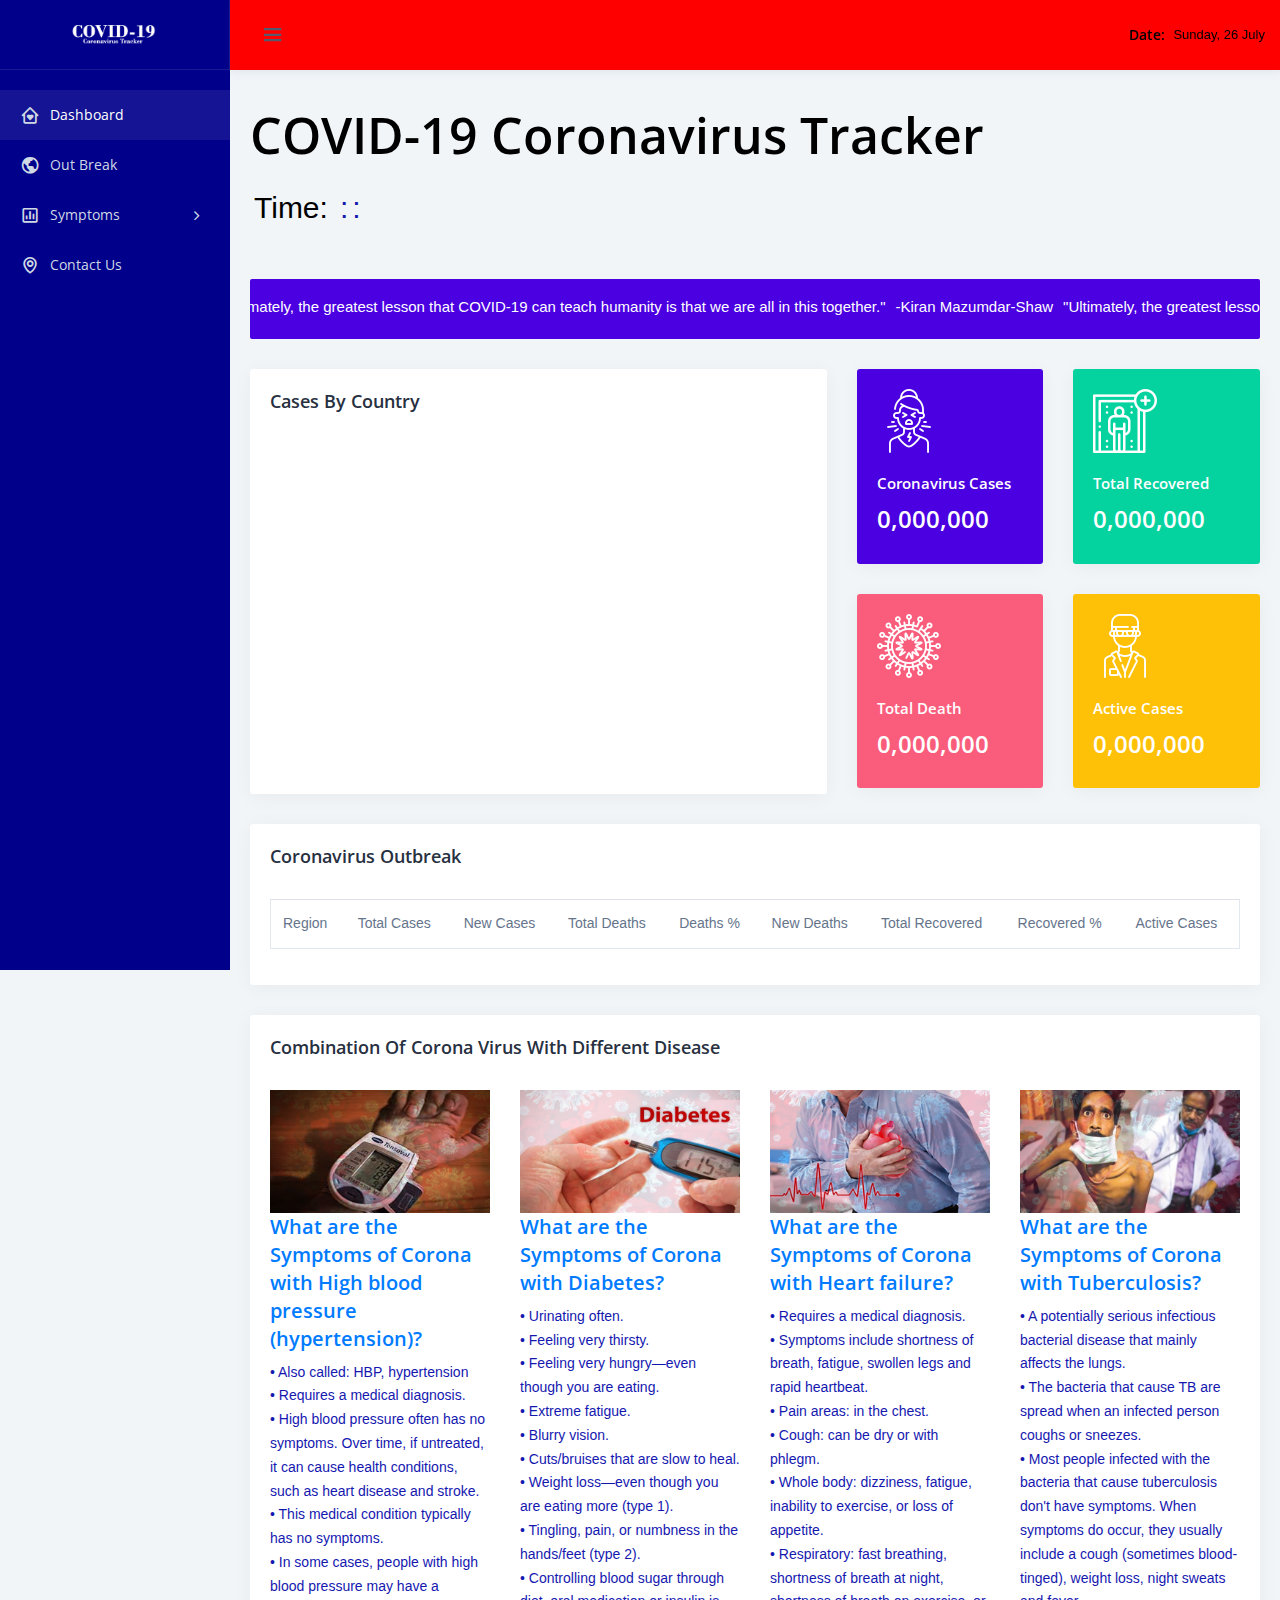
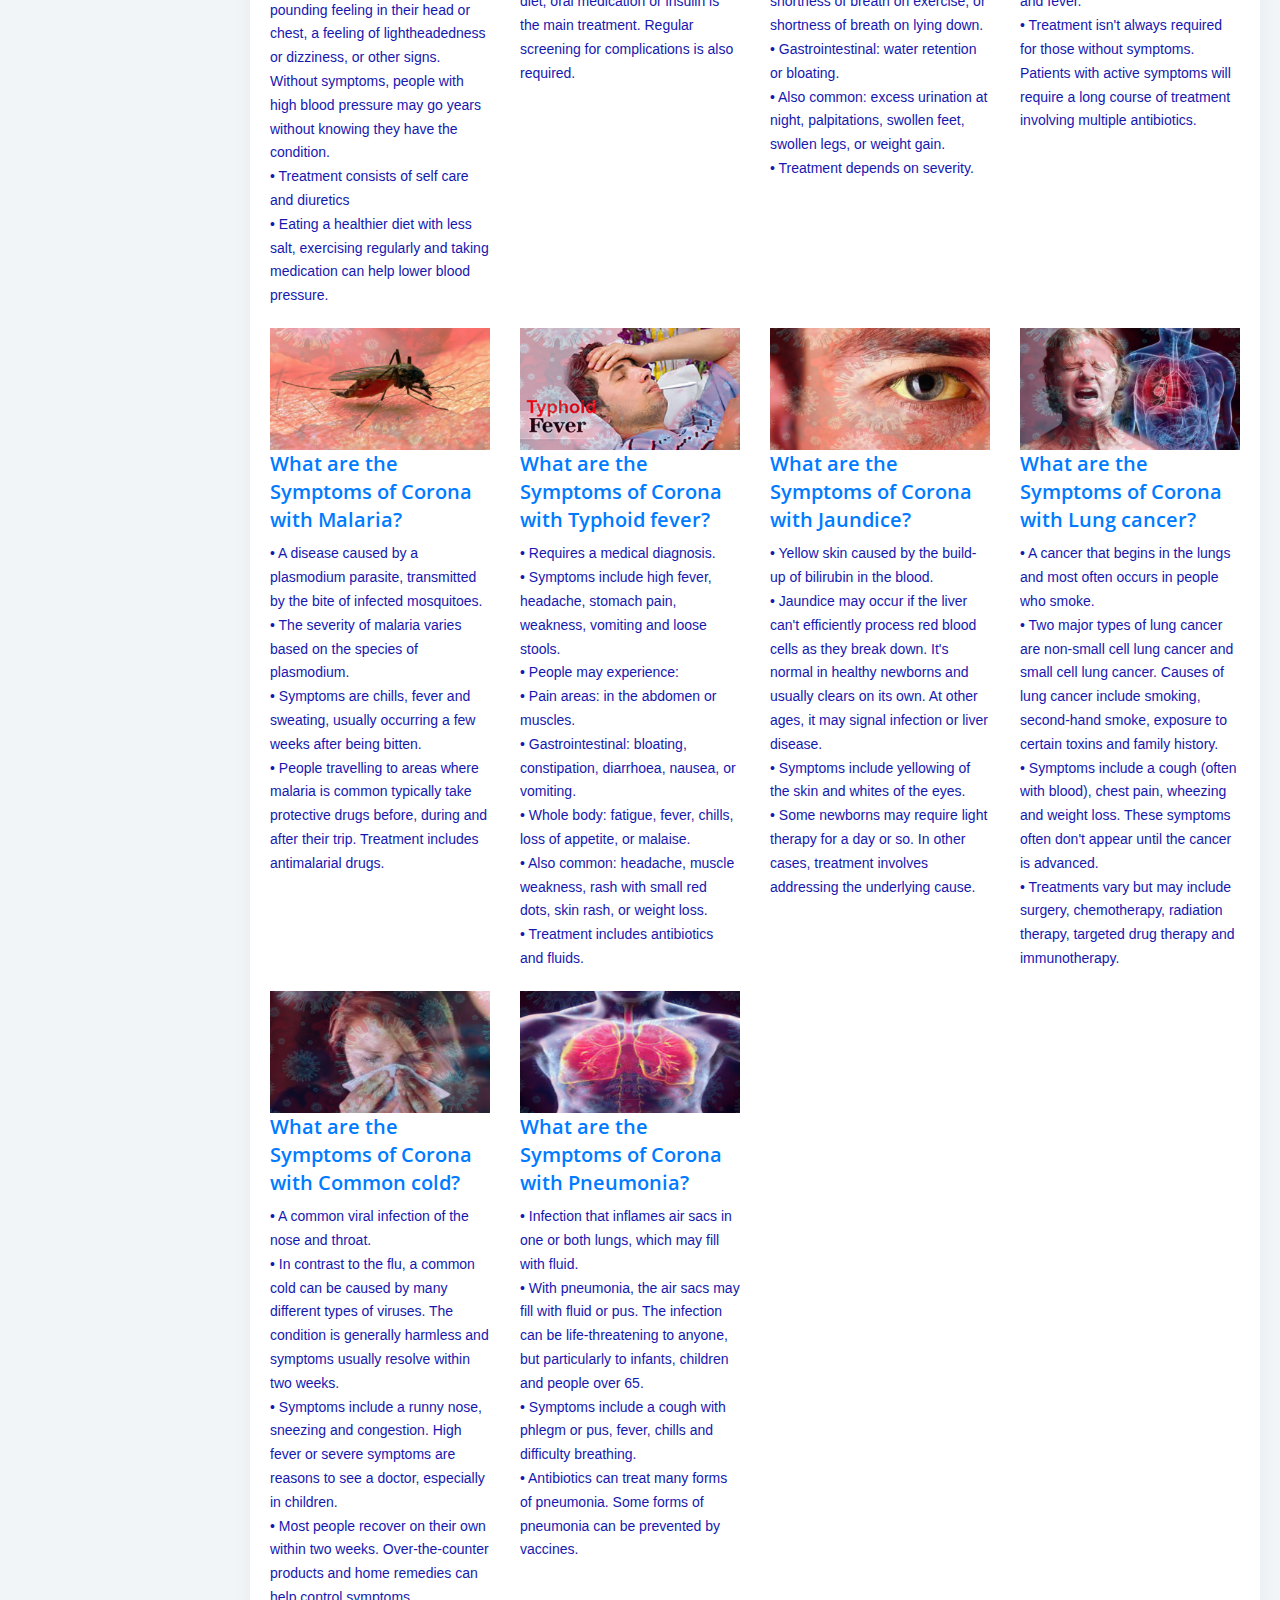
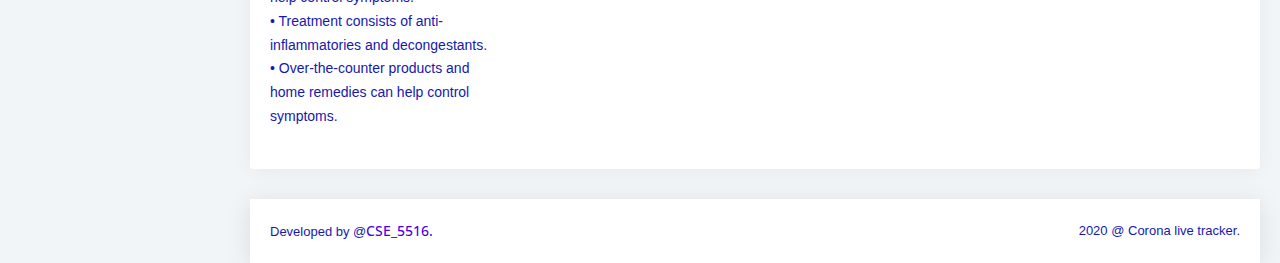
<file: index.html>
<!doctype html>
<html lang="en">

<head>
    <meta charset="UTF-8">
    <meta name="description" content="">
    <meta http-equiv="X-UA-Compatible" content="IE=edge">
    <meta name="viewport" content="width=device-width, initial-scale=1, shrink-to-fit=no">
    <!-- The above 4 meta tags *must* come first in the head; any other head content must come *after* these tags -->

    <!-- Title -->
    <title>COVID-19 Coronavirus Tracker </title>

    <!-- Favicon -->
    <link rel="icon" href="img/core-img/favicon.png">

    <!-- These plugins only need for the run this page -->
    <link href="assets/css/jqvmap.min.css" rel="stylesheet" />
    <link rel="stylesheet" href="css/default-assets/jquery.jConveyorTicker.min.css">
    <link href="assets/css/datatables.min.css" rel="stylesheet" />
    <link href="assets/css/select2.min.css" rel="stylesheet" />

    <!-- Master Stylesheet [If you remove this CSS file, your file will be broken undoubtedly.] -->
    <link rel="stylesheet" href="style.css">

</head>

<body>
    <!-- Preloader -->
    <div id="preloader"></div>

    <!-- ======================================
    ******* Page Wrapper Area Start **********
    ======================================= -->
    <div class="ecaps-page-wrapper">
        <!-- Sidemenu Area -->
        <div class="ecaps-sidemenu-area">
            <!-- Desktop Logo -->
            <div class="ecaps-logo">
                <a href="index.html"><img class="desktop-logo" src="img/core-img/small-logo.png" alt="Desktop Logo"> <img class="small-logo" src="img/core-img/small-logo.png" alt="Mobile Logo"></a>
            </div>

            <!-- Side Nav -->
            <div class="ecaps-sidenav" id="ecapsSideNav">
                <!-- Side Menu Area -->
                <div class="side-menu-area">
                    <!-- Sidebar Menu -->
                    <nav>
                        <ul class="sidebar-menu" data-widget="tree">
                            <li class="active"><a href="index.html"><i class='bx bx-home-heart'></i><span>Dashboard</span></a></li>
                            <li><a href="out-break.html"><i class='bx bx-world'></i><span>Out Break</span></a></li>
                            
							 <li class="treeview">
                                <a href="javascript:void(0)"><i class='bx bx-bar-chart-square'></i><span>Symptoms</span> <i class="fa fa-angle-right"></i></a>
                                <ul class="treeview-menu">
                                    <li><a href="#"></a></li>
                                    <li><a href="bp.html"> High blood pressure (hypertension)</a></li>
                                    <li><a href="sugar.html">Diabetes </a></li>
                                    <li><a href="heart_failure.html">Heart failure</a></li>
                                    <li><a href="TB.html">Tuberculosis</a></li>
                                    <li><a href="malaria.html">Malaria</a></li>
                                    <li><a href="typhoid.html">Typhoid fever</a></li>
									<li><a href="jaundice.html">Jaundice</a></li>
									<li><a href="lung_cancer.html">Lung cancer</a></li>
									<li><a href="cold.html">Common cold</a></li>
									<li><a href="pneumonia.html">Pneumonia</a></li>
                               
                                </ul>
                            </li>
							<li><a href="contact.html"><i class='bx bx-map'!></i><span>Contact Us</span></a></li>
							

                           

                            
                            
							
                            
							
                        </ul>
                    </nav>
                </div>
            </div>
        </div>

        <!-- Page Content -->
        <div class="ecaps-page-content">
            <!-- Top Header Area -->
            <header class="top-header-area d-flex align-items-center justify-content-between">
                <div class="left-side-content-area d-flex align-items-center">
                    <!-- Mobile Logo -->
                    <div class="mobile-logo mr-3 mr-sm-4">
                        <a href="index.html"><img src="img/core-img/small-logo.png" alt="Mobile Logo"></a>
                    </div>

                    <!-- Triggers -->
                    <div class="ecaps-triggers mr-1 mr-sm-3">
                        <div class="menu-collasped" id="menuCollasped">
                            <i class='bx bx-menu'></i>
                        </div>
                        <div class="mobile-menu-open" id="mobileMenuOpen">
                            <i class='bx bx-menu'></i>
                        </div>
                    </div>

                    <!-- Left Side Nav -->
                    <ul class="#">
                        
                                                       
                        </li>
                    </ul>
                </div>

                <div class="right-side-navbar d-flex align-items-center justify-content-end">
                    <div class="dashboard-infor-mation d-flex flex-wrap align-items-center">
                        <h6 class="mb-0 mr-2 font-14">Date: </h6>
                        <div class="dashboard-clock">
                            <div class="font-13 text-primary" id="dashboardDate"></div>
                        </div>
                    </div>
                </div>
            </header>

            <!-- Main Content Area -->
            <div class="main-content">
                <div class="dashboard-area">
                    <div class="container-fluid">
                        <div class="row align-items-center mb-30">
                            <div class="col-12">
                                <div class="page-title-box- mb-1 d-flex align-items-center justify-content-between">
                                    <h4 class="mb-2 font-20">COVID-19 Coronavirus Tracker</h4>
                                </div>
                                <div class="dashboard-infor-mation">
                                    <div class="dashboard-clock d-flex flex-wrap align-items-center">
                                        <div id="dashboardDate"></div><span class="ml-1"><p style="font-size:30px;color:black;"> Time: </p></span>
                                        <ul class="d-flex align-items-center justify-content-end ml-2">
                                            <p style="font-size:30px" id="hours"></p>
                                            <div id="dashboardDate"></div><span class="ml-1"><p style="font-size:30px"> : </p></span>
                                            <p style="font-size:30px" id="min"></p>
                                            <div id="dashboardDate"></div><span class="ml-1"><p style="font-size:30px"> : </p></span>
                                            <p style="font-size:30px" id="sec"></p>
                                        </ul>
                                    </div>
                                </div>
                            </div>
                        </div>

                        <div class="row">
                            <div class="col-12">
                                <div class="currency-marquee-area js-conveyor-1 mb-30">
                                    <ul class="bg-gradient-dark">
                                        <li>"Ultimately, the greatest lesson that COVID-19 can teach humanity is that we are all in this together."</li>
										<li>-Kiran Mazumdar-Shaw</li>
                                    </ul>
                                </div>
                            </div>
                        </div>






                        <div class="row">
                            <div class="col-lg-7 box-margin">
                                <div class="card">
                                    <div class="card-body">
                                        <div class="country-map">
                                            <div class="box-header">
                                                <h5 class="card-title">Cases by Country</h5>
                                            </div>

                                            <div class="map--body">
                                                <div class="map-status-wrap" id="map-status-report">
                                                    <div class="map-status" id="map-status"></div>
                                                </div>
                                            </div>
                                        </div>
                                    </div>
                                </div>
                            </div>

                            <!-- Category -->
                            <div class="col-lg-5">
                                <div class="row worldwide-stats">
                                    <div class="col-md-6">
                                        <div class="card mb-30 bg-primary">
                                            <div class="card-body">
                                                <div class="tracker-block__icon">
                                                    <img src="img/bg-img/1.png" alt="icon" />
                                                </div>
                                                <div class="corona-count-content">
                                                    <h4 class="text-white">Coronavirus Cases</h4>
                                                    <h2 class="text-white"><span class="cases-no infected">0,000,000</span>
                                                    </h2>
                                                </div>
                                            </div>
                                        </div>
                                    </div>

                                    <div class="col-md-6">
                                        <div class="card mb-30 bg-success">
                                            <div class="card-body">
                                                <div class="tracker-block__icon">
                                                    <img src="img/bg-img/4.png" alt="icon" />
                                                </div>
                                                <div class="corona-count-content">
                                                    <h4 class="text-white">Total Recovered</h4>
                                                    <h2 class="text-white"><span class="cases-no recovered">0,000,000</span>
                                                    </h2>
                                                </div>
                                            </div>
                                        </div>
                                    </div>

                                    <div class="col-md-6">
                                        <div class="card mb-30 bg-danger">
                                            <div class="card-body">
                                                <div class="tracker-block__icon">
                                                    <img src="img/bg-img/2.png" alt="icon" />
                                                </div>
                                                <div class="corona-count-content">
                                                    <h4 class="text-white">Total Death</h4>
                                                    <h2 class="text-white"><span class="cases-no deaths">0,000,000</span>
                                                    </h2>
                                                </div>
                                            </div>
                                        </div>
                                    </div>

                                    <div class="col-md-6">
                                        <div class="card mb-30 bg-warning">
                                            <div class="card-body">
                                                <div class="tracker-block__icon">
                                                    <img src="img/bg-img/3.png" alt="icon" />
                                                </div>
                                                <div class="corona-count-content">
                                                    <h4 class="text-white">Active Cases</h4>
                                                    <h2 class="text-white"><span class="cases-no current_cases">0,000,000</span></h2>
                                                </div>
                                            </div>
                                        </div>
                                    </div>
                                </div>
                            </div>
                        </div>

                        
                           

                   

                      <div class="row">
                            <div class="col-12">
                                <div class="card box-margin">
                                    <div class="card-body">
                                        <h4 class="card-title">Coronavirus Outbreak</h4>
                                        <div class="list-view table-responsive" id="list-view">
                                            <table class="list-view__table display table">
                                                <thead class="list-view__head">
                                                    <tr>
                                                        <th>Region</th>
                                                        <th>Total Cases</th>
                                                        <th>New Cases</th>
                                                        <th>Total Deaths</th>
                                                        <th>Deaths %</th>
                                                        <th>New Deaths</th>
                                                        <th>Total Recovered</th>
                                                        <th>Recovered %</th>
                                                        <th>Active Cases</th>
                                                    </tr>
                                                </thead>

                                                <tbody class="list-view__body"></tbody>
                                            </table>
                                        </div>
                                    </div>
                                </div>
                            </div>
                        </div>

                      

                        <div class="row">
                            <div class="col-12">
                                <div class="card mb-30">
                                    <div class="card-body">
                                        <div class="row">
                                            <div class="col-12">
                                                <h4 class="card-title">Combination of Corona Virus with Different Disease</h4>
                                            </div>

                                            <div class="col-md-6 col-lg-3">
                                                <div class="single-blog--area mb-20">
                                                    <div class="thumb">
                                                        <img src="img/bg-img/bp.jpg" alt="">
                                                    </div>
                                                    <div class="text-content">
                                                        <h5><a href="#" target="_blank">What are the Symptoms of Corona with  High blood pressure (hypertension)?</a></h5>
                                                        <p class="mb-0">•	Also called: HBP, hypertension</p>
                                                        <p class="mb-0">•	Requires a medical diagnosis.</p>
                                                        <p class="mb-0">•	High blood pressure often has no symptoms. Over time, if untreated, it can cause health conditions, such as heart disease and stroke.</p>
                                                        <p class="mb-0">•	This medical condition typically has no symptoms.</p>
                                                        <p class="mb-0">•	In some cases, people with high blood pressure may have a pounding feeling in their head or chest, a feeling of lightheadedness or dizziness, or other signs. Without symptoms, people with high blood pressure may go years without knowing they have the condition.</p>
                                                        <p class="mb-0">•	Treatment consists of self care and diuretics</p>
                                                        <p class="mb-0">•	Eating a healthier diet with less salt, exercising regularly and taking medication can help lower blood pressure.</p>
                                                    </div>
                                                </div>
                                            </div>
                                            <div class="col-md-6 col-lg-3">
                                                <div class="single-blog--area mb-20">
                                                    <div class="thumb">
                                                        <img src="img/bg-img/sugar.jpg" alt="">
                                                    </div>
                                                    <div class="text-content">
                                                        <h5><a href="#" target="_blank">What are the Symptoms of Corona with Diabetes?</a></h5>
                                                        <p class="mb-0">•	Urinating often.</p>
<p class="mb-0">•	Feeling very thirsty.</p>
<p class="mb-0">•	Feeling very hungry—even though you are eating.</p>
<p class="mb-0">•	Extreme fatigue.</p>
<p class="mb-0">•	Blurry vision.</p>
<p class="mb-0">•	Cuts/bruises that are slow to heal.</p>
<p class="mb-0">•	Weight loss—even though you are eating more (type 1).</p>
<p class="mb-0">•	Tingling, pain, or numbness in the hands/feet (type 2).</p>
<p class="mb-0">•	Controlling blood sugar through diet, oral medication or insulin is the main treatment. Regular screening for complications is also required.</p>

                                                    </div>
                                                </div>
                                            </div>

                                            <div class="col-md-6 col-lg-3">
                                                <div class="single-blog--area mb-20">
                                                    <div class="thumb">
                                                        <img src="img/bg-img/Heart-attack.jpg" alt="">
                                                    </div>
                                                    <div class="text-content">
                                                        <h5><a href="#" target="_blank">What are the Symptoms of Corona with Heart failure?</a></h5>
                                                        <p class="mb-0">•	Requires a medical diagnosis.</p>
<p class="mb-0">•	Symptoms include shortness of breath, fatigue, swollen legs and rapid heartbeat.</p>
<p class="mb-0">•	Pain areas: in the chest.</p>
<p class="mb-0">•	Cough: can be dry or with phlegm.</p>
<p class="mb-0">•	Whole body: dizziness, fatigue, inability to exercise, or loss of appetite.</p>
<p class="mb-0">•	Respiratory: fast breathing, shortness of breath at night, shortness of breath on exercise, or shortness of breath on lying down.</p>
<p class="mb-0">•	Gastrointestinal: water retention or bloating.</p>
<p class="mb-0">•	Also common: excess urination at night, palpitations, swollen feet, swollen legs, or weight gain.</p>
<p class="mb-0">•	Treatment depends on severity.</p>

                                                    </div>
                                                </div>
                                            </div>
                                            <div class="col-md-6 col-lg-3">
                                                <div class="single-blog--area mb-20">
                                                    <div class="thumb">
                                                        <img src="img/bg-img/TB01.jpg" alt="">
                                                    </div>
                                                    <div class="text-content">
                                                        <h5><a href="#" target="_blank">What are the Symptoms of Corona with Tuberculosis?</a></h5>
                                                        <p class="mb-0">•	A potentially serious infectious bacterial disease that mainly affects the lungs.</p>
 <p class="mb-0">•	The bacteria that cause TB are spread when an infected person coughs or sneezes.</p>
 <p class="mb-0">•	Most people infected with the bacteria that cause tuberculosis don't have symptoms. When symptoms do occur, they usually include a cough (sometimes blood-tinged), weight loss, night sweats and fever.</p>
 <p class="mb-0">•	Treatment isn't always required for those without symptoms. Patients with active symptoms will require a long course of treatment involving multiple antibiotics.</p>

                                                    </div>
                                                </div>
                                            </div>
                                       
									   <div class="col-md-6 col-lg-3">
                                                <div class="single-blog--area mb-20">
                                                    <div class="thumb">
                                                        <img src="img/bg-img/Malaria.jpg" alt="">
                                                    </div>
                                                    <div class="text-content">
                                                        <h5><a href="#" target="_blank">What are the Symptoms of Corona with Malaria?</a></h5>
                                                        <p class="mb-0">•	A disease caused by a plasmodium parasite, transmitted by the bite of infected mosquitoes.</p>
<p class="mb-0">•	The severity of malaria varies based on the species of plasmodium.</p>
<p class="mb-0">•	Symptoms are chills, fever and sweating, usually occurring a few weeks after being bitten.</p>
<p class="mb-0">•	People travelling to areas where malaria is common typically take protective drugs before, during and after their trip. Treatment includes antimalarial drugs.</p>

                                                    </div>
                                                </div>
                                            </div>
											
											<div class="col-md-6 col-lg-3">
                                                <div class="single-blog--area mb-20">
                                                    <div class="thumb">
                                                        <img src="img/bg-img/typhoid_fever.jpg" alt="">
                                                    </div>
                                                    <div class="text-content">
                                                        <h5><a href="#" target="_blank">What are the Symptoms of Corona with Typhoid fever?</a></h5>
                                                        <p class="mb-0">•	Requires a medical diagnosis.</p>
<p class="mb-0">•	Symptoms include high fever, headache, stomach pain, weakness, vomiting and loose stools.</p>
<p class="mb-0">•	People may experience:</p>
<p class="mb-0">•	Pain areas: in the abdomen or muscles.</p>
<p class="mb-0">•	Gastrointestinal: bloating, constipation, diarrhoea, nausea, or vomiting.</p>
<p class="mb-0">•	Whole body: fatigue, fever, chills, loss of appetite, or malaise.</p>
<p class="mb-0">•	Also common: headache, muscle weakness, rash with small red dots, skin rash, or weight loss.</p>
<p class="mb-0">•	Treatment includes antibiotics and fluids.</p>

                                                    </div>
                                                </div>
                                            </div>
											
											<div class="col-md-6 col-lg-3">
                                                <div class="single-blog--area mb-20">
                                                    <div class="thumb">
                                                        <img src="img/bg-img/Jaundice.jpg" alt="">
                                                    </div>
                                                    <div class="text-content">
                                                        <h5><a href="#" target="_blank">What are the Symptoms of Corona with Jaundice?</a></h5>
                                                        <p class="mb-0">•	Yellow skin caused by the build-up of bilirubin in the blood.</p>
<p class="mb-0">•	Jaundice may occur if the liver can't efficiently process red blood cells as they break down. It's normal in healthy newborns and usually clears on its own. At other ages, it may signal infection or liver disease.</p>
<p class="mb-0">•	Symptoms include yellowing of the skin and whites of the eyes.</p>
<p class="mb-0">•	Some newborns may require light therapy for a day or so. In other cases, treatment involves addressing the underlying cause.</p>

                                                    </div>
                                                </div>
                                            </div>
											
											<div class="col-md-6 col-lg-3">
                                                <div class="single-blog--area mb-20">
                                                    <div class="thumb">
                                                        <img src="img/bg-img/lung_cancer.jpg" alt="">
                                                    </div>
                                                    <div class="text-content">
                                                        <h5><a href="#" target="_blank">What are the Symptoms of Corona with Lung cancer?</a></h5>
                                                        <p class="mb-0">•	A cancer that begins in the lungs and most often occurs in people who smoke.</p>
<p class="mb-0">•	Two major types of lung cancer are non-small cell lung cancer and small cell lung cancer. Causes of lung cancer include smoking, second-hand smoke, exposure to certain toxins and family history.</p>
<p class="mb-0">•	Symptoms include a cough (often with blood), chest pain, wheezing and weight loss. These symptoms often don't appear until the cancer is advanced.</p>
<p class="mb-0">•	Treatments vary but may include surgery, chemotherapy, radiation therapy, targeted drug therapy and immunotherapy.</p>

                                                    </div>
                                                </div>
                                            </div>
											
											<div class="col-md-6 col-lg-3">
                                                <div class="single-blog--area mb-20">
                                                    <div class="thumb">
                                                        <img src="img/bg-img/common_cold.jpg" alt="">
                                                    </div>
                                                    <div class="text-content">
                                                        <h5><a href="#" target="_blank">What are the Symptoms of Corona with Common cold?</a></h5>
                                                        <p class="mb-0">•	A common viral infection of the nose and throat.</p>
<p class="mb-0">•	In contrast to the flu, a common cold can be caused by many different types of viruses. The condition is generally harmless and symptoms usually resolve within two weeks.</p>
<p class="mb-0">•	Symptoms include a runny nose, sneezing and congestion. High fever or severe symptoms are reasons to see a doctor, especially in children.</p>
<p class="mb-0">•	Most people recover on their own within two weeks. Over-the-counter products and home remedies can help control symptoms.</p>
<p class="mb-0">•	Treatment consists of anti-inflammatories and decongestants.</p>
<p class="mb-0">•	Over-the-counter products and home remedies can help control symptoms.</p>

                                                    </div>
                                                </div>
                                            </div>
											
											<div class="col-md-6 col-lg-3">
                                                <div class="single-blog--area mb-20">
                                                    <div class="thumb">
                                                        <img src="img/bg-img/Pneumonia.jpg" alt="">
                                                    </div>
                                                    <div class="text-content">
                                                        <h5><a href="#" target="_blank">What are the Symptoms of Corona with Pneumonia?</a></h5>
                                                        <p class="mb-0">•	Infection that inflames air sacs in one or both lungs, which may fill with fluid.</p>
<p class="mb-0">•	With pneumonia, the air sacs may fill with fluid or pus. The infection can be life-threatening to anyone, but particularly to infants, children and people over 65.</p>
<p class="mb-0">•	Symptoms include a cough with phlegm or pus, fever, chills and difficulty breathing.</p>
<p class="mb-0">•	Antibiotics can treat many forms of pneumonia. Some forms of pneumonia can be prevented by vaccines.</p>

                                                    </div>
                                                </div>
                                            </div>
									   
									   </div>
												
									</div>
                                </div>
                            </div>
                        </div>
                    </div>
                </div>

                <!-- Footer Area -->
                <div class="container-fluid">
                    <div class="row">
                        <div class="col-12">
                            <!-- Footer Area -->
                            <footer class="footer-area d-sm-flex justify-content-center align-items-center justify-content-between">
                                <!-- Copywrite Text -->
                                <div class="copywrite-text">
                                    <p class="font-13">Developed by @<a href="#">CSE_5516.</a></p>
                                </div>
                                <div class="fotter-icon text-center">
                                    <p class="mb-0 font-13">2020 @ Corona live tracker. </p>
                                </div>
                            </footer>
                        </div>
                    </div>
                </div>
            </div>
        </div>
    </div>

    <!-- ======================================
    ********* Page Wrapper Area End ***********
    ======================================= -->

    <!-- Must needed  to the run -->
    <script src="js/jquery.min.js"></script>
    <script src="js/popper.min.js"></script>
    <script src="js/bootstrap.min.js"></script>
    <script src="js/bundle.js"></script>
    <script src="js/default-assets/setting.js"></script>
    <script src="js/default-assets/date-time.js"></script>

    <!-- Active JS -->
    <script src="js/default-assets/active.js"></script>

    <!-- These  only need for the run this page -->
    <script src="js/default-assets/apexchart.min.js"></script>
    <script src="js/default-assets/dashboard-active.js"></script>
    <script src="js/jquery.magnific-popup.min.js"></script>
    <script src="js/default-assets/widget-page-chart-active.js"></script>
    <script src="js/default-assets/jquery.jConveyorTicker.min.js"></script>
    <script src="assets/js/select2.full.min.js"></script>
    <script src="assets/js/datatables.min.js"></script>
    <script src="assets/js/jquery.vmap.min.js"></script>
    <script src="assets/js/jquery.vmap.world.js"></script>

    <!--=== APP Js ===-->
    <script src="assets/js/app.js"></script>
    <!--=== Active Js ===-->
    <script src="assets/js/active.js"></script>

    <script>
        $(function() {
            $('.js-conveyor-1').jConveyorTicker();
        });
    </script>
	
	<!-- callButton widget -->
<script type="text/javascript">
    (function () {
        var options = {
            whatsapp: "+91 78924 98581", // WhatsApp number
            call: "+91 78924 98581", // Call phone number
            call_to_action: "Message us", // Call to action
            button_color: "#129BF4", // Color of button
            position: "left", // Position may be 'right' or 'left'
            order: "whatsapp,call", // Order of buttons
        };
        var proto = document.location.protocol, host = "getbutton.io", url = proto + "//static." + host;
        var s = document.createElement('script'); s.type = 'text/javascript'; s.async = true; s.src = url + '/widget-send-button/js/init.js';
        s.onload = function () { WhWidgetSendButton.init(host, proto, options); };
        var x = document.getElementsByTagName('script')[0]; x.parentNode.insertBefore(s, x);
    })();
</script>
<!-- /calltButton widget -->
</body>
</html>
</file>
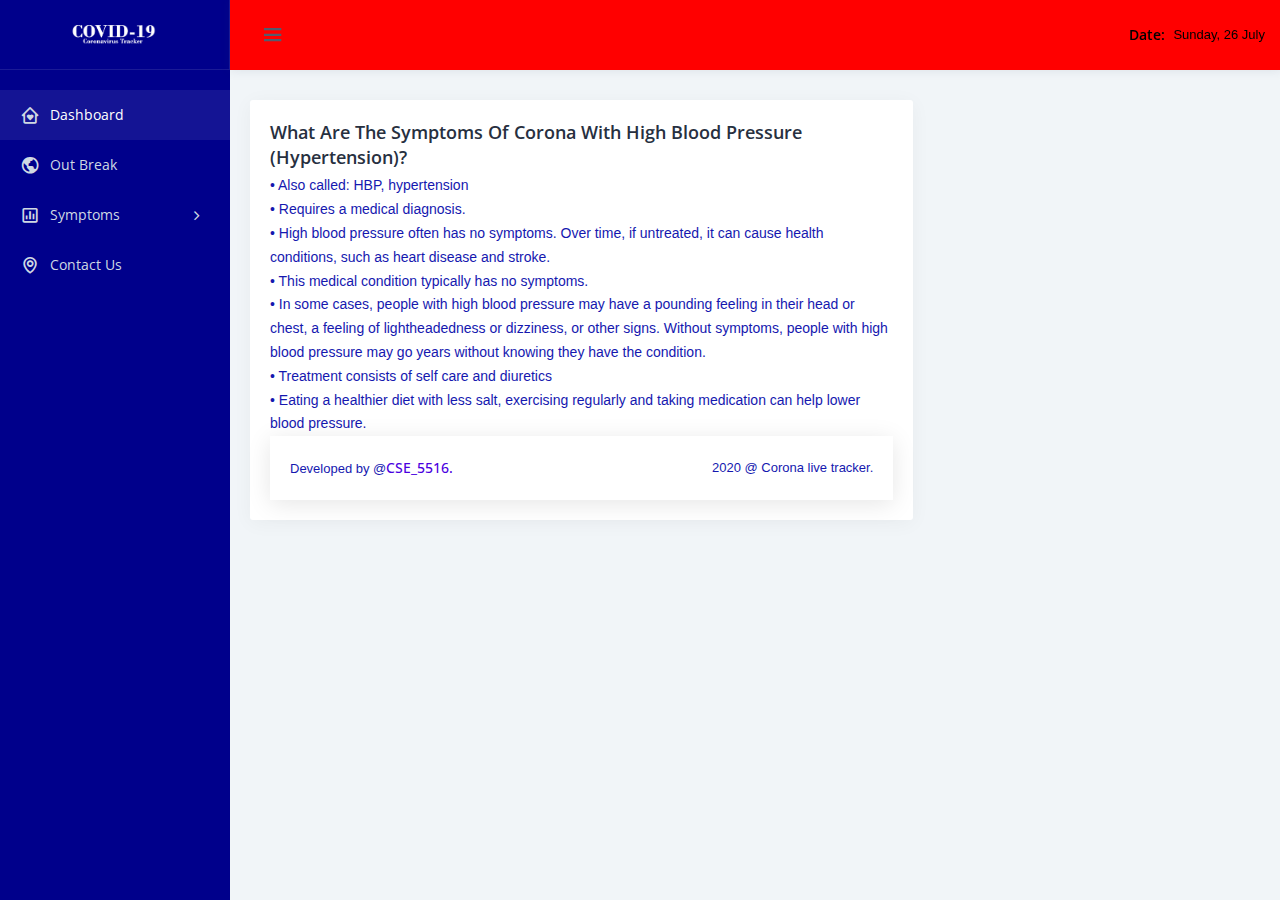
<file: bp.html>
<!doctype html>
<html lang="en">

<head>
    <meta charset="UTF-8">
    <meta name="description" content="">
    <meta http-equiv="X-UA-Compatible" content="IE=edge">
    <meta name="viewport" content="width=device-width, initial-scale=1, shrink-to-fit=no">
    <!-- The above 4 meta tags *must* come first in the head; any other head content must come *after* these tags -->

    <!-- Title -->
    <title> Coronavirus Live Traker </title>

    <!-- Favicon -->
    <link rel="icon" href="img/core-img/favicon.png">

    <!-- Master Stylesheet [If you remove this CSS file, your file will be broken undoubtedly.] -->
    <link rel="stylesheet" href="style.css">

</head>

<body>
    <!-- Preloader -->
    <div id="preloader"></div>

    <!-- ======================================
    ******* Page Wrapper Area Start **********
    ======================================= -->
    <div class="ecaps-page-wrapper">
        <!-- Sidemenu Area -->
        <div class="ecaps-sidemenu-area">
            <!-- Desktop Logo -->
            <div class="ecaps-logo">
                <a href="index.html"><img class="desktop-logo" src="img/core-img/small-logo.png" alt="Desktop Logo"> <img class="small-logo" src="img/core-img/small-logo.png" alt="Mobile Logo"></a>
            </div>
			
            <!-- Side Nav -->
            <div class="ecaps-sidenav" id="ecapsSideNav">
                <!-- Side Menu Area -->
                <div class="side-menu-area">
                    <!-- Sidebar Menu -->
                    <nav>
                        <ul class="sidebar-menu" data-widget="tree">
                            <li class="active"><a href="index.html"><i class='bx bx-home-heart'></i><span>Dashboard</span></a></li>
                            <li><a href="out-break.html"><i class='bx bx-world'></i><span>Out Break</span></a></li>
                             <li class="treeview">
                                <a href="javascript:void(0)"><i class='bx bx-bar-chart-square'></i><span>Symptoms</span> <i class="fa fa-angle-right"></i></a>
                                <ul class="treeview-menu">
                                     <li><a href="sugar.html">Diabetes </a></li>
                                    <li><a href="heart_failure.html">Heart failure</a></li>
                                    <li><a href="TB.html">Tuberculosis</a></li>
                                    <li><a href="malaria.html">Malaria</a></li>
                                    <li><a href="typhoid.html">Typhoid fever</a></li>
									<li><a href="jaundice.html">Jaundice</a></li>
									<li><a href="lung_cancer.html">Lung cancer</a></li>
									<li><a href="cold.html">Common cold</a></li>
									<li><a href="pneumonia.html">Pneumonia</a></li>
                                </ul>
                            </li>
							<li><a href="#"><i class='bx bx-map'></i><span>Contact Us</span></a></li>

                        </ul>
                    </nav>
                </div>
            </div>
        </div>

        <!-- Page Content -->
        <div class="ecaps-page-content">
            <!-- Top Header Area -->
            <header class="top-header-area d-flex align-items-center justify-content-between">
                <div class="left-side-content-area d-flex align-items-center">
                    <!-- Mobile Logo -->
                    <div class="mobile-logo mr-3 mr-sm-4">
                        <a href="index.html"><img src="img/core-img/small-logo.png" alt="Mobile Logo"></a>
                    </div>

                    <!-- Triggers -->
                    <div class="ecaps-triggers mr-1 mr-sm-3">
                        <div class="menu-collasped" id="menuCollasped">
                            <i class='bx bx-menu'></i>
                        </div>
                        <div class="mobile-menu-open" id="mobileMenuOpen">
                            <i class='bx bx-menu'></i>
                        </div>
                    </div>

                    <!-- Left Side Nav -->
                    <ul class="left-side-navbar d-flex align-items-center">
                        <li class="#">
                            
                        </li>
                    </ul>
                </div>

                <div class="right-side-navbar d-flex align-items-center justify-content-end">
                    <div class="dashboard-infor-mation d-flex flex-wrap align-items-center">
                        <h6 class="mb-0 mr-2 font-14">Date: </h6>
                        <div class="dashboard-clock">
                            <div class="font-13 text-primary" id="dashboardDate"></div>
                        </div>
                    </div>
                </div>
            </header>

            <!-- Main Content Area -->
            <div class="main-content">
                <div class="container-fluid">
                    <div class="row">
                        <div class="col-xl-8">
                            <div class="card box-margin">
                                <div class="card-body">
                                    <div class="content-box">
                                        <div class="inner-box">
                                            <div class="row">
                                                <div class="col-12">
                                                    <h4 class="card-title mb-1">What are the Symptoms of Corona with  High blood pressure (hypertension)?</h4>
                                                    <p class="mb-0">•	Also called: HBP, hypertension</p>
                                                        <p class="mb-0">•	Requires a medical diagnosis.</p>
                                                        <p class="mb-0">•	High blood pressure often has no symptoms. Over time, if untreated, it can cause health conditions, such as heart disease and stroke.</p>
                                                        <p class="mb-0">•	This medical condition typically has no symptoms.</p>
                                                        <p class="mb-0">•	In some cases, people with high blood pressure may have a pounding feeling in their head or chest, a feeling of lightheadedness or dizziness, or other signs. Without symptoms, people with high blood pressure may go years without knowing they have the condition.</p>
                                                        <p class="mb-0">•	Treatment consists of self care and diuretics</p>
                                                        <p class="mb-0">•	Eating a healthier diet with less salt, exercising regularly and taking medication can help lower blood pressure.</p>
                                                </div>
						
                                               

                <!-- Footer Area -->
                <div class="container-fluid">
                    <div class="row">
                        <div class="col-12">
                            <!-- Footer Area -->
                            <footer class="footer-area d-sm-flex justify-content-center align-items-center justify-content-between">
                                <!-- Copywrite Text -->
                                <div class="copywrite-text">
                                    <p class="font-13">Developed by @<a href="#">CSE_5516.</a></p>
                                </div>
                                <div class="fotter-icon text-center">
                                    <p class="mb-0 font-13">2020 @ Corona live tracker. </p>
                                </div>
                            </footer>
                        </div>
                    </div>
                </div>
            </div>
        </div>
    </div>

    <!-- ======================================
    ********* Page Wrapper Area End ***********
    ======================================= -->

    <!-- Must needed plugins to the run this Template -->
    <script src="js/jquery.min.js"></script>
    <script src="js/popper.min.js"></script>
    <script src="js/bootstrap.min.js"></script>
    <script src="js/bundle.js"></script>
    <script src="js/default-assets/setting.js"></script>
    <script src="js/default-assets/date-time.js"></script>

    <!-- Active JS -->
    <script src="js/default-assets/active.js"></script>

</body>

</html>
</file>
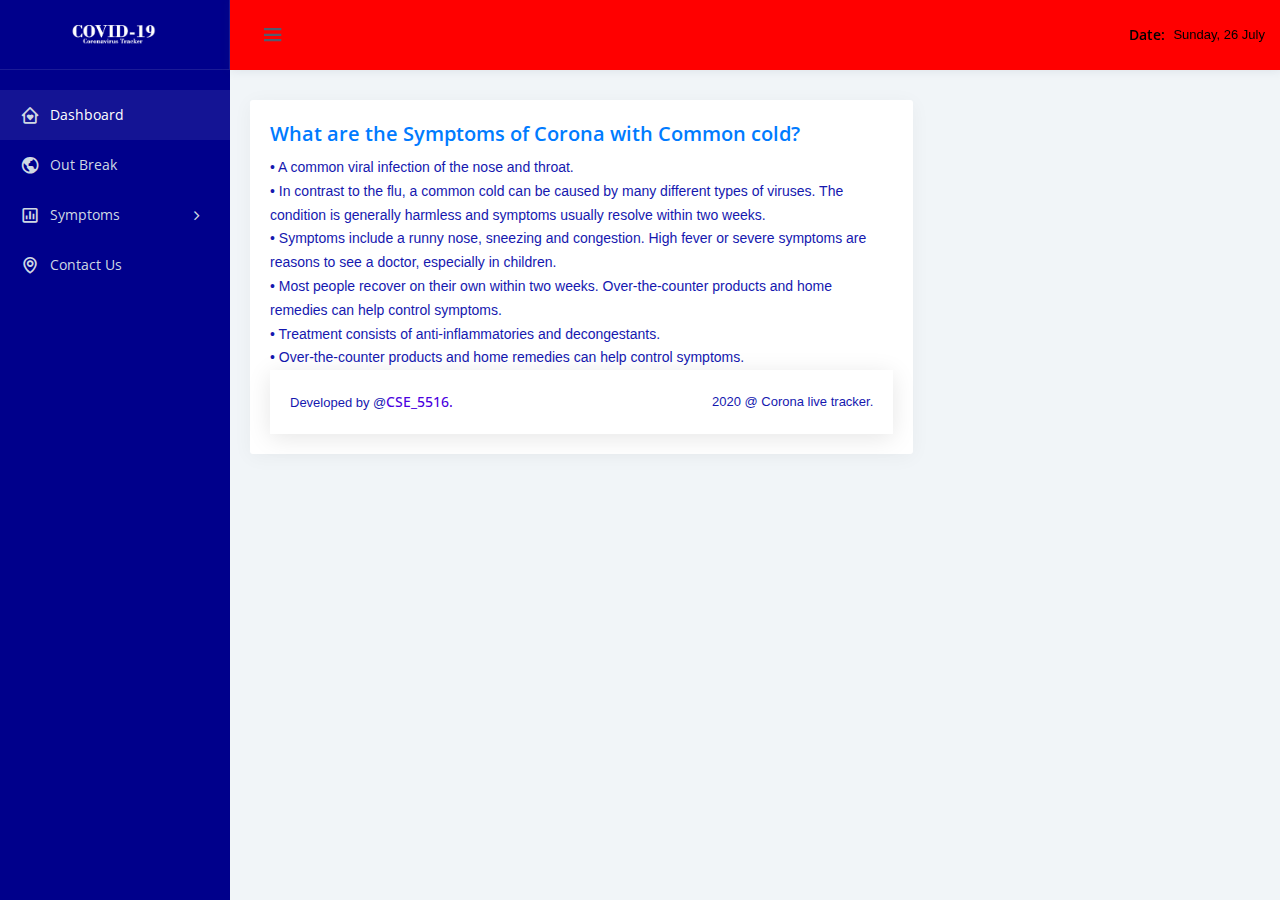
<file: cold.html>
<!doctype html>
<html lang="en">

<head>
    <meta charset="UTF-8">
    <meta name="description" content="">
    <meta http-equiv="X-UA-Compatible" content="IE=edge">
    <meta name="viewport" content="width=device-width, initial-scale=1, shrink-to-fit=no">
    <!-- The above 4 meta tags *must* come first in the head; any other head content must come *after* these tags -->

    <!-- Title -->
    <title> Coronavirus Live Traker </title>

    <!-- Favicon -->
    <link rel="icon" href="img/core-img/favicon.png">

    <!-- Master Stylesheet [If you remove this CSS file, your file will be broken undoubtedly.] -->
    <link rel="stylesheet" href="style.css">

</head>

<body>
    <!-- Preloader -->
    <div id="preloader"></div>

    <!-- ======================================
    ******* Page Wrapper Area Start **********
    ======================================= -->
    <div class="ecaps-page-wrapper">
        <!-- Sidemenu Area -->
        <div class="ecaps-sidemenu-area">
            <!-- Desktop Logo -->
            <div class="ecaps-logo">
                <a href="index.html"><img class="desktop-logo" src="img/core-img/small-logo.png" alt="Desktop Logo"> <img class="small-logo" src="img/core-img/small-logo.png" alt="Mobile Logo"></a>
            </div>
			
            <!-- Side Nav -->
            <div class="ecaps-sidenav" id="ecapsSideNav">
                <!-- Side Menu Area -->
                <div class="side-menu-area">
                    <!-- Sidebar Menu -->
                    <nav>
                        <ul class="sidebar-menu" data-widget="tree">
                            <li class="active"><a href="index.html"><i class='bx bx-home-heart'></i><span>Dashboard</span></a></li>
                            <li><a href="out-break.html"><i class='bx bx-world'></i><span>Out Break</span></a></li>
                             <li class="treeview">
                                <a href="javascript:void(0)"><i class='bx bx-bar-chart-square'></i><span>Symptoms</span> <i class="fa fa-angle-right"></i></a>
                                <ul class="treeview-menu">
								  <li><a href="bp.html"> High blood pressure (hypertension)</a></li>
                                     <li><a href="sugar.html">Diabetes </a></li>
                                    <li><a href="heart.html">Heart failure</a></li>
                                    <li><a href="TB.html">Tuberculosis</a></li>
                                    <li><a href="malaria.html">Malaria</a></li>
                                    <li><a href="typhoid.html">Typhoid fever</a></li>
									<li><a href="jaundice.html">Jaundice</a></li>
									<li><a href="lung_cancer.html">Lung cancer</a></li>
									
									<li><a href="pneumonia.html">Pneumonia</a></li>
                               
                                </ul>
                            </li>
							<li><a href="#"><i class='bx bx-map'></i><span>Contact Us</span></a></li>

                        </ul>
                    </nav>
                </div>
            </div>
        </div>

        <!-- Page Content -->
        <div class="ecaps-page-content">
            <!-- Top Header Area -->
            <header class="top-header-area d-flex align-items-center justify-content-between">
                <div class="left-side-content-area d-flex align-items-center">
                    <!-- Mobile Logo -->
                    <div class="mobile-logo mr-3 mr-sm-4">
                        <a href="index.html"><img src="img/core-img/small-logo.png" alt="Mobile Logo"></a>
                    </div>

                    <!-- Triggers -->
                    <div class="ecaps-triggers mr-1 mr-sm-3">
                        <div class="menu-collasped" id="menuCollasped">
                            <i class='bx bx-menu'></i>
                        </div>
                        <div class="mobile-menu-open" id="mobileMenuOpen">
                            <i class='bx bx-menu'></i>
                        </div>
                    </div>

                    <!-- Left Side Nav -->
                    <ul class="left-side-navbar d-flex align-items-center">
                        <li class="#">
                            
                        </li>
                    </ul>
                </div>

                <div class="right-side-navbar d-flex align-items-center justify-content-end">
                    <div class="dashboard-infor-mation d-flex flex-wrap align-items-center">
                        <h6 class="mb-0 mr-2 font-14">Date: </h6>
                        <div class="dashboard-clock">
                            <div class="font-13 text-primary" id="dashboardDate"></div>
                        </div>
                    </div>
                </div>
            </header>

            <!-- Main Content Area -->
            <div class="main-content">
                <div class="container-fluid">
                    <div class="row">
                        <div class="col-xl-8">
                            <div class="card box-margin">
                                <div class="card-body">
                                    <div class="content-box">
                                        <div class="inner-box">
                                            <div class="row">
                                                <div class="col-12">
                                                     <h5><a href="#" target="_blank">What are the Symptoms of Corona with Common cold?</a></h5>
                                                        <p class="mb-0">•	A common viral infection of the nose and throat.</p>
<p class="mb-0">•	In contrast to the flu, a common cold can be caused by many different types of viruses. The condition is generally harmless and symptoms usually resolve within two weeks.</p>
<p class="mb-0">•	Symptoms include a runny nose, sneezing and congestion. High fever or severe symptoms are reasons to see a doctor, especially in children.</p>
<p class="mb-0">•	Most people recover on their own within two weeks. Over-the-counter products and home remedies can help control symptoms.</p>
<p class="mb-0">•	Treatment consists of anti-inflammatories and decongestants.</p>
<p class="mb-0">•	Over-the-counter products and home remedies can help control symptoms.</p>
                                                </div>
						
                                               

                <!-- Footer Area -->
                <div class="container-fluid">
                    <div class="row">
                        <div class="col-12">
                            <!-- Footer Area -->
                            <footer class="footer-area d-sm-flex justify-content-center align-items-center justify-content-between">
                                <!-- Copywrite Text -->
                                <div class="copywrite-text">
                                   <p class="font-13">Developed by @<a href="#">CSE_5516.</a></p>
                                </div>
                                <div class="fotter-icon text-center">
                                    <p class="mb-0 font-13">2020 @ Corona live tracker. </p>
                                </div>
                            </footer>
                        </div>
                    </div>
                </div>
            </div>
        </div>
    </div>

    <!-- ======================================
    ********* Page Wrapper Area End ***********
    ======================================= -->

    <!-- Must needed plugins to the run this Template -->
    <script src="js/jquery.min.js"></script>
    <script src="js/popper.min.js"></script>
    <script src="js/bootstrap.min.js"></script>
    <script src="js/bundle.js"></script>
    <script src="js/default-assets/setting.js"></script>
    <script src="js/default-assets/date-time.js"></script>

    <!-- Active JS -->
    <script src="js/default-assets/active.js"></script>

</body>

</html>
</file>
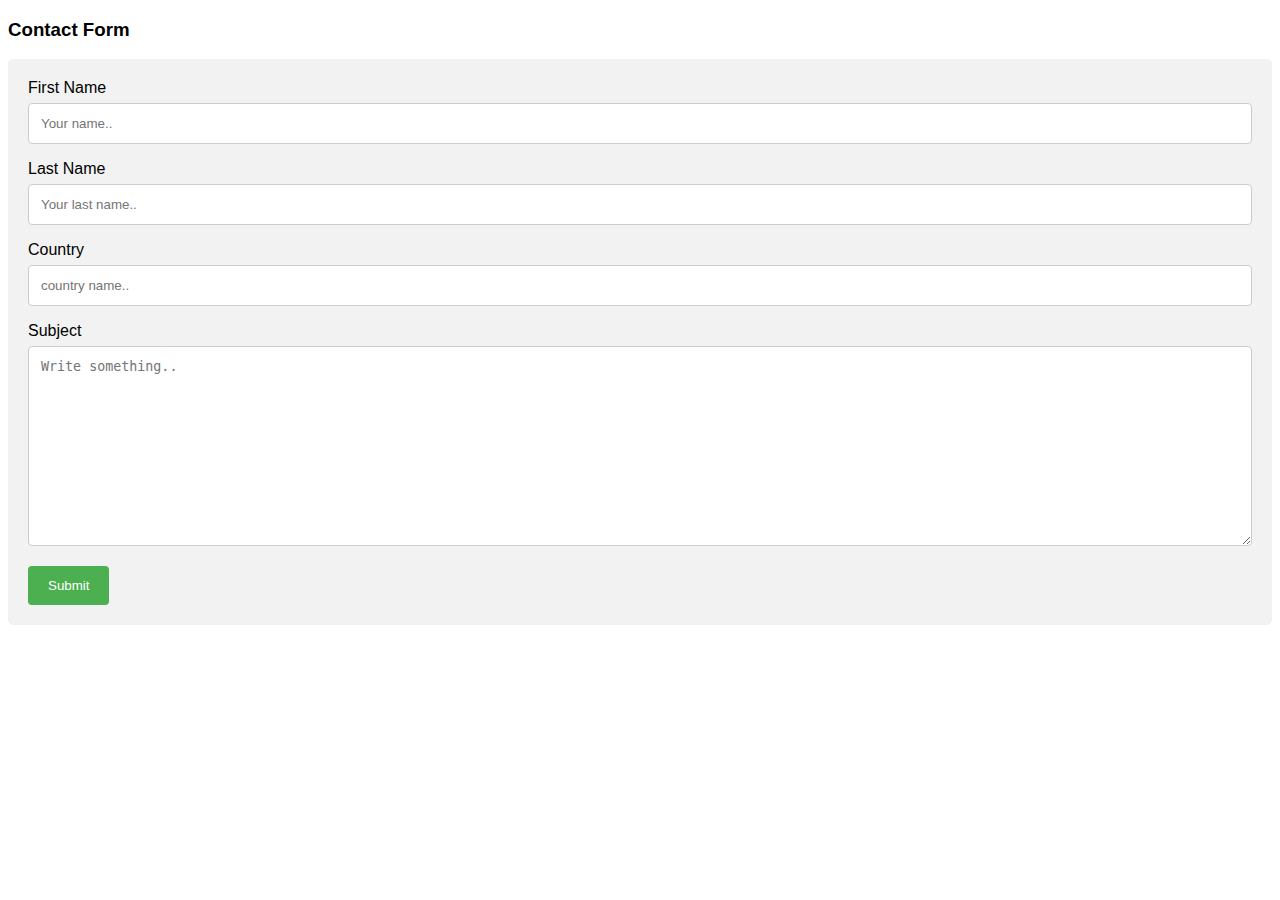
<file: contact.html>
<!DOCTYPE html>
<html>
<head>
<meta name="viewport" content="width=device-width, initial-scale=1">
<style>
body {font-family: Arial, Helvetica, sans-serif;}
* {box-sizing: border-box;}

input[type=text], select, textarea {
  width: 100%;
  padding: 12px;
  border: 1px solid #ccc;
  border-radius: 4px;
  box-sizing: border-box;
  margin-top: 6px;
  margin-bottom: 16px;
  resize: vertical;
}

input[type=submit] {
  background-color: #4CAF50;
  color: white;
  padding: 12px 20px;
  border: none;
  border-radius: 4px;
  cursor: pointer;
}

input[type=submit]:hover {
  background-color: #45a049;
}

.container {
  border-radius: 5px;
  background-color: #f2f2f2;
  padding: 20px;
}
</style>
</head>
<body>

<h3>Contact Form</h3>

<div class="container">
  <form action="/action_page.php">
    <label for="fname">First Name</label>
    <input type="text" id="fname" name="firstname" placeholder="Your name..">

    <label for="lname">Last Name</label>
    <input type="text" id="lname" name="lastname" placeholder="Your last name..">

    <label for="country">Country</label>
    
    <input type="text" id="country" placeholder="country name..">
    

    <label for="subject">Subject</label>
    <textarea id="subject" name="subject" placeholder="Write something.." style="height:200px"></textarea>

    <input type="submit" value="Submit">
  </form>
</div>

</body>
</html>
</file>
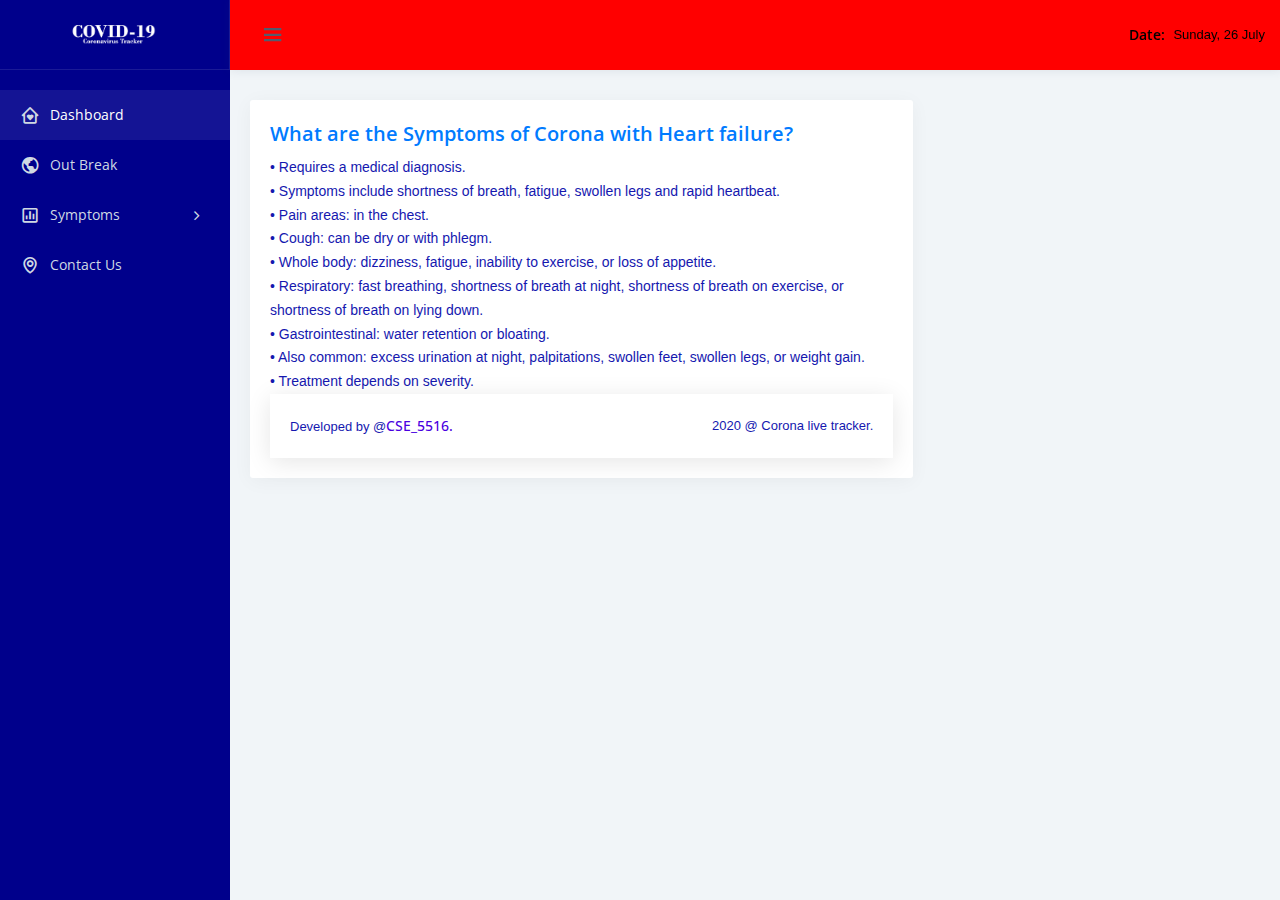
<file: heart_failure.html>
<!doctype html>
<html lang="en">

<head>
    <meta charset="UTF-8">
    <meta name="description" content="">
    <meta http-equiv="X-UA-Compatible" content="IE=edge">
    <meta name="viewport" content="width=device-width, initial-scale=1, shrink-to-fit=no">
    <!-- The above 4 meta tags *must* come first in the head; any other head content must come *after* these tags -->

    <!-- Title -->
    <title> Coronavirus Live Traker </title>

    <!-- Favicon -->
    <link rel="icon" href="img/core-img/favicon.png">

    <!-- Master Stylesheet [If you remove this CSS file, your file will be broken undoubtedly.] -->
    <link rel="stylesheet" href="style.css">

</head>

<body>
    <!-- Preloader -->
    <div id="preloader"></div>

    <!-- ======================================
    ******* Page Wrapper Area Start **********
    ======================================= -->
    <div class="ecaps-page-wrapper">
        <!-- Sidemenu Area -->
        <div class="ecaps-sidemenu-area">
            <!-- Desktop Logo -->
            <div class="ecaps-logo">
                <a href="index.html"><img class="desktop-logo" src="img/core-img/small-logo.png" alt="Desktop Logo"> <img class="small-logo" src="img/core-img/small-logo.png" alt="Mobile Logo"></a>
            </div>
			
            <!-- Side Nav -->
            <div class="ecaps-sidenav" id="ecapsSideNav">
                <!-- Side Menu Area -->
                <div class="side-menu-area">
                    <!-- Sidebar Menu -->
                    <nav>
                        <ul class="sidebar-menu" data-widget="tree">
                            <li class="active"><a href="index.html"><i class='bx bx-home-heart'></i><span>Dashboard</span></a></li>
                            <li><a href="out-break.html"><i class='bx bx-world'></i><span>Out Break</span></a></li>
                             <li class="treeview">
                                <a href="javascript:void(0)"><i class='bx bx-bar-chart-square'></i><span>Symptoms</span> <i class="fa fa-angle-right"></i></a>
                                <ul class="treeview-menu">
								  <li><a href="bp.html"> High blood pressure (hypertension)</a></li>
                                     <li><a href="sugar.html">Diabetes </a></li>
                                   
                                    <li><a href="TB.html">Tuberculosis</a></li>
                                    <li><a href="malaria.html">Malaria</a></li>
                                    <li><a href="typhoid.html">Typhoid fever</a></li>
									<li><a href="jaundice.html">Jaundice</a></li>
									<li><a href="lung_cancer.html">Lung cancer</a></li>
									<li><a href="cold.html">Common cold</a></li>
									<li><a href="pneumonia.html">Pneumonia</a></li>
                               
                                </ul>
                            </li>
							<li><a href="#"><i class='bx bx-map'></i><span>Contact Us</span></a></li>

                        </ul>
                    </nav>
                </div>
            </div>
        </div>

        <!-- Page Content -->
        <div class="ecaps-page-content">
            <!-- Top Header Area -->
            <header class="top-header-area d-flex align-items-center justify-content-between">
                <div class="left-side-content-area d-flex align-items-center">
                    <!-- Mobile Logo -->
                    <div class="mobile-logo mr-3 mr-sm-4">
                        <a href="index.html"><img src="img/core-img/small-logo.png" alt="Mobile Logo"></a>
                    </div>

                    <!-- Triggers -->
                    <div class="ecaps-triggers mr-1 mr-sm-3">
                        <div class="menu-collasped" id="menuCollasped">
                            <i class='bx bx-menu'></i>
                        </div>
                        <div class="mobile-menu-open" id="mobileMenuOpen">
                            <i class='bx bx-menu'></i>
                        </div>
                    </div>

                    <!-- Left Side Nav -->
                    <ul class="left-side-navbar d-flex align-items-center">
                        <li class="#">
                            
                        </li>
                    </ul>
                </div>

                <div class="right-side-navbar d-flex align-items-center justify-content-end">
                    <div class="dashboard-infor-mation d-flex flex-wrap align-items-center">
                        <h6 class="mb-0 mr-2 font-14">Date: </h6>
                        <div class="dashboard-clock">
                            <div class="font-13 text-primary" id="dashboardDate"></div>
                        </div>
                    </div>
                </div>
            </header>

            <!-- Main Content Area -->
            <div class="main-content">
                <div class="container-fluid">
                    <div class="row">
                        <div class="col-xl-8">
                            <div class="card box-margin">
                                <div class="card-body">
                                    <div class="content-box">
                                        <div class="inner-box">
                                            <div class="row">
                                                <div class="col-12">
                                                    <h5><a href="#" target="_blank">What are the Symptoms of Corona with Heart failure?</a></h5>
                                                        <p class="mb-0">•	Requires a medical diagnosis.</p>
<p class="mb-0">•	Symptoms include shortness of breath, fatigue, swollen legs and rapid heartbeat.</p>
<p class="mb-0">•	Pain areas: in the chest.</p>
<p class="mb-0">•	Cough: can be dry or with phlegm.</p>
<p class="mb-0">•	Whole body: dizziness, fatigue, inability to exercise, or loss of appetite.</p>
<p class="mb-0">•	Respiratory: fast breathing, shortness of breath at night, shortness of breath on exercise, or shortness of breath on lying down.</p>
<p class="mb-0">•	Gastrointestinal: water retention or bloating.</p>
<p class="mb-0">•	Also common: excess urination at night, palpitations, swollen feet, swollen legs, or weight gain.</p>
<p class="mb-0">•	Treatment depends on severity.</p>
                                                </div>
						
                                               

                <!-- Footer Area -->
                <div class="container-fluid">
                    <div class="row">
                        <div class="col-12">
                            <!-- Footer Area -->
                            <footer class="footer-area d-sm-flex justify-content-center align-items-center justify-content-between">
                                <!-- Copywrite Text -->
                                <div class="copywrite-text">
                                    <p class="font-13">Developed by @<a href="#">CSE_5516.</a></p>
                                </div>
                                <div class="fotter-icon text-center">
                                    <p class="mb-0 font-13">2020 @ Corona live tracker. </p>
                                </div>
                            </footer>
                        </div>
                    </div>
                </div>
            </div>
        </div>
    </div>

    <!-- ======================================
    ********* Page Wrapper Area End ***********
    ======================================= -->

    <!-- Must needed plugins to the run this Template -->
    <script src="js/jquery.min.js"></script>
    <script src="js/popper.min.js"></script>
    <script src="js/bootstrap.min.js"></script>
    <script src="js/bundle.js"></script>
    <script src="js/default-assets/setting.js"></script>
    <script src="js/default-assets/date-time.js"></script>

    <!-- Active JS -->
    <script src="js/default-assets/active.js"></script>

</body>

</html>
</file>
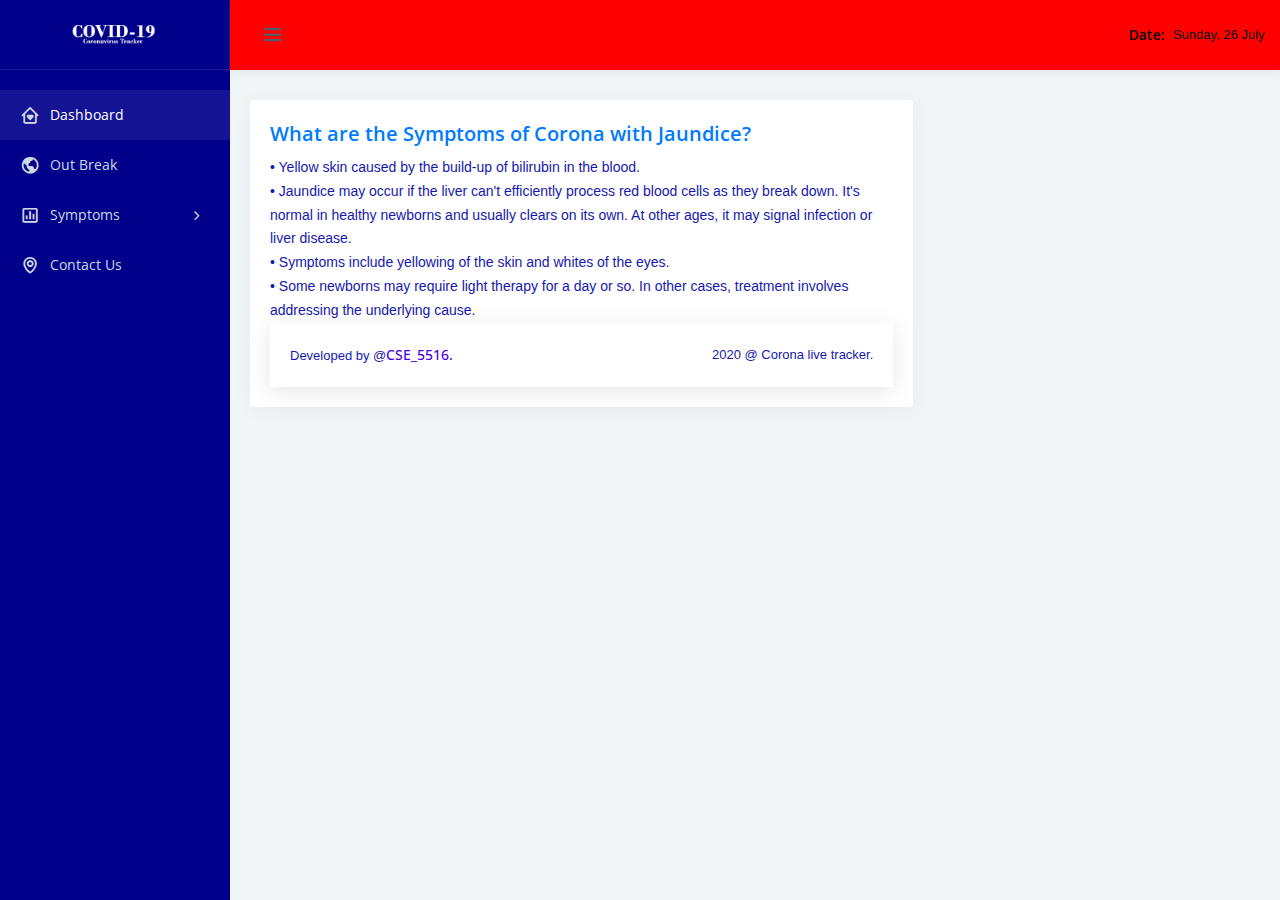
<file: jaundice.html>
<!doctype html>
<html lang="en">

<head>
    <meta charset="UTF-8">
    <meta name="description" content="">
    <meta http-equiv="X-UA-Compatible" content="IE=edge">
    <meta name="viewport" content="width=device-width, initial-scale=1, shrink-to-fit=no">
    <!-- The above 4 meta tags *must* come first in the head; any other head content must come *after* these tags -->

    <!-- Title -->
    <title> Coronavirus Live Traker </title>

    <!-- Favicon -->
    <link rel="icon" href="img/core-img/favicon.png">

    <!-- Master Stylesheet [If you remove this CSS file, your file will be broken undoubtedly.] -->
    <link rel="stylesheet" href="style.css">

</head>

<body>
    <!-- Preloader -->
    <div id="preloader"></div>

    <!-- ======================================
    ******* Page Wrapper Area Start **********
    ======================================= -->
    <div class="ecaps-page-wrapper">
        <!-- Sidemenu Area -->
        <div class="ecaps-sidemenu-area">
            <!-- Desktop Logo -->
            <div class="ecaps-logo">
                <a href="index.html"><img class="desktop-logo" src="img/core-img/small-logo.png" alt="Desktop Logo"> <img class="small-logo" src="img/core-img/small-logo.png" alt="Mobile Logo"></a>
            </div>
			
            <!-- Side Nav -->
            <div class="ecaps-sidenav" id="ecapsSideNav">
                <!-- Side Menu Area -->
                <div class="side-menu-area">
                    <!-- Sidebar Menu -->
                    <nav>
                        <ul class="sidebar-menu" data-widget="tree">
                            <li class="active"><a href="index.html"><i class='bx bx-home-heart'></i><span>Dashboard</span></a></li>
                            <li><a href="out-break.html"><i class='bx bx-world'></i><span>Out Break</span></a></li>
                             <li class="treeview">
                                <a href="javascript:void(0)"><i class='bx bx-bar-chart-square'></i><span>Symptoms</span> <i class="fa fa-angle-right"></i></a>
                                <ul class="treeview-menu">
								  <li><a href="bp.html"> High blood pressure (hypertension)</a></li>
                                     <li><a href="sugar.html">Diabetes </a></li>
                                    <li><a href="heart.html">Heart failure</a></li>
                                    <li><a href="TB.html">Tuberculosis</a></li>
                                    <li><a href="malaria.html">Malaria</a></li>
                                    <li><a href="typhoid.html">Typhoid fever</a></li>
									
									<li><a href="lung_cancer.html">Lung cancer</a></li>
									<li><a href="cold.html">Common cold</a></li>
									<li><a href="pneumonia.html">Pneumonia</a></li>
                               
                                </ul>
                            </li>
							<li><a href="#"><i class='bx bx-map'></i><span>Contact Us</span></a></li>

                        </ul>
                    </nav>
                </div>
            </div>
        </div>

        <!-- Page Content -->
        <div class="ecaps-page-content">
            <!-- Top Header Area -->
            <header class="top-header-area d-flex align-items-center justify-content-between">
                <div class="left-side-content-area d-flex align-items-center">
                    <!-- Mobile Logo -->
                    <div class="mobile-logo mr-3 mr-sm-4">
                        <a href="index.html"><img src="img/core-img/small-logo.png" alt="Mobile Logo"></a>
                    </div>

                    <!-- Triggers -->
                    <div class="ecaps-triggers mr-1 mr-sm-3">
                        <div class="menu-collasped" id="menuCollasped">
                            <i class='bx bx-menu'></i>
                        </div>
                        <div class="mobile-menu-open" id="mobileMenuOpen">
                            <i class='bx bx-menu'></i>
                        </div>
                    </div>

                    <!-- Left Side Nav -->
                    <ul class="left-side-navbar d-flex align-items-center">
                        <li class="#">
                            
                        </li>
                    </ul>
                </div>

                <div class="right-side-navbar d-flex align-items-center justify-content-end">
                    <div class="dashboard-infor-mation d-flex flex-wrap align-items-center">
                        <h6 class="mb-0 mr-2 font-14">Date: </h6>
                        <div class="dashboard-clock">
                            <div class="font-13 text-primary" id="dashboardDate"></div>
                        </div>
                    </div>
                </div>
            </header>

            <!-- Main Content Area -->
            <div class="main-content">
                <div class="container-fluid">
                    <div class="row">
                        <div class="col-xl-8">
                            <div class="card box-margin">
                                <div class="card-body">
                                    <div class="content-box">
                                        <div class="inner-box">
                                            <div class="row">
                                                <div class="col-12">
                                                   <h5><a href="#" target="_blank">What are the Symptoms of Corona with Jaundice?</a></h5>
                                                        <p class="mb-0">•	Yellow skin caused by the build-up of bilirubin in the blood.</p>
<p class="mb-0">•	Jaundice may occur if the liver can't efficiently process red blood cells as they break down. It's normal in healthy newborns and usually clears on its own. At other ages, it may signal infection or liver disease.</p>
<p class="mb-0">•	Symptoms include yellowing of the skin and whites of the eyes.</p>
<p class="mb-0">•	Some newborns may require light therapy for a day or so. In other cases, treatment involves addressing the underlying cause.</p>
                                                </div>
						
                                               

                <!-- Footer Area -->
                <div class="container-fluid">
                    <div class="row">
                        <div class="col-12">
                            <!-- Footer Area -->
                            <footer class="footer-area d-sm-flex justify-content-center align-items-center justify-content-between">
                                <!-- Copywrite Text -->
                                <div class="copywrite-text">
                                    <p class="font-13">Developed by @<a href="#">CSE_5516.</a></p>
                                </div>
                                <div class="fotter-icon text-center">
                                    <p class="mb-0 font-13">2020 @ Corona live tracker. </p>
                                </div>
                            </footer>
                        </div>
                    </div>
                </div>
            </div>
        </div>
    </div>

    <!-- ======================================
    ********* Page Wrapper Area End ***********
    ======================================= -->

    <!-- Must needed plugins to the run this Template -->
    <script src="js/jquery.min.js"></script>
    <script src="js/popper.min.js"></script>
    <script src="js/bootstrap.min.js"></script>
    <script src="js/bundle.js"></script>
    <script src="js/default-assets/setting.js"></script>
    <script src="js/default-assets/date-time.js"></script>

    <!-- Active JS -->
    <script src="js/default-assets/active.js"></script>

</body>

</html>
</file>
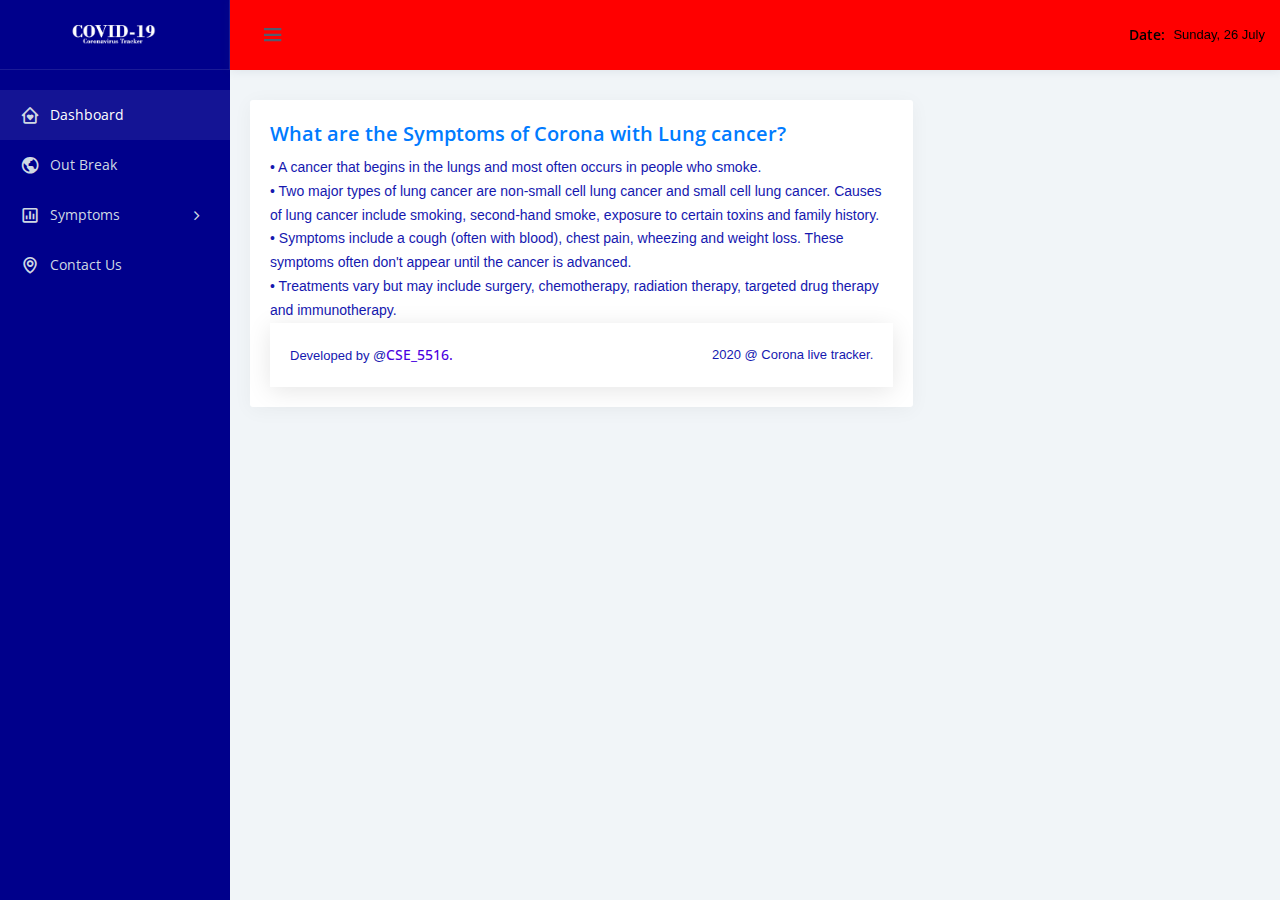
<file: lung_cancer.html>
<!doctype html>
<html lang="en">

<head>
    <meta charset="UTF-8">
    <meta name="description" content="">
    <meta http-equiv="X-UA-Compatible" content="IE=edge">
    <meta name="viewport" content="width=device-width, initial-scale=1, shrink-to-fit=no">
    <!-- The above 4 meta tags *must* come first in the head; any other head content must come *after* these tags -->

    <!-- Title -->
    <title> Coronavirus Live Traker </title>

    <!-- Favicon -->
    <link rel="icon" href="img/core-img/favicon.png">

    <!-- Master Stylesheet [If you remove this CSS file, your file will be broken undoubtedly.] -->
    <link rel="stylesheet" href="style.css">

</head>

<body>
    <!-- Preloader -->
    <div id="preloader"></div>

    <!-- ======================================
    ******* Page Wrapper Area Start **********
    ======================================= -->
    <div class="ecaps-page-wrapper">
        <!-- Sidemenu Area -->
        <div class="ecaps-sidemenu-area">
            <!-- Desktop Logo -->
            <div class="ecaps-logo">
                <a href="index.html"><img class="desktop-logo" src="img/core-img/small-logo.png" alt="Desktop Logo"> <img class="small-logo" src="img/core-img/small-logo.png" alt="Mobile Logo"></a>
            </div>
			
            <!-- Side Nav -->
            <div class="ecaps-sidenav" id="ecapsSideNav">
                <!-- Side Menu Area -->
                <div class="side-menu-area">
                    <!-- Sidebar Menu -->
                    <nav>
                        <ul class="sidebar-menu" data-widget="tree">
                            <li class="active"><a href="index.html"><i class='bx bx-home-heart'></i><span>Dashboard</span></a></li>
                            <li><a href="out-break.html"><i class='bx bx-world'></i><span>Out Break</span></a></li>
                             <li class="treeview">
                                <a href="javascript:void(0)"><i class='bx bx-bar-chart-square'></i><span>Symptoms</span> <i class="fa fa-angle-right"></i></a>
                                <ul class="treeview-menu">
								  <li><a href="bp.html"> High blood pressure (hypertension)</a></li>
                                     <li><a href="sugar.html">Diabetes </a></li>
                                    <li><a href="heart.html">Heart failure</a></li>
                                    <li><a href="TB.html">Tuberculosis</a></li>
                                    <li><a href="malaria.html">Malaria</a></li>
                                    <li><a href="typhoid.html">Typhoid fever</a></li>
									<li><a href="jaundice.html">Jaundice</a></li>
									
									<li><a href="cold.html">Common cold</a></li>
									<li><a href="pneumonia.html">Pneumonia</a></li>
                               
                                </ul>
                            </li>
							<li><a href="#"><i class='bx bx-map'></i><span>Contact Us</span></a></li>

                        </ul>
                    </nav>
                </div>
            </div>
        </div>

        <!-- Page Content -->
        <div class="ecaps-page-content">
            <!-- Top Header Area -->
            <header class="top-header-area d-flex align-items-center justify-content-between">
                <div class="left-side-content-area d-flex align-items-center">
                    <!-- Mobile Logo -->
                    <div class="mobile-logo mr-3 mr-sm-4">
                        <a href="index.html"><img src="img/core-img/small-logo.png" alt="Mobile Logo"></a>
                    </div>

                    <!-- Triggers -->
                    <div class="ecaps-triggers mr-1 mr-sm-3">
                        <div class="menu-collasped" id="menuCollasped">
                            <i class='bx bx-menu'></i>
                        </div>
                        <div class="mobile-menu-open" id="mobileMenuOpen">
                            <i class='bx bx-menu'></i>
                        </div>
                    </div>

                    <!-- Left Side Nav -->
                    <ul class="left-side-navbar d-flex align-items-center">
                        <li class="#">
                            
                        </li>
                    </ul>
                </div>

                <div class="right-side-navbar d-flex align-items-center justify-content-end">
                    <div class="dashboard-infor-mation d-flex flex-wrap align-items-center">
                        <h6 class="mb-0 mr-2 font-14">Date: </h6>
                        <div class="dashboard-clock">
                            <div class="font-13 text-primary" id="dashboardDate"></div>
                        </div>
                    </div>
                </div>
            </header>

            <!-- Main Content Area -->
            <div class="main-content">
                <div class="container-fluid">
                    <div class="row">
                        <div class="col-xl-8">
                            <div class="card box-margin">
                                <div class="card-body">
                                    <div class="content-box">
                                        <div class="inner-box">
                                            <div class="row">
                                                <div class="col-12">
                                                    <h5><a href="#" target="_blank">What are the Symptoms of Corona with Lung cancer?</a></h5>
                                                        <p class="mb-0">•	A cancer that begins in the lungs and most often occurs in people who smoke.</p>
<p class="mb-0">•	Two major types of lung cancer are non-small cell lung cancer and small cell lung cancer. Causes of lung cancer include smoking, second-hand smoke, exposure to certain toxins and family history.</p>
<p class="mb-0">•	Symptoms include a cough (often with blood), chest pain, wheezing and weight loss. These symptoms often don't appear until the cancer is advanced.</p>
<p class="mb-0">•	Treatments vary but may include surgery, chemotherapy, radiation therapy, targeted drug therapy and immunotherapy.</p>
                                                </div>
						
                                               

                <!-- Footer Area -->
                <div class="container-fluid">
                    <div class="row">
                        <div class="col-12">
                            <!-- Footer Area -->
                            <footer class="footer-area d-sm-flex justify-content-center align-items-center justify-content-between">
                                <!-- Copywrite Text -->
                                <div class="copywrite-text">
                                  <p class="font-13">Developed by @<a href="#">CSE_5516.</a></p>
                                </div>
                                <div class="fotter-icon text-center">
                                    <p class="mb-0 font-13">2020 @ Corona live tracker. </p>
                                </div>
                            </footer>
                        </div>
                    </div>
                </div>
            </div>
        </div>
    </div>

    <!-- ======================================
    ********* Page Wrapper Area End ***********
    ======================================= -->

    <!-- Must needed plugins to the run this Template -->
    <script src="js/jquery.min.js"></script>
    <script src="js/popper.min.js"></script>
    <script src="js/bootstrap.min.js"></script>
    <script src="js/bundle.js"></script>
    <script src="js/default-assets/setting.js"></script>
    <script src="js/default-assets/date-time.js"></script>

    <!-- Active JS -->
    <script src="js/default-assets/active.js"></script>

</body>

</html>
</file>
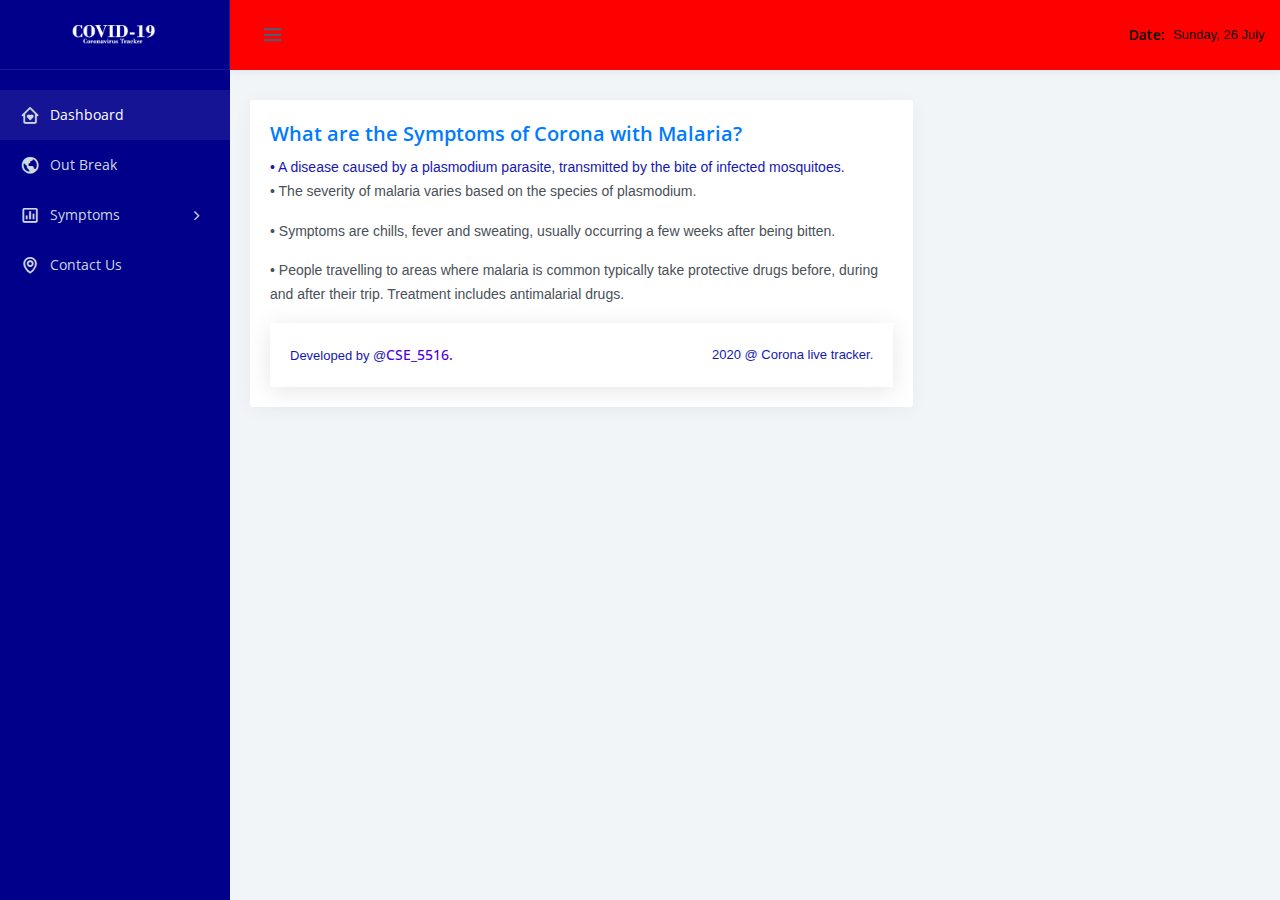
<file: malaria.html>
<!doctype html>
<html lang="en">

<head>
    <meta charset="UTF-8">
    <meta name="description" content="">
    <meta http-equiv="X-UA-Compatible" content="IE=edge">
    <meta name="viewport" content="width=device-width, initial-scale=1, shrink-to-fit=no">
    <!-- The above 4 meta tags *must* come first in the head; any other head content must come *after* these tags -->

    <!-- Title -->
    <title> Coronavirus Live Traker </title>

    <!-- Favicon -->
    <link rel="icon" href="img/core-img/favicon.png">

    <!-- Master Stylesheet [If you remove this CSS file, your file will be broken undoubtedly.] -->
    <link rel="stylesheet" href="style.css">

</head>

<body>
    <!-- Preloader -->
    <div id="preloader"></div>

    <!-- ======================================
    ******* Page Wrapper Area Start **********
    ======================================= -->
    <div class="ecaps-page-wrapper">
        <!-- Sidemenu Area -->
        <div class="ecaps-sidemenu-area">
            <!-- Desktop Logo -->
            <div class="ecaps-logo">
                <a href="index.html"><img class="desktop-logo" src="img/core-img/small-logo.png" alt="Desktop Logo"> <img class="small-logo" src="img/core-img/small-logo.png" alt="Mobile Logo"></a>
            </div>
			
            <!-- Side Nav -->
            <div class="ecaps-sidenav" id="ecapsSideNav">
                <!-- Side Menu Area -->
                <div class="side-menu-area">
                    <!-- Sidebar Menu -->
                    <nav>
                        <ul class="sidebar-menu" data-widget="tree">
                            <li class="active"><a href="index.html"><i class='bx bx-home-heart'></i><span>Dashboard</span></a></li>
                            <li><a href="out-break.html"><i class='bx bx-world'></i><span>Out Break</span></a></li>
                             <li class="treeview">
                                <a href="javascript:void(0)"><i class='bx bx-bar-chart-square'></i><span>Symptoms</span> <i class="fa fa-angle-right"></i></a>
                                <ul class="treeview-menu">
								  <li><a href="bp.html"> High blood pressure (hypertension)</a></li>
                                   <li><a href="sugar.html">Diabetes </a></li>
                                    <li><a href="heart.html">Heart failure</a></li>
                                    <li><a href="TB.html">Tuberculosis</a></li>
                                    
                                    <li><a href="typhoid.html">Typhoid fever</a></li>
									<li><a href="jaundice.html">Jaundice</a></li>
									<li><a href="lung_cancer.html">Lung cancer</a></li>
									<li><a href="cold.html">Common cold</a></li>
									<li><a href="pneumonia.html">Pneumonia</a></li>
                               
                                </ul>
                            </li>
							<li><a href="#"><i class='bx bx-map'></i><span>Contact Us</span></a></li>

                        </ul>
                    </nav>
                </div>
            </div>
        </div>

        <!-- Page Content -->
        <div class="ecaps-page-content">
            <!-- Top Header Area -->
            <header class="top-header-area d-flex align-items-center justify-content-between">
                <div class="left-side-content-area d-flex align-items-center">
                    <!-- Mobile Logo -->
                    <div class="mobile-logo mr-3 mr-sm-4">
                        <a href="index.html"><img src="img/core-img/small-logo.png" alt="Mobile Logo"></a>
                    </div>

                    <!-- Triggers -->
                    <div class="ecaps-triggers mr-1 mr-sm-3">
                        <div class="menu-collasped" id="menuCollasped">
                            <i class='bx bx-menu'></i>
                        </div>
                        <div class="mobile-menu-open" id="mobileMenuOpen">
                            <i class='bx bx-menu'></i>
                        </div>
                    </div>

                    <!-- Left Side Nav -->
                    <ul class="left-side-navbar d-flex align-items-center">
                        <li class="#">
                            
                        </li>
                    </ul>
                </div>

                <div class="right-side-navbar d-flex align-items-center justify-content-end">
                    <div class="dashboard-infor-mation d-flex flex-wrap align-items-center">
                        <h6 class="mb-0 mr-2 font-14">Date: </h6>
                        <div class="dashboard-clock">
                            <div class="font-13 text-primary" id="dashboardDate"></div>
                        </div>
                    </div>
                </div>
            </header>

            <!-- Main Content Area -->
            <div class="main-content">
                <div class="container-fluid">
                    <div class="row">
                        <div class="col-xl-8">
                            <div class="card box-margin">
                                <div class="card-body">
                                    <div class="content-box">
                                        <div class="inner-box">
                                            <div class="row">
                                                <div class="col-12">
                                                    <h5><a href="#" target="_blank">What are the Symptoms of Corona with Malaria?</a></h5>
                                                        <p class="mb-0">•	A disease caused by a plasmodium parasite, transmitted by the bite of infected mosquitoes.</p>
•	The severity of malaria varies based on the species of plasmodium.</p>
•	Symptoms are chills, fever and sweating, usually occurring a few weeks after being bitten.</p>
•	People travelling to areas where malaria is common typically take protective drugs before, during and after their trip. Treatment includes antimalarial drugs.</p>
                                                </div>
						
                                               

                <!-- Footer Area -->
                <div class="container-fluid">
                    <div class="row">
                        <div class="col-12">
                            <!-- Footer Area -->
                            <footer class="footer-area d-sm-flex justify-content-center align-items-center justify-content-between">
                                <!-- Copywrite Text -->
                                <div class="copywrite-text">
                                    <p class="font-13">Developed by @<a href="#">CSE_5516.</a></p>
                                </div>
                                <div class="fotter-icon text-center">
                                    <p class="mb-0 font-13">2020 @ Corona live tracker. </p>
                                </div>
                            </footer>
                        </div>
                    </div>
                </div>
            </div>
        </div>
    </div>

    <!-- ======================================
    ********* Page Wrapper Area End ***********
    ======================================= -->

    <!-- Must needed plugins to the run this Template -->
    <script src="js/jquery.min.js"></script>
    <script src="js/popper.min.js"></script>
    <script src="js/bootstrap.min.js"></script>
    <script src="js/bundle.js"></script>
    <script src="js/default-assets/setting.js"></script>
    <script src="js/default-assets/date-time.js"></script>

    <!-- Active JS -->
    <script src="js/default-assets/active.js"></script>

</body>

</html>
</file>
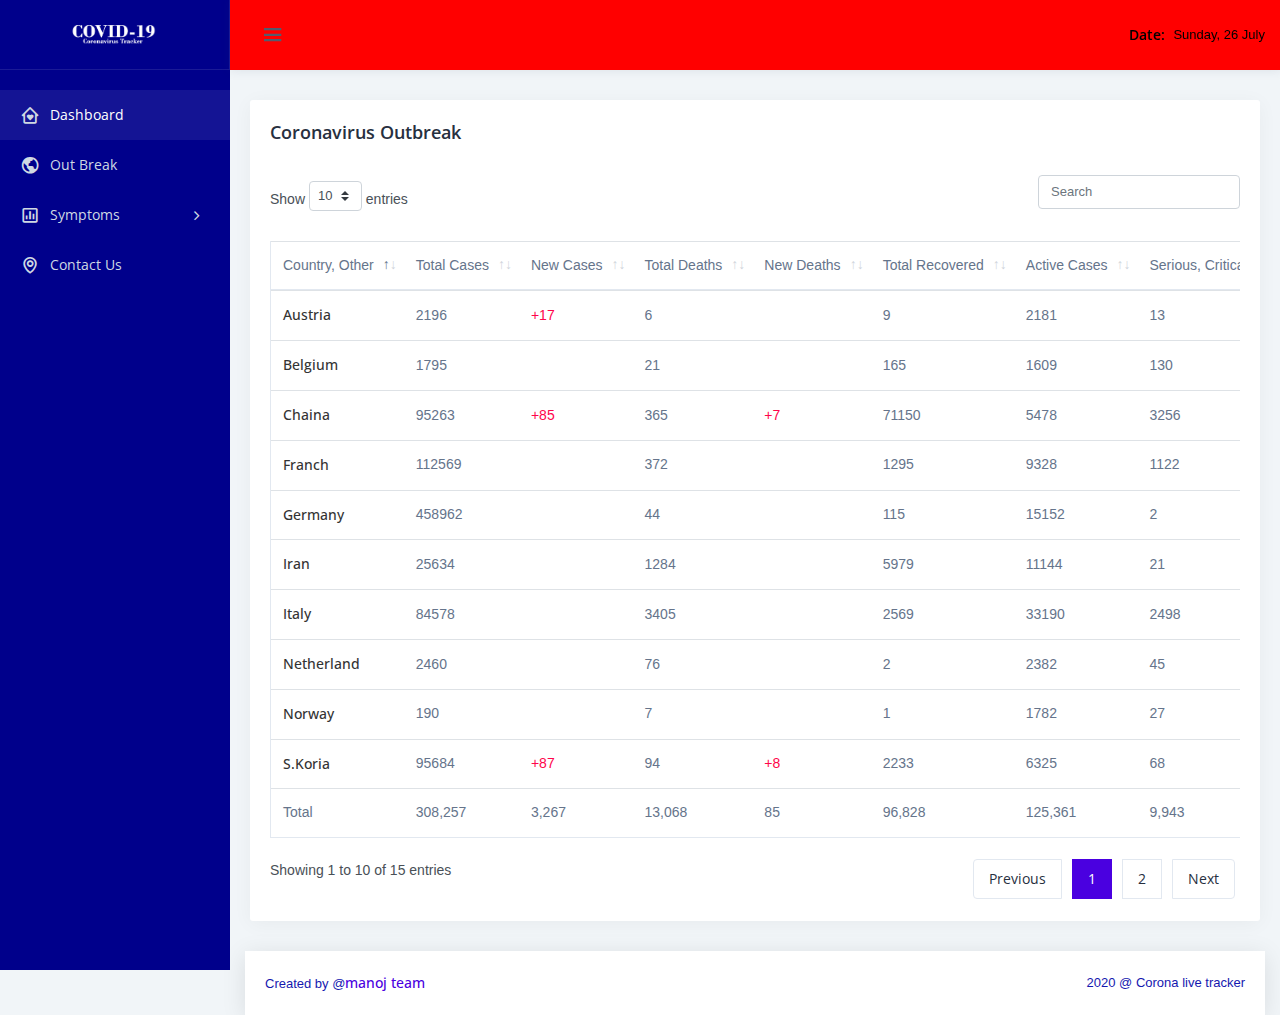
<file: out-break.html>
<!doctype html>
<html lang="en">


<head>
    <meta charset="UTF-8">
    <meta name="description" content="">
    <meta http-equiv="X-UA-Compatible" content="IE=edge">
    <meta name="viewport" content="width=device-width, initial-scale=1, shrink-to-fit=no">
    <!-- The above 4 meta tags *must* come first in the head; any other head content must come *after* these tags -->

    <!-- Title -->
    <title> Coronavirus Live Traker </title>

    <link rel="stylesheet" href="css/datatables.bootstrap4.css">
    <link rel="stylesheet" href="css/select.bootstrap4.css">

    <!-- Favicon -->
    <link rel="icon" href="img/core-img/favicon.png">

    <!-- Master Stylesheet [If you remove this CSS file, your file will be broken undoubtedly.] -->
    <link rel="stylesheet" href="style.css">

</head>

<body>
    <!-- Preloader -->
    <div id="preloader"></div>

    <!-- ======================================
    ******* Page Wrapper Area Start **********
    ======================================= -->
    <div class="ecaps-page-wrapper">
        <!-- Sidemenu Area -->
        <div class="ecaps-sidemenu-area">
            <!-- Desktop Logo -->
            <div class="ecaps-logo">
                <a href="index.html"><img class="desktop-logo" src="img/core-img/small-logo.png" alt="Desktop Logo"> <img class="small-logo" src="img/core-img/small-logo.png" alt="Mobile Logo"></a>
            </div>

             <!-- Side Nav -->
            <div class="ecaps-sidenav" id="ecapsSideNav">
                <!-- Side Menu Area -->
                <div class="side-menu-area">
                    <!-- Sidebar Menu -->
                    <nav>
                        <ul class="sidebar-menu" data-widget="tree">
                            <li class="active"><a href="index.html"><i class='bx bx-home-heart'></i><span>Dashboard</span></a></li>
                            <li><a href="out-break.html"><i class='bx bx-world'></i><span>Out Break</span></a></li>
                            <li class="treeview">
                                <a href="javascript:void(0)"><i class='bx bx-bar-chart-square'></i><span>Symptoms</span> <i class="fa fa-angle-right"></i></a>
                                <ul class="treeview-menu">
                                    <li><a href="#"></a></li>
                                    <li><a href="bp.html"> High blood pressure (hypertension)</a></li>
                                    <li><a href="sugar.html">Diabetes </a></li>
                                    <li><a href="heart_failure.html">Heart failure</a></li>
                                    <li><a href="TB.html">Tuberculosis</a></li>
                                    <li><a href="malaria.html">Malaria</a></li>
                                    <li><a href="typhoid.html">Typhoid fever</a></li>
									<li><a href="jaundice.html">Jaundice</a></li>
									<li><a href="lung_cancer.html">Lung cancer</a></li>
									<li><a href="cold.html">Common cold</a></li>
									<li><a href="pneumonia.html">Pneumonia</a></li>
                                </ul>
                            </li>
							<li><a href="#"><i class='bx bx-map'></i><span>Contact Us</span></a></li>
                       
						</ul>
                    </nav>
                </div>
            </div>
        </div>

        <!-- Page Content -->
        <div class="ecaps-page-content">
            <!-- Top Header Area -->
            <header class="top-header-area d-flex align-items-center justify-content-between">
                <div class="left-side-content-area d-flex align-items-center">
                    <!-- Mobile Logo -->
                    <div class="mobile-logo mr-3 mr-sm-4">
                        <a href="index.html"><img src="img/core-img/small-logo.png" alt="Mobile Logo"></a>
                    </div>

                    <!-- Triggers -->
                    <div class="ecaps-triggers mr-1 mr-sm-3">
                        <div class="menu-collasped" id="menuCollasped">
                            <i class='bx bx-menu'></i>
                        </div>
                        <div class="mobile-menu-open" id="mobileMenuOpen">
                            <i class='bx bx-menu'></i>
                        </div>
                    </div>

                    <!-- Left Side Nav -->
                    <ul class="left-side-navbar d-flex align-items-center">
                        <li class="#">
                            
                        </li>
                    </ul>
                </div>

                <div class="right-side-navbar d-flex align-items-center justify-content-end">
                    <div class="dashboard-infor-mation d-flex flex-wrap align-items-center">
                        <h6 class="mb-0 mr-2 font-14">Date: </h6>
                        <div class="dashboard-clock">
                            <div class="font-13 text-primary" id="dashboardDate"></div>
                        </div>
                    </div>
                </div>
            </header>

            <!-- Main Content Area -->
            <div class="main-content">
                <div class="container-fluid">
                    <div class="row">
                        <div class="col-12">
                            <div class="card box-margin">
                                <div class="card-body">
                                    <h4 class="card-title">Coronavirus Outbreak</h4>
                                    <div class="countcorona-count0table">
                                        <div class="table-responsive">
                                            <table id="dataTableExample" class="table table-nowrap">
                                                <thead>
                                                    <tr>
                                                        <th>Country, Other</th>
                                                        <th>Total Cases</th>
                                                        <th>New Cases</th>
                                                        <th>Total Deaths</th>
                                                        <th>New Deaths</th>
                                                        <th>Total Recovered</th>
                                                        <th>Active Cases</th>
                                                        <th>Serious, Critical</th>
                                                    </tr>
                                                </thead>
                                                <tfoot>
                                                    <tr>
                                                        <th>Total</th>
                                                        <th>308,257</th>
                                                        <th class="new-cases">3,267</th>
                                                        <th class="new-deaths">13,068</th>
                                                        <th>85</th>
                                                        <th>96,828</th>
                                                        <th>125,361</th>
                                                        <td>9,943</td>
                                                    </tr>
                                                </tfoot>
                                                <tbody>
                                                    <tr>
                                                        <td><a href="#">Chaina</a></td>
                                                        <td>95263</td>
                                                        <td class="case-new">+85</td>
                                                        <td>365</td>
                                                        <td class="new-death">+7</td>
                                                        <td>71150</td>
                                                        <td>5478</td>
                                                        <td>3256</td>
                                                    </tr>
                                                    <tr>
                                                        <td><a href="#">Italy</a></td>
                                                        <td>84578</td>
                                                        <td></td>
                                                        <td>3405</td>
                                                        <td></td>
                                                        <td>2569</td>
                                                        <td>33190</td>
                                                        <td>2498</td>
                                                    </tr>
                                                    <tr>
                                                        <td><a href="#">Iran</a></td>
                                                        <td>25634</td>
                                                        <td></td>
                                                        <td>1284</td>
                                                        <td></td>
                                                        <td>5979</td>
                                                        <td>11144</td>
                                                        <td>21</td>
                                                    </tr>
                                                    <tr>
                                                        <td><a href="#">Span</a></td>
                                                        <td>58962</td>
                                                        <td></td>
                                                        <td>831</td>
                                                        <td></td>
                                                        <td>1107</td>
                                                        <td>16139</td>
                                                        <td>999</td>
                                                    </tr>
                                                    <tr>
                                                        <td><a href="#">Germany</a></td>
                                                        <td>458962</td>
                                                        <td></td>
                                                        <td>44</td>
                                                        <td></td>
                                                        <td>115</td>
                                                        <td>15152</td>
                                                        <td>2</td>
                                                    </tr>
                                                    <tr>
                                                        <td><a href="#">USA</a></td>
                                                        <td>25698</td>
                                                        <td class="case-new">+577</td>
                                                        <td>217</td>
                                                        <td class="new-death">+10</td>
                                                        <td>125</td>
                                                        <td>14235</td>
                                                        <td>64</td>
                                                    </tr>
                                                    <tr>
                                                        <td><a href="#">Franch</a></td>
                                                        <td>112569</td>
                                                        <td></td>
                                                        <td>372</td>
                                                        <td></td>
                                                        <td>1295</td>
                                                        <td>9328</td>
                                                        <td>1122</td>
                                                    </tr>
                                                    <tr>
                                                        <td><a href="#">S.Koria</a></td>
                                                        <td>95684</td>
                                                        <td class="case-new">+87</td>
                                                        <td>94</td>
                                                        <td class="new-death">+8</td>
                                                        <td>2233</td>
                                                        <td>6325</td>
                                                        <td>68</td>
                                                    </tr>
                                                    <tr>
                                                        <td><a href="#">Switzerland</a></td>
                                                        <td>4222</td>
                                                        <td></td>
                                                        <td>43</td>
                                                        <td></td>
                                                        <td>15</td>
                                                        <td>4165</td>
                                                        <td>245</td>
                                                    </tr>
                                                    <tr>
                                                        <td><a href="#0">UK</a></td>
                                                        <td>3270</td>
                                                        <td></td>
                                                        <td>256</td>
                                                        <td></td>
                                                        <td>65</td>
                                                        <td>3060</td>
                                                        <td>20</td>
                                                    </tr>
                                                    <tr>
                                                        <td><a href="#0">Netherland</a></td>
                                                        <td>2460</td>
                                                        <td></td>
                                                        <td>76</td>
                                                        <td></td>
                                                        <td>2</td>
                                                        <td>2382</td>
                                                        <td>45</td>
                                                    </tr>
                                                    <tr>
                                                        <td><a href="#0">Austria</a></td>
                                                        <td>2196</td>
                                                        <td class="case-new">+17</td>
                                                        <td>6</td>
                                                        <td></td>
                                                        <td>9</td>
                                                        <td>2181</td>
                                                        <td>13</td>
                                                    </tr>
                                                    <tr>
                                                        <td><a href="#0">Belgium</a></td>
                                                        <td>1795</td>
                                                        <td></td>
                                                        <td>21</td>
                                                        <td></td>
                                                        <td>165</td>
                                                        <td>1609</td>
                                                        <td>130</td>
                                                    </tr>
                                                    <tr>
                                                        <td><a href="#0">Norway</a></td>
                                                        <td>190</td>
                                                        <td></td>
                                                        <td>7</td>
                                                        <td></td>
                                                        <td>1</td>
                                                        <td>1782</td>
                                                        <td>27</td>
                                                    </tr>
                                                    <tr>
                                                        <td><a href="#0">Sweden</a></td>
                                                        <td>1439</td>
                                                        <td></td>
                                                        <td>11</td>
                                                        <td></td>
                                                        <td>16</td>
                                                        <td>1412</td>
                                                        <td>21</td>
                                                    </tr>
                                                </tbody>
                                            </table>
                                        </div>
                                    </div>

                                </div>
                            </div>
                        </div>
                    </div>
                </div>
            </div>

            <!-- Footer Area -->
            <div class="container-fluid">
                <div class="row">
                    <div class="col-12">
                        <!-- Footer Area -->
                        <footer class="footer-area d-sm-flex justify-content-center align-items-center justify-content-between">
                            <!-- Copywrite Text -->
                            <div class="copywrite-text">
                                <p class="font-13">Created by @<a href="#">manoj team</a></p>
                            </div>
                            <div class="fotter-icon text-center">
                                <p class="mb-0 font-13">2020 @ Corona live tracker </p>
                            </div>
                        </footer>
                    </div>
                </div>
            </div>
        </div>
    </div>

    <!-- ======================================
    ********* Page Wrapper Area End ***********
    ======================================= -->

    <!-- Must needed plugins to the run this Template -->
    <script src="js/jquery.min.js"></script>
    <script src="js/popper.min.js"></script>
    <script src="js/bootstrap.min.js"></script>
    <script src="js/bundle.js"></script>
    <script src="js/default-assets/setting.js"></script>
    <script src="js/default-assets/date-time.js"></script>

    <!-- Active JS -->
    <script src="js/default-assets/active.js"></script>

    <script src="js/jquery.datatables.min.js"></script>
    <script src="js/datatable.net-bs4.js"></script>
    <script src="js/data-table-active.js"></script>

</body>

</html>
</file>
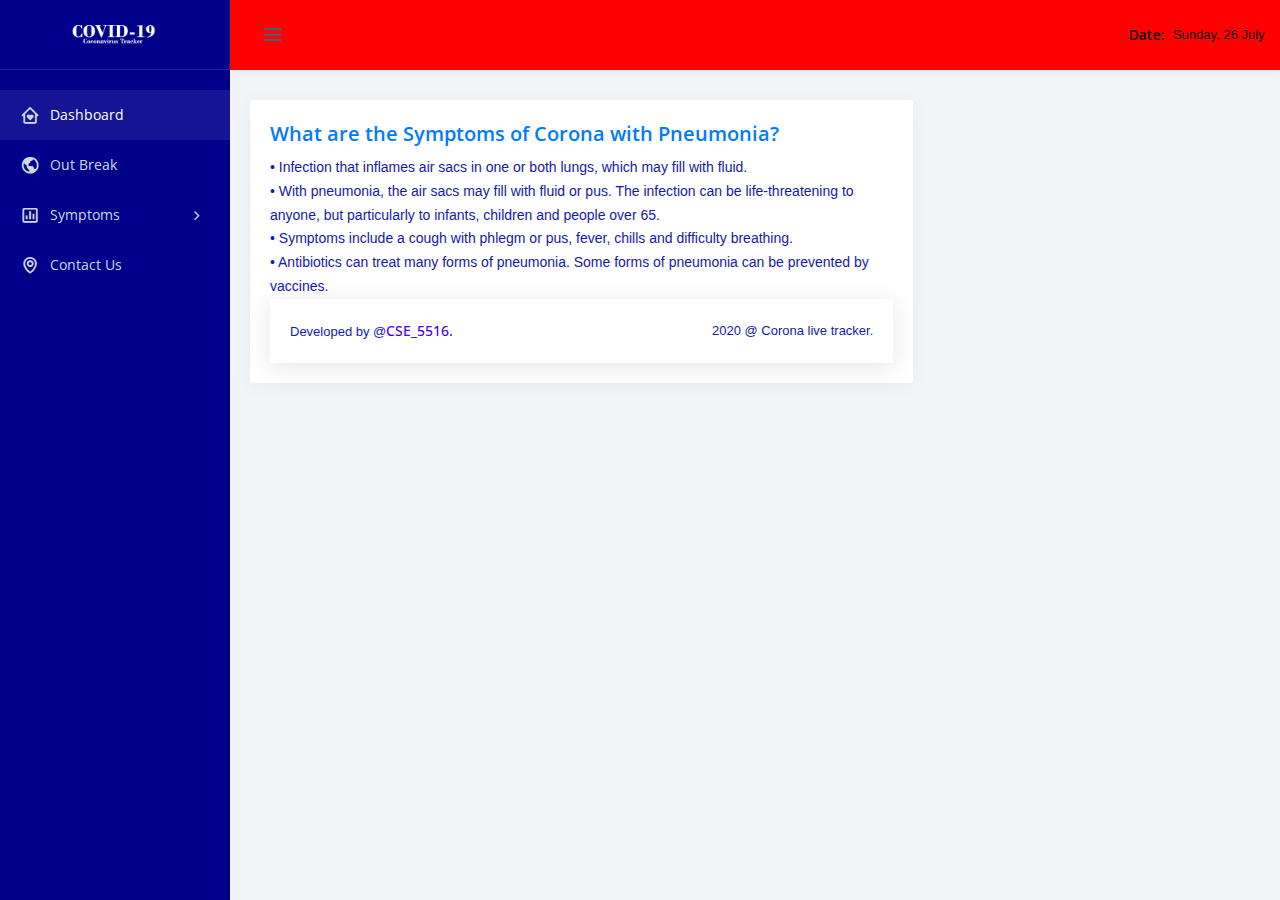
<file: pneumonia.html>
<!doctype html>
<html lang="en">

<head>
    <meta charset="UTF-8">
    <meta name="description" content="">
    <meta http-equiv="X-UA-Compatible" content="IE=edge">
    <meta name="viewport" content="width=device-width, initial-scale=1, shrink-to-fit=no">
    <!-- The above 4 meta tags *must* come first in the head; any other head content must come *after* these tags -->

    <!-- Title -->
    <title> Coronavirus Live Traker </title>

    <!-- Favicon -->
    <link rel="icon" href="img/core-img/favicon.png">

    <!-- Master Stylesheet [If you remove this CSS file, your file will be broken undoubtedly.] -->
    <link rel="stylesheet" href="style.css">

</head>

<body>
    <!-- Preloader -->
    <div id="preloader"></div>

    <!-- ======================================
    ******* Page Wrapper Area Start **********
    ======================================= -->
    <div class="ecaps-page-wrapper">
        <!-- Sidemenu Area -->
        <div class="ecaps-sidemenu-area">
            <!-- Desktop Logo -->
            <div class="ecaps-logo">
                <a href="index.html"><img class="desktop-logo" src="img/core-img/small-logo.png" alt="Desktop Logo"> <img class="small-logo" src="img/core-img/small-logo.png" alt="Mobile Logo"></a>
            </div>
			
            <!-- Side Nav -->
            <div class="ecaps-sidenav" id="ecapsSideNav">
                <!-- Side Menu Area -->
                <div class="side-menu-area">
                    <!-- Sidebar Menu -->
                    <nav>
                        <ul class="sidebar-menu" data-widget="tree">
                            <li class="active"><a href="index.html"><i class='bx bx-home-heart'></i><span>Dashboard</span></a></li>
                            <li><a href="out-break.html"><i class='bx bx-world'></i><span>Out Break</span></a></li>
                             <li class="treeview">
                                <a href="javascript:void(0)"><i class='bx bx-bar-chart-square'></i><span>Symptoms</span> <i class="fa fa-angle-right"></i></a>
                                <ul class="treeview-menu">
								  <li><a href="bp.html"> High blood pressure (hypertension)</a></li>
                                    <li><a href="sugar.html">Diabetes </a></li>
                                    <li><a href="heart.html">Heart failure</a></li>
                                    <li><a href="TB.html">Tuberculosis</a></li>
                                    <li><a href="malaria.html">Malaria</a></li>
                                    <li><a href="typhoid.html">Typhoid fever</a></li>
									<li><a href="jaundice.html">Jaundice</a></li>
									<li><a href="lung_cancer.html">Lung cancer</a></li>
									<li><a href="cold.html">Common cold</a></li>
									<li><a href="pneumonia.html">Pneumonia</a></li>
                               
                                </ul>
                            </li>
							<li><a href="#"><i class='bx bx-map'></i><span>Contact Us</span></a></li>

                        </ul>
                    </nav>
                </div>
            </div>
        </div>

        <!-- Page Content -->
        <div class="ecaps-page-content">
            <!-- Top Header Area -->
            <header class="top-header-area d-flex align-items-center justify-content-between">
                <div class="left-side-content-area d-flex align-items-center">
                    <!-- Mobile Logo -->
                    <div class="mobile-logo mr-3 mr-sm-4">
                        <a href="index.html"><img src="img/core-img/small-logo.png" alt="Mobile Logo"></a>
                    </div>

                    <!-- Triggers -->
                    <div class="ecaps-triggers mr-1 mr-sm-3">
                        <div class="menu-collasped" id="menuCollasped">
                            <i class='bx bx-menu'></i>
                        </div>
                        <div class="mobile-menu-open" id="mobileMenuOpen">
                            <i class='bx bx-menu'></i>
                        </div>
                    </div>

                    <!-- Left Side Nav -->
                    <ul class="left-side-navbar d-flex align-items-center">
                        <li class="#">
                            
                        </li>
                    </ul>
                </div>

                <div class="right-side-navbar d-flex align-items-center justify-content-end">
                    <div class="dashboard-infor-mation d-flex flex-wrap align-items-center">
                        <h6 class="mb-0 mr-2 font-14">Date: </h6>
                        <div class="dashboard-clock">
                            <div class="font-13 text-primary" id="dashboardDate"></div>
                        </div>
                    </div>
                </div>
            </header>

            <!-- Main Content Area -->
            <div class="main-content">
                <div class="container-fluid">
                    <div class="row">
                        <div class="col-xl-8">
                            <div class="card box-margin">
                                <div class="card-body">
                                    <div class="content-box">
                                        <div class="inner-box">
                                            <div class="row">
                                                <div class="col-12">
                                                    <h5><a href="#" target="_blank">What are the Symptoms of Corona with Pneumonia?</a></h5>
                                                        <p class="mb-0">•	Infection that inflames air sacs in one or both lungs, which may fill with fluid.</p>
<p class="mb-0">•	With pneumonia, the air sacs may fill with fluid or pus. The infection can be life-threatening to anyone, but particularly to infants, children and people over 65.</p>
<p class="mb-0">•	Symptoms include a cough with phlegm or pus, fever, chills and difficulty breathing.</p>
<p class="mb-0">•	Antibiotics can treat many forms of pneumonia. Some forms of pneumonia can be prevented by vaccines.</p>
                                                </div>
						
                                               

                <!-- Footer Area -->
                <div class="container-fluid">
                    <div class="row">
                        <div class="col-12">
                            <!-- Footer Area -->
                            <footer class="footer-area d-sm-flex justify-content-center align-items-center justify-content-between">
                                <!-- Copywrite Text -->
                                <div class="copywrite-text">
                                    <p class="font-13">Developed by @<a href="#">CSE_5516.</a></p>
                                </div>
                                <div class="fotter-icon text-center">
                                    <p class="mb-0 font-13">2020 @ Corona live tracker. </p>
                                </div>
                            </footer>
                        </div>
                    </div>
                </div>
            </div>
        </div>
    </div>

    <!-- ======================================
    ********* Page Wrapper Area End ***********
    ======================================= -->

    <!-- Must needed plugins to the run this Template -->
    <script src="js/jquery.min.js"></script>
    <script src="js/popper.min.js"></script>
    <script src="js/bootstrap.min.js"></script>
    <script src="js/bundle.js"></script>
    <script src="js/default-assets/setting.js"></script>
    <script src="js/default-assets/date-time.js"></script>

    <!-- Active JS -->
    <script src="js/default-assets/active.js"></script>

</body>

</html>
</file>
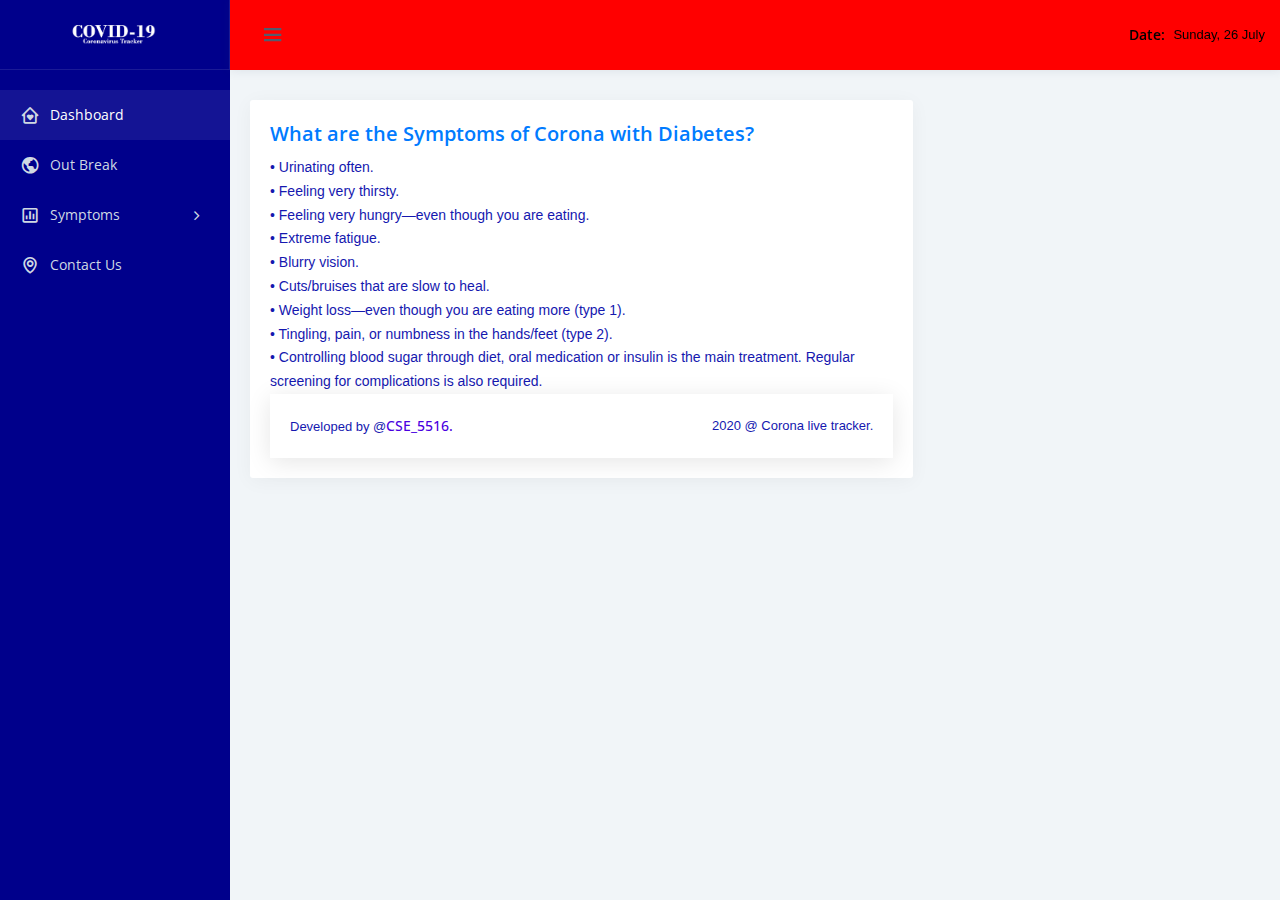
<file: sugar.html>
<!doctype html>
<html lang="en">

<head>
    <meta charset="UTF-8">
    <meta name="description" content="">
    <meta http-equiv="X-UA-Compatible" content="IE=edge">
    <meta name="viewport" content="width=device-width, initial-scale=1, shrink-to-fit=no">
    <!-- The above 4 meta tags *must* come first in the head; any other head content must come *after* these tags -->

    <!-- Title -->
    <title> Coronavirus Live Traker </title>

    <!-- Favicon -->
    <link rel="icon" href="img/core-img/favicon.png">

    <!-- Master Stylesheet [If you remove this CSS file, your file will be broken undoubtedly.] -->
    <link rel="stylesheet" href="style.css">

</head>

<body>
    <!-- Preloader -->
    <div id="preloader"></div>

    <!-- ======================================
    ******* Page Wrapper Area Start **********
    ======================================= -->
    <div class="ecaps-page-wrapper">
        <!-- Sidemenu Area -->
        <div class="ecaps-sidemenu-area">
            <!-- Desktop Logo -->
            <div class="ecaps-logo">
                <a href="index.html"><img class="desktop-logo" src="img/core-img/small-logo.png" alt="Desktop Logo"> <img class="small-logo" src="img/core-img/small-logo.png" alt="Mobile Logo"></a>
            </div>
			
            <!-- Side Nav -->
            <div class="ecaps-sidenav" id="ecapsSideNav">
                <!-- Side Menu Area -->
                <div class="side-menu-area">
                    <!-- Sidebar Menu -->
                    <nav>
                        <ul class="sidebar-menu" data-widget="tree">
                            <li class="active"><a href="index.html"><i class='bx bx-home-heart'></i><span>Dashboard</span></a></li>
                            <li><a href="out-break.html"><i class='bx bx-world'></i><span>Out Break</span></a></li>
                             <li class="treeview">
                                <a href="javascript:void(0)"><i class='bx bx-bar-chart-square'></i><span>Symptoms</span> <i class="fa fa-angle-right"></i></a>
                                <ul class="treeview-menu">
                                      <li><a href="bp.html"> High blood pressure (hypertension)</a></li>
                                    <li><a href="heart.html">Heart failure</a></li>
                                    <li><a href="TB.html">Tuberculosis</a></li>
                                    <li><a href="malaria.html">Malaria</a></li>
                                    <li><a href="typhoid.html">Typhoid fever</a></li>
									<li><a href="jaundice.html">Jaundice</a></li>
									<li><a href="lung_cancer.html">Lung cancer</a></li>
									<li><a href="cold.html">Common cold</a></li>
									<li><a href="pneumonia.html">Pneumonia</a></li>
                               
                                </ul>
                            </li>
							<li><a href="#"><i class='bx bx-map'></i><span>Contact Us</span></a></li>

                        </ul>
                    </nav>
                </div>
            </div>
        </div>

        <!-- Page Content -->
        <div class="ecaps-page-content">
            <!-- Top Header Area -->
            <header class="top-header-area d-flex align-items-center justify-content-between">
                <div class="left-side-content-area d-flex align-items-center">
                    <!-- Mobile Logo -->
                    <div class="mobile-logo mr-3 mr-sm-4">
                        <a href="index.html"><img src="img/core-img/small-logo.png" alt="Mobile Logo"></a>
                    </div>

                    <!-- Triggers -->
                    <div class="ecaps-triggers mr-1 mr-sm-3">
                        <div class="menu-collasped" id="menuCollasped">
                            <i class='bx bx-menu'></i>
                        </div>
                        <div class="mobile-menu-open" id="mobileMenuOpen">
                            <i class='bx bx-menu'></i>
                        </div>
                    </div>

                    <!-- Left Side Nav -->
                    <ul class="left-side-navbar d-flex align-items-center">
                        <li class="#">
                            
                        </li>
                    </ul>
                </div>

                <div class="right-side-navbar d-flex align-items-center justify-content-end">
                    <div class="dashboard-infor-mation d-flex flex-wrap align-items-center">
                        <h6 class="mb-0 mr-2 font-14">Date: </h6>
                        <div class="dashboard-clock">
                            <div class="font-13 text-primary" id="dashboardDate"></div>
                        </div>
                    </div>
                </div>
            </header>

            <!-- Main Content Area -->
            <div class="main-content">
                <div class="container-fluid">
                    <div class="row">
                        <div class="col-xl-8">
                            <div class="card box-margin">
                                <div class="card-body">
                                    <div class="content-box">
                                        <div class="inner-box">
                                            <div class="row">
                                                <div class="col-12">
                                                     <h5><a href="#" target="_blank">What are the Symptoms of Corona with Diabetes?</a></h5>
                                                        <p class="mb-0">•	Urinating often.</p>
<p class="mb-0">•	Feeling very thirsty.</p>
<p class="mb-0">•	Feeling very hungry—even though you are eating.</p>
<p class="mb-0">•	Extreme fatigue.</p>
<p class="mb-0">•	Blurry vision.</p>
<p class="mb-0">•	Cuts/bruises that are slow to heal.</p>
<p class="mb-0">•	Weight loss—even though you are eating more (type 1).</p>
<p class="mb-0">•	Tingling, pain, or numbness in the hands/feet (type 2).</p>
<p class="mb-0">•	Controlling blood sugar through diet, oral medication or insulin is the main treatment. Regular screening for complications is also required.</p>
                                </div> 
						
                                               

                <!-- Footer Area -->
                <div class="container-fluid">
                    <div class="row">
                        <div class="col-12">
                            <!-- Footer Area -->
                            <footer class="footer-area d-sm-flex justify-content-center align-items-center justify-content-between">
                                <!-- Copywrite Text -->
                                <div class="copywrite-text">
                                    <p class="font-13">Developed by @<a href="#">CSE_5516.</a></p>
                                </div>
                                <div class="fotter-icon text-center">
                                    <p class="mb-0 font-13">2020 @ Corona live tracker. </p>
                                </div>
                            </footer>
                        </div>
                    </div>
                </div>
            </div>
        </div>
    </div>

    <!-- ======================================
    ********* Page Wrapper Area End ***********
    ======================================= -->

    <!-- Must needed plugins to the run this Template -->
    <script src="js/jquery.min.js"></script>
    <script src="js/popper.min.js"></script>
    <script src="js/bootstrap.min.js"></script>
    <script src="js/bundle.js"></script>
    <script src="js/default-assets/setting.js"></script>
    <script src="js/default-assets/date-time.js"></script>

    <!-- Active JS -->
    <script src="js/default-assets/active.js"></script>

</body>

</html>
</file>
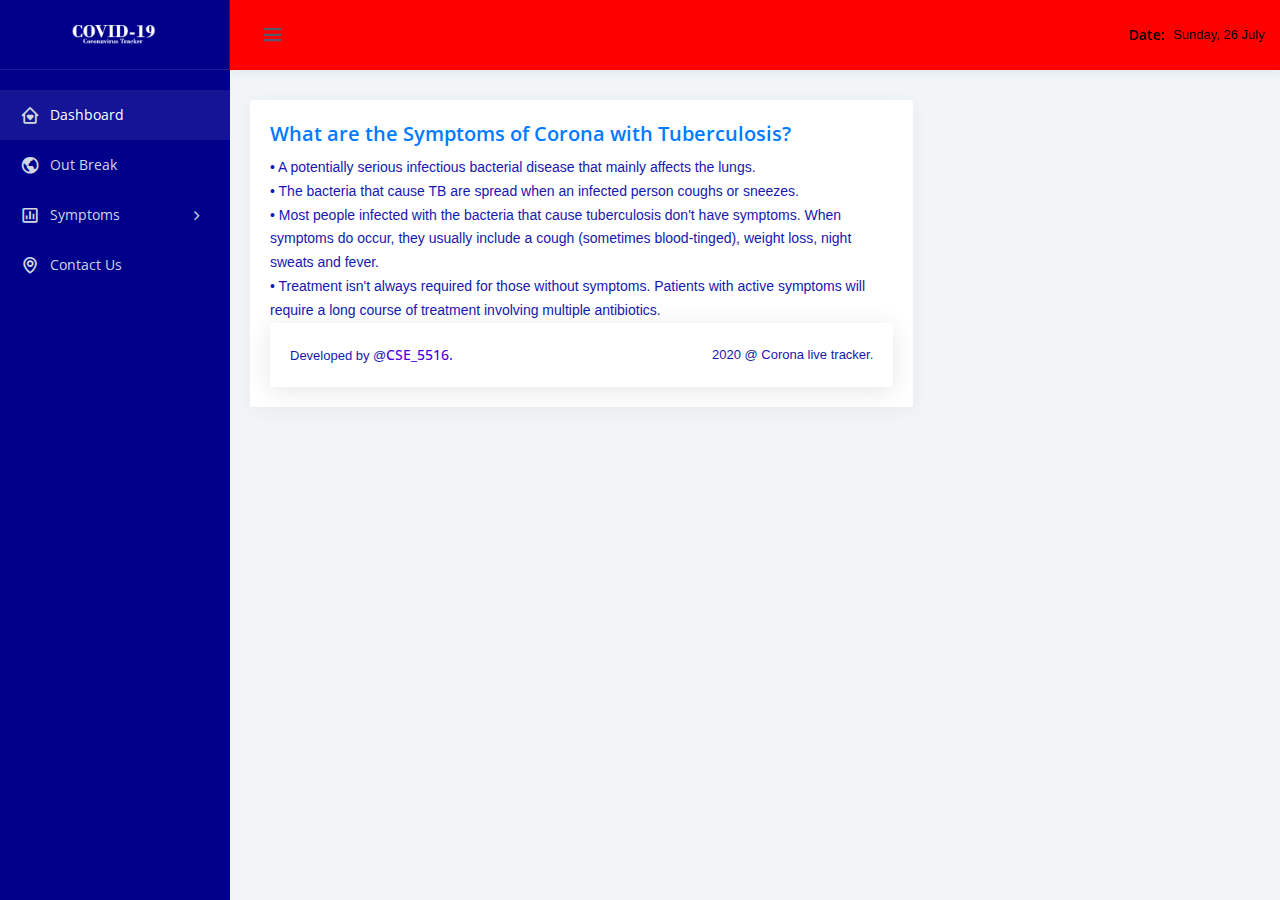
<file: TB.html>
<!doctype html>
<html lang="en">

<head>
    <meta charset="UTF-8">
    <meta name="description" content="">
    <meta http-equiv="X-UA-Compatible" content="IE=edge">
    <meta name="viewport" content="width=device-width, initial-scale=1, shrink-to-fit=no">
    <!-- The above 4 meta tags *must* come first in the head; any other head content must come *after* these tags -->

    <!-- Title -->
    <title> Coronavirus Live Traker </title>

    <!-- Favicon -->
    <link rel="icon" href="img/core-img/favicon.png">

    <!-- Master Stylesheet [If you remove this CSS file, your file will be broken undoubtedly.] -->
    <link rel="stylesheet" href="style.css">

</head>

<body>
    <!-- Preloader -->
    <div id="preloader"></div>

    <!-- ======================================
    ******* Page Wrapper Area Start **********
    ======================================= -->
    <div class="ecaps-page-wrapper">
        <!-- Sidemenu Area -->
        <div class="ecaps-sidemenu-area">
            <!-- Desktop Logo -->
            <div class="ecaps-logo">
                <a href="index.html"><img class="desktop-logo" src="img/core-img/small-logo.png" alt="Desktop Logo"> <img class="small-logo" src="img/core-img/small-logo.png" alt="Mobile Logo"></a>
            </div>
			
            <!-- Side Nav -->
            <div class="ecaps-sidenav" id="ecapsSideNav">
                <!-- Side Menu Area -->
                <div class="side-menu-area">
                    <!-- Sidebar Menu -->
                    <nav>
                        <ul class="sidebar-menu" data-widget="tree">
                            <li class="active"><a href="index.html"><i class='bx bx-home-heart'></i><span>Dashboard</span></a></li>
                            <li><a href="out-break.html"><i class='bx bx-world'></i><span>Out Break</span></a></li>
                             <li class="treeview">
                                <a href="javascript:void(0)"><i class='bx bx-bar-chart-square'></i><span>Symptoms</span> <i class="fa fa-angle-right"></i></a>
                                <ul class="treeview-menu">
								  <li><a href="bp.html"> High blood pressure (hypertension)</a></li>
 <li><a href="sugar.html">Diabetes </a></li>
                                    <li><a href="heart_failure.html">Heart failure</a></li>
                                   
                                    <li><a href="malaria.html">Malaria</a></li>
                                    <li><a href="typhoid.html">Typhoid fever</a></li>
									<li><a href="jaundice.html">Jaundice</a></li>
									<li><a href="lung_cancer.html">Lung cancer</a></li>
									<li><a href="cold.html">Common cold</a></li>
									<li><a href="pneumonia.html">Pneumonia</a></li>
                                </ul>
                            </li>
							<li><a href="#"><i class='bx bx-map'></i><span>Contact Us</span></a></li>

                        </ul>
                    </nav>
                </div>
            </div>
        </div>

        <!-- Page Content -->
        <div class="ecaps-page-content">
            <!-- Top Header Area -->
            <header class="top-header-area d-flex align-items-center justify-content-between">
                <div class="left-side-content-area d-flex align-items-center">
                    <!-- Mobile Logo -->
                    <div class="mobile-logo mr-3 mr-sm-4">
                        <a href="index.html"><img src="img/core-img/small-logo.png" alt="Mobile Logo"></a>
                    </div>

                    <!-- Triggers -->
                    <div class="ecaps-triggers mr-1 mr-sm-3">
                        <div class="menu-collasped" id="menuCollasped">
                            <i class='bx bx-menu'></i>
                        </div>
                        <div class="mobile-menu-open" id="mobileMenuOpen">
                            <i class='bx bx-menu'></i>
                        </div>
                    </div>

                    <!-- Left Side Nav -->
                    <ul class="left-side-navbar d-flex align-items-center">
                        <li class="#">
                            
                        </li>
                    </ul>
                </div>

                <div class="right-side-navbar d-flex align-items-center justify-content-end">
                    <div class="dashboard-infor-mation d-flex flex-wrap align-items-center">
                        <h6 class="mb-0 mr-2 font-14">Date: </h6>
                        <div class="dashboard-clock">
                            <div class="font-13 text-primary" id="dashboardDate"></div>
                        </div>
                    </div>
                </div>
            </header>

            <!-- Main Content Area -->
            <div class="main-content">
                <div class="container-fluid">
                    <div class="row">
                        <div class="col-xl-8">
                            <div class="card box-margin">
                                <div class="card-body">
                                    <div class="content-box">
                                        <div class="inner-box">
                                            <div class="row">
                                                <div class="col-12">
                                                    <h5><a href="#" target="_blank">What are the Symptoms of Corona with Tuberculosis?</a></h5>
                                                        <p class="mb-0">•	A potentially serious infectious bacterial disease that mainly affects the lungs.</p>
 <p class="mb-0">•	The bacteria that cause TB are spread when an infected person coughs or sneezes.</p>
 <p class="mb-0">•	Most people infected with the bacteria that cause tuberculosis don't have symptoms. When symptoms do occur, they usually include a cough (sometimes blood-tinged), weight loss, night sweats and fever.</p>
 <p class="mb-0">•	Treatment isn't always required for those without symptoms. Patients with active symptoms will require a long course of treatment involving multiple antibiotics.</p>
                                                </div>
						
                                               

                <!-- Footer Area -->
                <div class="container-fluid">
                    <div class="row">
                        <div class="col-12">
                            <!-- Footer Area -->
                            <footer class="footer-area d-sm-flex justify-content-center align-items-center justify-content-between">
                                <!-- Copywrite Text -->
                                <div class="copywrite-text">
                                    <p class="font-13">Developed by @<a href="#">CSE_5516.</a></p>
                                </div>
                                <div class="fotter-icon text-center">
                                    <p class="mb-0 font-13">2020 @ Corona live tracker. </p>
                                </div>
                            </footer>
                        </div>
                    </div>
                </div>
            </div>
        </div>
    </div>

    <!-- ======================================
    ********* Page Wrapper Area End ***********
    ======================================= -->

    <!-- Must needed plugins to the run this Template -->
    <script src="js/jquery.min.js"></script>
    <script src="js/popper.min.js"></script>
    <script src="js/bootstrap.min.js"></script>
    <script src="js/bundle.js"></script>
    <script src="js/default-assets/setting.js"></script>
    <script src="js/default-assets/date-time.js"></script>

    <!-- Active JS -->
    <script src="js/default-assets/active.js"></script>

</body>

</html>
</file>
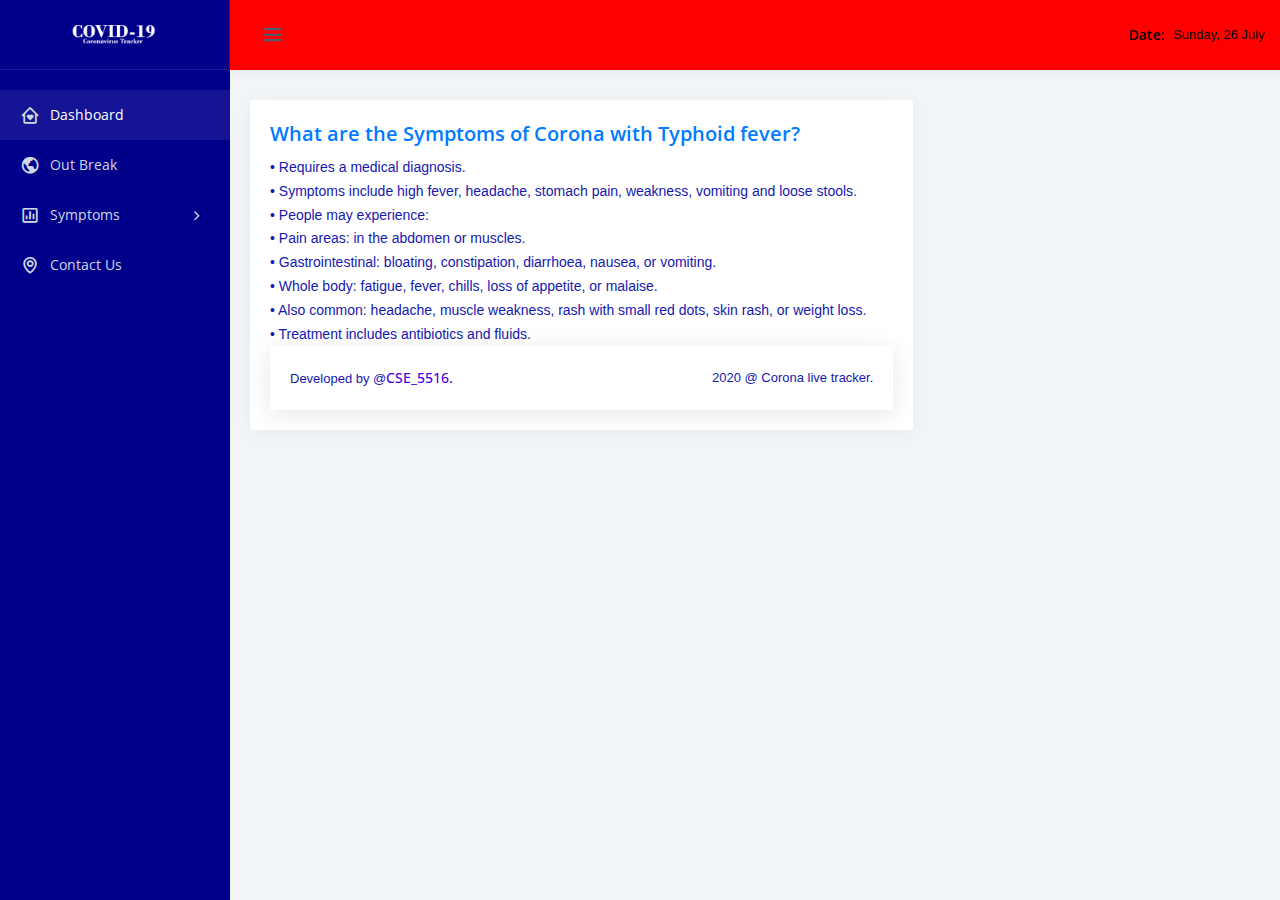
<file: typhoid.html>
<!doctype html>
<html lang="en">

<head>
    <meta charset="UTF-8">
    <meta name="description" content="">
    <meta http-equiv="X-UA-Compatible" content="IE=edge">
    <meta name="viewport" content="width=device-width, initial-scale=1, shrink-to-fit=no">
    <!-- The above 4 meta tags *must* come first in the head; any other head content must come *after* these tags -->

    <!-- Title -->
    <title> Coronavirus Live Traker </title>

    <!-- Favicon -->
    <link rel="icon" href="img/core-img/favicon.png">

    <!-- Master Stylesheet [If you remove this CSS file, your file will be broken undoubtedly.] -->
    <link rel="stylesheet" href="style.css">

</head>

<body>
    <!-- Preloader -->
    <div id="preloader"></div>

    <!-- ======================================
    ******* Page Wrapper Area Start **********
    ======================================= -->
    <div class="ecaps-page-wrapper">
        <!-- Sidemenu Area -->
        <div class="ecaps-sidemenu-area">
            <!-- Desktop Logo -->
            <div class="ecaps-logo">
                <a href="index.html"><img class="desktop-logo" src="img/core-img/small-logo.png" alt="Desktop Logo"> <img class="small-logo" src="img/core-img/small-logo.png" alt="Mobile Logo"></a>
            </div>
			
            <!-- Side Nav -->
            <div class="ecaps-sidenav" id="ecapsSideNav">
                <!-- Side Menu Area -->
                <div class="side-menu-area">
                    <!-- Sidebar Menu -->
                    <nav>
                        <ul class="sidebar-menu" data-widget="tree">
                            <li class="active"><a href="index.html"><i class='bx bx-home-heart'></i><span>Dashboard</span></a></li>
                            <li><a href="out-break.html"><i class='bx bx-world'></i><span>Out Break</span></a></li>
                             <li class="treeview">
                                <a href="javascript:void(0)"><i class='bx bx-bar-chart-square'></i><span>Symptoms</span> <i class="fa fa-angle-right"></i></a>
                                <ul class="treeview-menu">
								  <li><a href="bp.html"> High blood pressure (hypertension)</a></li>
                                     <li><a href="sugar.html">Diabetes </a></li>
                                    <li><a href="heart.html">Heart failure</a></li>
                                    <li><a href="TB.html">Tuberculosis</a></li>
                                    <li><a href="malaria.html">Malaria</a></li>
                                  
									<li><a href="jaundice.html">Jaundice</a></li>
									<li><a href="lung_cancer.html">Lung cancer</a></li>
									<li><a href="cold.html">Common cold</a></li>
									<li><a href="pneumonia.html">Pneumonia</a></li>
                               
                                </ul>
                            </li>
							<li><a href="#"><i class='bx bx-map'></i><span>Contact Us</span></a></li>

                        </ul>
                    </nav>
                </div>
            </div>
        </div>

        <!-- Page Content -->
        <div class="ecaps-page-content">
            <!-- Top Header Area -->
            <header class="top-header-area d-flex align-items-center justify-content-between">
                <div class="left-side-content-area d-flex align-items-center">
                    <!-- Mobile Logo -->
                    <div class="mobile-logo mr-3 mr-sm-4">
                        <a href="index.html"><img src="img/core-img/small-logo.png" alt="Mobile Logo"></a>
                    </div>

                    <!-- Triggers -->
                    <div class="ecaps-triggers mr-1 mr-sm-3">
                        <div class="menu-collasped" id="menuCollasped">
                            <i class='bx bx-menu'></i>
                        </div>
                        <div class="mobile-menu-open" id="mobileMenuOpen">
                            <i class='bx bx-menu'></i>
                        </div>
                    </div>

                    <!-- Left Side Nav -->
                    <ul class="left-side-navbar d-flex align-items-center">
                        <li class="#">
                            
                        </li>
                    </ul>
                </div>

                <div class="right-side-navbar d-flex align-items-center justify-content-end">
                    <div class="dashboard-infor-mation d-flex flex-wrap align-items-center">
                        <h6 class="mb-0 mr-2 font-14">Date: </h6>
                        <div class="dashboard-clock">
                            <div class="font-13 text-primary" id="dashboardDate"></div>
                        </div>
                    </div>
                </div>
            </header>

            <!-- Main Content Area -->
            <div class="main-content">
                <div class="container-fluid">
                    <div class="row">
                        <div class="col-xl-8">
                            <div class="card box-margin">
                                <div class="card-body">
                                    <div class="content-box">
                                        <div class="inner-box">
                                            <div class="row">
                                                <div class="col-12">
                                                    <h5><a href="#" target="_blank">What are the Symptoms of Corona with Typhoid fever?</a></h5>
                                                        <p class="mb-0">•	Requires a medical diagnosis.</p>
<p class="mb-0">•	Symptoms include high fever, headache, stomach pain, weakness, vomiting and loose stools.</p>
<p class="mb-0">•	People may experience:</p>
<p class="mb-0">•	Pain areas: in the abdomen or muscles.</p>
<p class="mb-0">•	Gastrointestinal: bloating, constipation, diarrhoea, nausea, or vomiting.</p>
<p class="mb-0">•	Whole body: fatigue, fever, chills, loss of appetite, or malaise.</p>
<p class="mb-0">•	Also common: headache, muscle weakness, rash with small red dots, skin rash, or weight loss.</p>
<p class="mb-0">•	Treatment includes antibiotics and fluids.</p>
                                                </div>
						
                                               

                <!-- Footer Area -->
                <div class="container-fluid">
                    <div class="row">
                        <div class="col-12">
                            <!-- Footer Area -->
                            <footer class="footer-area d-sm-flex justify-content-center align-items-center justify-content-between">
                                <!-- Copywrite Text -->
                                <div class="copywrite-text">
                                    <p class="font-13">Developed by @<a href="#">CSE_5516.</a></p>
                                </div>
                                <div class="fotter-icon text-center">
                                    <p class="mb-0 font-13">2020 @ Corona live tracker. </p>
                                </div>
                            </footer>
                        </div>
                    </div>
                </div>
            </div>
        </div>
    </div>

    <!-- ======================================
    ********* Page Wrapper Area End ***********
    ======================================= -->

    <!-- Must needed plugins to the run this Template -->
    <script src="js/jquery.min.js"></script>
    <script src="js/popper.min.js"></script>
    <script src="js/bootstrap.min.js"></script>
    <script src="js/bundle.js"></script>
    <script src="js/default-assets/setting.js"></script>
    <script src="js/default-assets/date-time.js"></script>

    <!-- Active JS -->
    <script src="js/default-assets/active.js"></script>

</body>

</html>
</file>
<file: style.css>
/* -------------------------------------

[Master Stylesheet]

Template Name: Coronavirus Live Traker 
Version: v1.0.0

[Table of Contents]
    
    * Google Fonts
    * Include Third Party CSS Library
        + Bootstrap CSS
        + Classynav CSS
        + Owl Carousel CSS
        + Animate CSS
        + Nice Select CSS
        + jQuery UI CSS
    * Include Web Icon Fonts
        + Themify Icons
        + Font Awesome
        + Pe 7 Stroke
        + Elegant Icons
        + Material Design Iconic Font
        + Etline
    * Template Mixins
        + Flex
        + Miscellaneous
    * Template Responsive
    * Template Variables
    * Template Colors
    * Core Styles
        + Reboot CSS
            + Reset Styles
        + Bootstraping CSS
            + Header CSS
            + Sidebar CSS
            + Footer CSS

    * General Pages
        + Google-chart
        + Chart
        + Calendar
        + Login
        + Widgets
        + Lock
        + Index
        + Table
        + Password
        + Register
        + Preloader
        + Scrool
        + Setting
        + Coming soon
        + 404

------------------------------------- */
/* -------------------------------------

# [font-family]

'Nunito', sans-serif;
'Roboto', sans-serif;
------------------------------------- */
/* Import Fonts & CSS Files */
@import url("https://fonts.googleapis.com/css2?family=Open+Sans:wght@600;700&amp;family=Roboto:wght@400;500&amp;display=swap");
@import url(css/bootstrap.min.css);
@import url(css/owl.carousel.min.css);
@import url(css/animate.css);
@import url(css/nice-select.css);
@import url(css/jquery-ui.min.css);
@import url(css/default-assets/themify-icons.css);
@import url(css/magnific-popup.css);
@import url(css/default-assets/boxicons.min.css);
@import url(css/font-awesome.min.css);
@import url(css/pe-icon-7-stroke.min.css);
@import url(css/style.css);
@import url(css/material-design-iconic-font.min.css);
@import url(etline/style.css);
/* :: Google Chart CSS */
#chart_google,
#chart_google_c,
#chart_pie,
#chart_donut,
#chart_3dpie,
#chart_diffpie,
#chart_line,
#chart_area,
#chart_combo {
  width: 100%;
  height: 400px;
  font-size: 12px; }

/* :: Chart CSS */
#simplecolumnchartdiv,
#columnlinemixchartdiv,
#clusteredbarchartdiv,
#cylinderchartdiv {
  width: 100%;
  height: 500px;
  font-size: 11px; }

#clusteredbarchartdiv .amcharts-chart-div a {
  color: #ffffff !important;
  font-size: 11px !important;
  opacity: 1 !important;
  top: 40px !important; }

#valueaxischartdiv,
#changingcolorchartdiv,
#zoomablechartdiv {
  width: 100%;
  height: 500px;
  font-size: 11px; }

#smoothchartdiv,
#differentcolorchartdiv {
  width: 100%;
  height: 400px;
  font-size: 11px; }

#polarchartdiv,
#radarchartdiv,
#polarscatterchartdiv,
#gaugechartdiv {
  width: 100%;
  height: 400px;
  font-size: 11px; }

.widget-chart-js {
  height: 300px; }

#chartdiv {
  width: 100%;
  height: 300px; }

.chartDiv-2 {
  width: 100%;
  height: 450px; }

#chartdiv-donut {
  width: 100%;
  height: 300px; }

#lineChart2 {
  width: 100%; }

#Earnings-chart {
  height: 330px; }

.amcharts-zoom-out-label {
  opacity: 0; }

image.amcharts-zoom-out-image {
  opacity: 0; }

#world-low {
  height: 400px; }

.highchart-pie1 {
  height: 300px;
  width: 100%; }

#chart-highchart-bar1 {
  height: 500px;
  width: 100%; }

.chart-sale {
  height: 200px;
  width: 200px;
  margin: 0 auto; }

.amcharts-main-div a {
  opacity: 0 !important; }

.Stackchart {
  height: 300px; }

.lineAreaDashboard {
  height: 350px; }

.ChartShadow.BarChart {
  height: 250px; }

.ChartShadow {
  height: 350px; }

.WidgetlineChart {
  height: 250px; }

.ChartShadow.BarChart.barChart1 {
  height: 250px; }

.chartSummary {
  height: 300px; }

.bar-chart2 {
  height: 350px; }

.device-chart {
  width: 300px;
  height: 300px;
  margin: 0 auto; }
  @media only screen and (max-width: 767px) {
    .device-chart {
      width: 220px;
      height: 220px; } }

.bar-chart3 {
  height: 300px; }

.world-low {
  height: 300px; }

.Stackchart {
  height: 250px; }

.chartSummary-area span {
  font-size: 12px; }

.chartPageVisit {
  height: 320px; }

.page-visitors-chart-area span {
  font-size: 12px; }

.flot-chart-content {
  width: 100%;
  height: 100%; }

.flot-chart {
  width: 100%;
  position: relative;
  max-width: none;
  height: 400px; }

#lineChartArea,
#lineScattered,
#usingEvents,
#bipolar,
#smileAnimation,
#horizontalBar,
#peakCircles,
#pieChart,
#overlapBarMobile,
#extreamResponsive,
#gaugeChart,
#lineInterpolation,
#multiLineLabels,
#seriesOverrides,
#tackedBar,
#pathAnimation,
#labelPlacement,
#barChart,
#pieChartLabels,
#distributedSeries,
#donutFill,
#gaugeChartFill {
  height: 300px;
  width: 100%; }

#line-chart-example {
  height: 320px;
  width: 100%; }

/* :: Calendar CSS */
.fc-day-grid-event .fc-time {
  font-weight: 500 !important; }

#calendar-container [type="button"]:not(:disabled),
#calendar-container [type="reset"]:not(:disabled),
#calendar-container [type="submit"]:not(:disabled),
#calendar-container button:not(:disabled) {
  margin-right: 4px; }
#calendar-container .fc-button-primary {
  color: #ffffff;
  background-color: #4A00E0;
  border-color: #4A00E0; }
  #calendar-container .fc-button-primary:hover {
    color: #4A00E0;
    border-color: #4A00E0;
    box-shadow: none;
    background-color: transparent; }
#calendar-container .fc-button-primary:disabled {
  color: #ffffff;
  background-color: #4A00E0;
  border-color: #4A00E0; }
  @media only screen and (min-width: 992px) and (max-width: 1199px) {
    #calendar-container .fc-button-primary:disabled {
      margin-top: 10px; } }
#calendar-container .fc-button-primary:not(:disabled).fc-button-active,
#calendar-container .fc-button-primary:not(:disabled):active {
  color: #ffffff;
  background-color: #4A00E0;
  border-color: #4A00E0; }
#calendar-container .fc-button-primary:not(:disabled).fc-button-active:focus,
#calendar-container .fc-button-primary:not(:disabled):active:focus {
  box-shadow: none; }
#calendar-container a:not([href]):not([tabindex]):focus,
#calendar-container a:not([href]):not([tabindex]):hover {
  color: #65748b;
  text-decoration: none; }
#calendar-container .fc-day-header.fc-widget-header {
  padding: 5px 10px;
  background-color: #e9ecef; }
#calendar-container .fc-day-header.fc-widget-header span {
  font-size: 14px;
  font-weight: 500;
  color: #333; }
#calendar-container .fc-day-number {
  font-size: 16px;
  font-weight: 600;
  color: #555; }
#calendar-container .fc-dayGrid-view .fc-day-number,
#calendar-container .fc-dayGrid-view .fc-week-number {
  padding: 10px; }
#calendar-container .fc-toolbar h2 {
  font-size: 18px; }
  @media only screen and (max-width: 767px) {
    #calendar-container .fc-toolbar h2 {
      margin-bottom: 15px; } }
@media only screen and (max-width: 767px) {
  #calendar-container .fc-toolbar {
    display: block; } }
@media only screen and (max-width: 767px) {
  #calendar-container .fc-left {
    margin-bottom: 15px; } }
#calendar-container .fc-unthemed .fc-content,
#calendar-container .fc-unthemed .fc-divider,
#calendar-container .fc-unthemed .fc-list-heading td,
#calendar-container .fc-unthemed .fc-list-view,
#calendar-container .fc-unthemed .fc-popover,
#calendar-container .fc-unthemed .fc-row,
#calendar-container .fc-unthemed tbody,
#calendar-container .fc-unthemed td,
#calendar-container .fc-unthemed th,
#calendar-container .fc-unthemed thead {
  border-color: #e2e8f0; }

.fc-event.draging-button:nth-child(2) {
  border-left: 3px solid #fbbc06;
  background: #fffbf2; }

.fc-event.draging-button:nth-child(3) {
  border-left: 3px solid #ff3366;
  background: #fff0f4; }

.fc-event.draging-button:nth-child(4) {
  border-left: 3px solid #66d1d1;
  background: #f7fdfd; }

.fc-event.draging-button:nth-child(5) {
  border-left: 3px solid #10b759;
  background: #f1fef7; }

.fc-event.draging-button:nth-child(6) {
  border-left: 3px solid #727cf5;
  background: #f3f3fe; }

.fc-event.draging-button {
  padding: 10px 10px;
  border-radius: 0;
  margin-bottom: 10px;
  font-weight: 600;
  border: none; }

.fc-event,
.fc-event:hover {
  color: #65748b;
  text-decoration: none; }

.fc-button {
  border: 1px solid transparent;
  padding: 5px 15px;
  font-size: 14px;
  border-radius: 2px; }

#external-events input[type="checkbox"],
#external-events input[type="radio"] {
  display: none; }
#external-events [type="checkbox"] + span:not(.lever) {
  position: relative;
  padding-left: 25px;
  cursor: pointer;
  display: inline-block;
  height: 13px;
  line-height: 25px;
  font-size: 1rem;
  -webkit-user-select: none;
  -moz-user-select: none;
  -ms-user-select: none;
  user-select: none; }
#external-events [type="checkbox"] + span:not(.lever)::before,
#external-events [type="checkbox"]:not(.filled-in) + span:not(.lever)::after {
  content: '';
  position: absolute;
  top: 3px;
  left: 0;
  width: 18px;
  height: 18px;
  z-index: 0;
  border: 2px solid #777;
  border-radius: 1px;
  -webkit-transition: 0.2s;
  -o-transition: 0.2s;
  transition: 0.2s; }
#external-events [type="checkbox"]:not(.filled-in) + span:not(.lever)::after {
  border: 0;
  -webkit-transform: scale(0);
  -ms-transform: scale(0);
  transform: scale(0); }
#external-events [type="checkbox"] + span:not(.lever)::before,
#external-events [type="checkbox"]:not(.filled-in) + span:not(.lever)::after {
  content: '';
  position: absolute;
  top: 3px;
  left: 0;
  width: 18px;
  height: 18px;
  z-index: 0;
  border: 2px solid #4A00E0;
  border-radius: 1px;
  -webkit-transition: 0.2s;
  -o-transition: 0.2s;
  transition: 0.2s; }
#external-events .widgets-todo-list-area .todo-list li [type="checkbox"]:checked + span:not(.lever)::before {
  border-right: 2px solid #4A00E0;
  border-bottom: 2px solid #4A00E0; }
#external-events [type="checkbox"]:checked + span:not(.lever)::before {
  top: -4px;
  left: -5px;
  width: 12px;
  height: 22px;
  border-top: 2px solid transparent;
  border-left: 2px solid transparent;
  border-right: 2px solid #4A00E0;
  border-bottom: 2px solid #4A00E0;
  -webkit-transform: rotate(40deg);
  -ms-transform: rotate(40deg);
  transform: rotate(40deg);
  -webkit-backface-visibility: hidden;
  backface-visibility: hidden;
  -webkit-transform-origin: 100% 100%;
  transform-origin: 100% 100%; }

.external-events .fc-event {
  color: #fff;
  cursor: pointer;
  padding: 5px 18px;
  margin-top: 5px;
  background: #4A00E0;
  border-color: #4A00E0;
  font-size: 14px; }

.calendar .fc-event {
  color: #fff;
  cursor: pointer;
  padding: 5px 18px !important;
  margin-top: 2px;
  background: #4A00E0;
  border-color: #4A00E0; }

.calendar a:not([href]):not([tabindex]) {
  color: inherit;
  text-decoration: none;
  color: #fff; }

.fullcalendar-card .fc-button {
  background-color: #4A00E0;
  border-color: #fff;
  color: #fff;
  background-image: none;
  -webkit-box-shadow: none;
  box-shadow: none;
  text-shadow: none;
  height: 37px;
  padding: 0 15px; }
  .fullcalendar-card .fc-button:hover {
    color: #ffffff;
    box-shadow: none;
    background-color: #556ee6; }

.fc-toolbar h2 {
  margin: 0;
  font-size: 22px; }

@media only screen and (max-width: 767px) {
  .fullcalendar-card .fc-left {
    margin-bottom: 12px; } }
.fullcalendar-card .fc-center h2 {
  margin-top: 12px; }

.fc-day-header {
  background: #edf1f5;
  padding: 8px 0 !important; }

.fc-unthemed .fc-content,
.fc-unthemed .fc-divider,
.fc-unthemed .fc-list-heading td,
.fc-unthemed .fc-list-view,
.fc-unthemed .fc-popover,
.fc-unthemed .fc-row,
.fc-unthemed tbody,
.fc-unthemed td,
.fc-unthemed th,
.fc-unthemed thead {
  border-color: #f1f1fa; }

/* :: Login CSS */
.login-area .form-control {
  height: 40px;
  font-size: 13px; }

.middle-box {
  padding-top: 15px;
  padding-bottom: 15px; }

.login-icon a {
  color: #fff;
  background-color: #03c;
  height: 35px;
  width: 35px;
  display: inline-block;
  border-radius: 50%;
  line-height: 37px;
  color: #fff;
  font-size: 12px;
  text-align: center;
  margin: 0 5px;
  transition-duration: 500ms; }
  .login-icon a:hover, .login-icon a:focus {
    transform: translateY(-10px); }

.form-control.register {
  height: 50px;
  font-size: 12px; }

.login-form,
.register-form {
  position: relative;
  z-index: 1; }
  .login-form [type="checkbox"] + span:not(.lever)::before,
  .login-form [type="checkbox"]:not(.filled-in) + span:not(.lever)::after,
  .register-form [type="checkbox"] + span:not(.lever)::before,
  .register-form [type="checkbox"]:not(.filled-in) + span:not(.lever)::after {
    top: 0; }

.login-area-2 {
  position: relative;
  z-index: 22; }
  .login-area-2 .middle-box {
    position: relative;
    z-index: 9999; }
    .login-area-2 .middle-box h3 {
      font-size: 30px; }
    .login-area-2 .middle-box .form-control {
      background-color: transparent;
      border-radius: 4px;
      color: #fff;
      font-size: 14px;
      border: 1px solid rgba(255, 255, 255, 0.3); }

.card-body-login img {
  max-height: 30px; }

.middle-box input[type="checkbox"],
.middle-box input[type="radio"] {
  display: none; }
.middle-box [type="checkbox"] + span:not(.lever) {
  position: relative;
  padding-left: 25px;
  cursor: pointer;
  display: inline-block;
  height: 13px;
  line-height: 25px;
  font-size: 1rem;
  -webkit-user-select: none;
  -moz-user-select: none;
  -ms-user-select: none;
  user-select: none; }
.middle-box [type="checkbox"] + span:not(.lever)::before,
.middle-box [type="checkbox"]:not(.filled-in) + span:not(.lever)::after {
  content: '';
  position: absolute;
  top: 3px;
  left: 0;
  width: 18px;
  height: 18px;
  z-index: 0;
  border: 2px solid #777;
  border-radius: 1px;
  -webkit-transition: 0.2s;
  -o-transition: 0.2s;
  transition: 0.2s; }
.middle-box [type="checkbox"]:not(.filled-in) + span:not(.lever)::after {
  border: 0;
  -webkit-transform: scale(0);
  -ms-transform: scale(0);
  transform: scale(0); }
.middle-box [type="checkbox"] + span:not(.lever)::before,
.middle-box [type="checkbox"]:not(.filled-in) + span:not(.lever)::after {
  content: '';
  position: absolute;
  top: 3px;
  left: 0;
  width: 18px;
  height: 18px;
  z-index: 0;
  border: 2px solid #03c;
  border-radius: 1px;
  -webkit-transition: 0.2s;
  -o-transition: 0.2s;
  transition: 0.2s; }
.middle-box .widgets-todo-list-area .todo-list li [type="checkbox"]:checked + span:not(.lever)::before {
  border-right: 2px solid #03c;
  border-bottom: 2px solid #03c; }
.middle-box [type="checkbox"]:checked + span:not(.lever)::before {
  top: -4px;
  left: -5px;
  width: 12px;
  height: 22px;
  border-top: 2px solid transparent;
  border-left: 2px solid transparent;
  border-right: 2px solid #03c;
  border-bottom: 2px solid #03c;
  -webkit-transform: rotate(40deg);
  -ms-transform: rotate(40deg);
  transform: rotate(40deg);
  -webkit-backface-visibility: hidden;
  backface-visibility: hidden;
  -webkit-transform-origin: 100% 100%;
  transform-origin: 100% 100%; }

/* ---- Particles Css ---- */
#particles-js {
  height: 100%;
  width: 100%;
  position: relative;
  z-index: 1; }

#particles-js canvas.particles-js-canvas-el {
  position: absolute !important;
  top: 0 !important;
  left: 0 !important;
  z-index: -1 !important; }

/* :: Widget CSS */
.section-title.t_center {
  text-align: center;
  position: relative;
  z-index: 2; }

.section-title h2 {
  font-size: 36px;
  text-transform: capitalize;
  line-height: 1.2; }

.virus-symptoms-card .icon-thumb {
  width: 60px;
  margin: auto; }

.virus-symptoms-card {
  border: 1px solid rgba(60, 112, 250, 0.19);
  padding: 30px;
  background-color: #fff;
  -webkit-transition-duration: 500ms;
  -o-transition-duration: 500ms;
  transition-duration: 500ms; }

.single-symptoms-content h5 a {
  color: #27303f;
  display: block;
  margin-top: 15px;
  font-size: 20px; }

/* :: Lock CSS */
.middle-box.lock-screen {
  padding: 15px; }
  .middle-box.lock-screen .lock-text {
    font-size: 16px;
    margin-bottom: 15px; }
  .middle-box.lock-screen .lock-profile-thumb {
    width: 70px;
    border-radius: 50%;
    margin: 0 auto; }
  .middle-box.lock-screen .form-control {
    border: 1px solid #e2e8f0; }

/* :: Dashboard CSS */
.corona-country-list {
  padding: 15px; }

.single-country-list {
  display: -webkit-box;
  display: -ms-flexbox;
  display: flex;
  -webkit-box-pack: justify;
  -ms-flex-pack: justify;
  justify-content: space-between;
  margin-bottom: 10px; }

.single-country-list.active {
  background-color: rgba(245, 56, 90, 0.15);
  padding: 5px 8px;
  border-radius: 3px; }

.single-country-list.active span {
  color: #ff054b; }

.single-country-list span {
  color: #536484; }

.single-country-list .count {
  color: #333; }

.corona-count-content h4 {
  font-size: 15px;
  margin-top: 20px;
  color: #364a63; }
.corona-count-content h2 {
  font-size: 24px; }

.list-view__body tr td img {
  width: 30px;
  margin-right: 15px; }

.list-view .dataTables_filter input {
  border: 1px solid #4A00E0;
  padding: 5px 10px;
  width: 300px;
  outline: none; }

.list-view .dataTables_wrapper .dataTables_paginate a.paginate_button {
  background-color: transparent;
  border: 1px solid #C4E7F0 !important;
  display: inline-block;
  margin: 0 5px;
  padding: 3px 10px;
  font-size: 13px;
  -webkit-transition: 0.4s;
  -o-transition: 0.4s;
  transition: 0.4s; }

.list-view .dataTables_wrapper .dataTables_paginate a.paginate_button.current {
  background: #4A00E0 !important;
  border-color: #4A00E0 !important;
  color: #FFFFFF !important; }

table.dataTable thead th,
table.dataTable thead td {
  border-bottom: 1px solid #e2e8f0; }

.dataTables_wrapper .dataTables_paginate .paginate_button:hover {
  color: #FFFFFF !important;
  border: 1px solid #4A00E0;
  background-color: #4A00E0; }

.map-status-wrap .map-status {
  height: 330px;
  width: 100%; }

.things-do-area {
  position: relative;
  z-index: 1; }

.things-title {
  font-size: 18px;
  text-align: center;
  padding: 15px 0;
  margin-bottom: 0;
  text-transform: capitalize;
  border-right: 1px solid #e2e8f0;
  border-left: 1px solid #e2e8f0;
  border-top: 1px solid #e2e8f0; }

.thing-image-text-content .image-area {
  -webkit-box-flex: 0;
  -ms-flex: 0 0 40px;
  flex: 0 0 40px;
  width: 40px;
  max-width: 40px;
  margin-right: 15px; }

.things-not-to-do-area ul {
  border-right: 1px solid #e2e8f0;
  border-left: 1px solid #e2e8f0;
  border-top: 1px solid #e2e8f0; }

.things-not-to-do-area li {
  padding: 20px;
  border-bottom: 1px solid #e2e8f0; }
  @media only screen and (max-width: 767px) {
    .things-not-to-do-area li {
      padding: 20px 10px; } }
  @media only screen and (min-width: 576px) and (max-width: 767px) {
    .things-not-to-do-area li {
      padding: 20px; } }

.thing-image-text-content .things-text h4 {
  font-size: 17px;
  margin-bottom: 3px; }

.thing-image-text-content .things-text p {
  margin-bottom: 0;
  font-size: 13px; }

.current-statistics {
  padding: 15px; }
  .current-statistics h6 {
    border-bottom: 1px solid #e2e8f0;
    padding-bottom: 15px;
    font-weight: 700; }
  .current-statistics li {
    margin-bottom: 15px; }
    .current-statistics li:last-child {
      margin-bottom: 0; }

@media only screen and (max-width: 767px) {
  .dashboard-infor-mation h6 {
    display: none; } }

@media only screen and (max-width: 767px) {
  .dashboard-clock {
    display: none; } }

.btn-success {
  background-color: #04d39f;
  border-color: #04d39f;
  box-shadow: 0 2px 5px 0 rgba(114, 124, 245, 0.6);
  font-size: 14px;
  padding: 5px 25px; }

.btn-success:hover {
  color: #fff;
  background-color: #556ee6;
  border-color: #556ee6; }

.single-widger-cart h5 {
  color: rgba(255, 255, 255, 0.9);
  text-transform: uppercase; }
.single-widger-cart h3 {
  color: rgba(255, 255, 255, 0.95);
  font-size: 22px; }

.country-count li {
  font-weight: 500; }

#mainContainer {
  width: 100vw;
  position: relative;
  min-height: 100%;
  display: flex;
  justify-content: center;
  align-content: center;
  overflow: hidden;
  z-index: 30; }

.current-statistics.case {
  background-color: rgba(74, 0, 224, 0.12); }
.current-statistics.death {
  background-color: rgba(250, 92, 124, 0.15); }
.current-statistics.recovered {
  background-color: rgba(4, 211, 159, 0.15); }

.single-count-area {
  text-align: center; }
  .single-count-area.first {
    background-color: rgba(42, 129, 234, 0.2);
    color: #4A00E0; }
    .single-count-area.first p {
      background-color: #4A00E0; }
  .single-count-area.second {
    background-color: rgba(4, 211, 159, 0.2);
    color: #04d39f; }
    .single-count-area.second p {
      background-color: #04d39f; }
  .single-count-area.third {
    background-color: rgba(250, 92, 124, 0.2);
    color: #fa5c7c; }
    .single-count-area.third p {
      background-color: #fa5c7c; }
  .single-count-area.four {
    background-color: rgba(255, 155, 5, 0.2);
    color: #ff9b05; }
    .single-count-area.four p {
      background-color: #ff9b05; }
  .single-count-area .single-count-content {
    padding: 30px 30px; }
    .single-count-area .single-count-content h3 {
      margin-bottom: 0; }
  .single-count-area p {
    color: #ffffff;
    padding: 10px 30px;
    font-size: 16px;
    margin-bottom: 0; }

.currency-marquee-area {
  width: 100%;
  background: #4A00E0;
  height: 60px;
  line-height: 66px;
  cursor: pointer;
  z-index: 22;
  overflow: hidden;
  border-radius: 2px; }

[class*="js-conveyor-"] ul li {
  padding: 0 5px;
  line-height: 35px;
  font-size: 15px;
  color: #fff; }

.thumb-area img {
  width: 100%; }

.news-content a {
  font-size: 18px;
  color: #27303f;
  display: block;
  margin-top: 20px;
  -webkit-transition-duration: 500ms;
  -o-transition-duration: 500ms;
  transition-duration: 500ms; }
  .news-content a:hover {
    color: #4A00E0; }

.dashboard-clock ul li {
  color: #4A00E0; }

.single-news-card h5 {
  font-size: 16px;
  margin-bottom: 10px; }
  @media only screen and (max-width: 767px) {
    .single-news-card h5 {
      margin-bottom: 15px; } }
.single-news-card .single-card-content .image-area {
  -webkit-box-flex: 0;
  -ms-flex: 0 0 150px;
  flex: 0 0 150px;
  max-width: 150px;
  width: 150px;
  margin-right: 15px; }
.single-news-card .single-card-content .content-text a {
  font-size: 11px;
  border: 1px solid #27303f;
  height: 30px;
  min-width: 90px;
  display: inline-block;
  line-height: 28px;
  text-align: center;
  color: #27303f;
  -webkit-transition-duration: 500ms;
  -o-transition-duration: 500ms;
  transition-duration: 500ms; }
  .single-news-card .single-card-content .content-text a:hover {
    background-color: #4A00E0;
    border-color: #4A00E0;
    color: #ffffff; }

.page-link:focus {
  box-shadow: none; }

.page-link {
  color: #27303f;
  border-color: #e2e8f0;
  padding: 10px 15px;
  margin: 0 5px; }

.page-item.disabled .page-link {
  color: #27303f;
  border-color: #e2e8f0; }

div.dataTables_wrapper div.dataTables_paginate {
  margin-top: 15px; }

div.dataTables_wrapper div.dataTables_info {
  padding-top: 0;
  margin-top: 15px; }

.funding-list {
  padding-left: 20px; }
  .funding-list li {
    color: #27303f;
    margin-bottom: 10px; }

.preheader-content-wrap h6 {
  font-weight: 500;
  font-size: 16px;
  text-transform: capitalize; }

.card-thumb- {
  width: 40px; }
  @media only screen and (min-width: 992px) and (max-width: 1199px) {
    .card-thumb- {
      width: 32px; } }

.apexcharts-legend-series {
  margin-bottom: 5px !important; }

@media only screen and (min-width: 768px) and (max-width: 991px) {
  div.dataTables_wrapper div.dataTables_info {
    font-size: 11px; } }

@media only screen and (max-width: 767px) {
  .add-area a img {
    height: 50px; } }

@media only screen and (max-width: 767px) {
  .mb-20-xs {
    margin-bottom: 20px; } }

.donet-fund-area .relife-wrap {
  padding: 40px 20px;
  z-index: 1;
  background: #fff;
  box-shadow: 0 0 10px rgba(136, 136, 136, 0.1); }

.donate-send {
  display: inline-block; }

@media (min-width: 576px) {
  .donet-fund-area .relife-wrap {
    padding: 50px; } }
.donet-fund-area .relife-wrap .rel-shape.shape-1 {
  top: 0;
  left: 0; }

.donet-fund-area .relife-wrap .rel-shape.shape-2 {
  bottom: 0;
  right: 0; }

.donet-fund-area .relife-wrap .relife-title h2,
.donet-fund-area .relife-wrap .relife-title h4 {
  text-transform: uppercase; }

.donet-fund-area .relife-wrap .relife-title h4 {
  margin-bottom: 0;
  font-weight: 300; }

.donet-fund-area .relife-wrap .relife-title h2 {
  color: #4A00E0; }

.donet-fund-area .relife-wrap .donate-option .donate-amount {
  margin-bottom: 20px; }

.donet-fund-area .relife-wrap .donate-option .donate-amount .pay-price {
  display: inline-block;
  padding: 10px 20px;
  border: 1px solid #ecf0f3;
  color: #27303f;
  font-size: 16px;
  margin: 3px;
  cursor: pointer; }

.primary-btn-cu {
  background-color: #04d39f;
  color: #ffffff;
  padding: 15px 25px; }
  .primary-btn-cu:hover {
    color: #ffffff;
    -webkit-box-shadow: 0 0 24px rgba(255, 51, 114, 0.3);
    box-shadow: 0 0 24px rgba(255, 51, 114, 0.3); }

.donet-fund-area .relife-wrap .donate-option .donate-amount .pay-price.active {
  color: #fff;
  background: #4A00E0;
  border-color: #4A00E0; }

.donet-fund-area .relife-wrap .donate-option .donate-pay .person-price {
  margin-right: 10px;
  width: 160px;
  border: 2px solid #4A00E0;
  -webkit-border-radius: 3px;
  -moz-border-radius: 3px;
  border-radius: 3px;
  display: inline-block; }

.donet-fund-area .relife-wrap .donate-option .donate-pay .person-price label {
  width: 50px;
  text-align: center;
  font-size: 16px;
  font-weight: 700;
  color: #fff;
  background: #4A00E0;
  margin-bottom: 0;
  padding: 12px; }

.donet-fund-area .relife-wrap .donate-option .donate-pay .person-price input {
  width: 100px;
  margin-bottom: 0;
  border: none; }

@media (max-width: 575px) {
  .donet-fund-area .relife-wrap .donate-option .donate-pay .donate-send {
    margin-top: 15px; } }
.donet-fund-area .relife-wrap .donate-option .donate-pay .donate-send input {
  margin-bottom: 0; }

.donet-fund-area .relife-wrap .donate-option .donate-pay .donate-send input.lab-btn {
  font-size: 14px;
  font-weight: 700;
  text-transform: uppercase;
  color: #fff;
  border-color: #4A00E0;
  padding: 15px 25px;
  -webkit-border-radius: 3px;
  -moz-border-radius: 3px;
  border-radius: 3px; }

/* Table Css */
.sorting_1 a {
  color: #333; }

.case-new {
  color: #ff054b; }

.table {
  color: #65748b;
  border-bottom: 1px solid #e2e8f0;
  border-right: 1px solid #e2e8f0;
  border-left: 1px solid #e2e8f0; }

.table thead th {
  font-weight: 400; }

.page-item.active .page-link {
  background-color: #4A00E0;
  border-color: #4A00E0; }

.new-death {
  color: #ff054b; }

.form-control:focus {
  border-color: #4A00E0;
  outline: 0;
  box-shadow: none; }

.table-nowrap td,
.table-nowrap th {
  white-space: nowrap;
  vertical-align: middle;
  font-weight: 500; }

.table thead th {
  border-bottom: 1px solid #e2e8f0;
  font-weight: 500; }

/* :: Password CSS */
.forget-password-area {
  background-image: url(img/bg-img/bg-7.html);
  background-position: center center;
  background-size: cover;
  background-repeat: no-repeat;
  position: relative;
  z-index: 1; }
  .forget-password-area .animation-bg {
    position: absolute;
    width: 100%;
    height: 100%;
    z-index: 0;
    -webkit-animation: animationBg linear 3s infinite;
    animation: animationBg linear 3s infinite; }
@-webkit-keyframes animationBg {
  0% {
    opacity: 0; }
  50% {
    opacity: 1; }
  100% {
    opacity: 0; } }
@keyframes animationBg {
  0% {
    opacity: 0; }
  50% {
    opacity: 1; }
  100% {
    opacity: 0; } }
  .forget-password-area h4 {
    font-size: 30px; }
  .forget-password-area p {
    margin-bottom: 30px; }
  .forget-password-area .form-control {
    background-color: transparent;
    color: #ffffff;
    border-color: #04d39f !important;
    font-size: 14px;
    border-radius: 30px; }
    .forget-password-area .form-control:focus, .forget-password-area .form-control:active, .forget-password-area .form-control:hover {
      border-color: #04d39f !important; }

/* :: Register CSS */
.register-page-2 .form-control {
  background-color: transparent;
  color: #ffffff;
  font-size: 14px;
  border-radius: 5px;
  border: 1px solid rgba(255, 255, 255, 0.3); }
.register-page-2 .nice-select .option {
  color: #000; }

/* :: Preloader CSS */
.ont-preloader {
  -webkit-box-align: center;
  -ms-flex-align: center;
  align-items: center;
  cursor: default;
  display: -webkit-box;
  display: -ms-flexbox;
  display: flex;
  height: 100%;
  -webkit-box-pack: center;
  -ms-flex-pack: center;
  justify-content: center;
  position: fixed;
  left: 0;
  top: 0;
  width: 100%;
  z-index: 9000; }

.ont-preloader .animation-preloader {
  z-index: 1000; }

.ont-preloader .animation-preloader .spinner {
  -webkit-animation: spinner 1s infinite linear;
  animation: spinner 1s infinite linear;
  border-radius: 50%;
  border: 3px solid rgba(0, 0, 0, 0.2);
  border-top-color: #4A00E0;
  height: 8em;
  margin: 0 auto 3.5em auto;
  width: 8em; }

.ont-preloader .animation-preloader .txt-loading {
  font: bold 5em "Poppins", sans-serif;
  text-align: center;
  -webkit-user-select: none;
  -moz-user-select: none;
  -ms-user-select: none;
  user-select: none; }

.ont-preloader .animation-preloader .txt-loading .letters-loading {
  color: rgba(0, 0, 0, 0.2);
  position: relative; }

.ont-preloader .animation-preloader .txt-loading .letters-loading:before {
  -webkit-animation: letters-loading 4s infinite;
  animation: letters-loading 4s infinite;
  color: #000000;
  content: attr(data-text-preloader);
  left: 0;
  opacity: 0;
  font-family: "Poppins", sans-serif;
  position: absolute;
  top: -3px;
  -webkit-transform: rotateY(-90deg);
  transform: rotateY(-90deg); }

.ont-preloader .animation-preloader .txt-loading .letters-loading:nth-child(2):before {
  -webkit-animation-delay: 0.2s;
  animation-delay: 0.2s; }

.ont-preloader .animation-preloader .txt-loading .letters-loading:nth-child(3):before {
  -webkit-animation-delay: 0.4s;
  animation-delay: 0.4s; }

.ont-preloader .animation-preloader .txt-loading .letters-loading:nth-child(4):before {
  -webkit-animation-delay: 0.6s;
  animation-delay: 0.6s; }

.ont-preloader .animation-preloader .txt-loading .letters-loading:nth-child(5):before {
  -webkit-animation-delay: 0.8s;
  animation-delay: 0.8s; }

.ont-preloader .animation-preloader .txt-loading .letters-loading:nth-child(6):before {
  -webkit-animation-delay: 1s;
  animation-delay: 1s; }

.ont-preloader .animation-preloader .txt-loading .letters-loading:nth-child(7):before {
  -webkit-animation-delay: 1.2s;
  animation-delay: 1.2s; }

.ont-preloader .animation-preloader .txt-loading .letters-loading:nth-child(8):before {
  -webkit-animation-delay: 1.4s;
  animation-delay: 1.4s; }

.ont-preloader.dark .animation-preloader .spinner {
  border-color: rgba(255, 255, 255, 0.2);
  border-top-color: #fff; }

.ont-preloader.dark .animation-preloader .txt-loading .letters-loading {
  color: rgba(255, 255, 255, 0.2); }

.ont-preloader.dark .animation-preloader .txt-loading .letters-loading:before {
  color: #fff; }

.ont-preloader p {
  font-size: 16px;
  font-weight: 600;
  text-transform: uppercase;
  letter-spacing: 8px;
  color: #4A00E0; }

.ont-preloader .loader {
  position: fixed;
  top: 0;
  left: 0;
  width: 100%;
  height: 100%;
  font-size: 0;
  z-index: 1;
  pointer-events: none; }

.ont-preloader .loader .row {
  height: 100%; }

.ont-preloader .loader .loader-section {
  padding: 0px; }

.ont-preloader .loader .loader-section .bg {
  background-color: #ffffff;
  height: 100%;
  left: 0;
  width: 100%;
  -webkit-transition: all 800ms cubic-bezier(0.77, 0, 0.175, 1);
  -o-transition: all 800ms cubic-bezier(0.77, 0, 0.175, 1);
  transition: all 800ms cubic-bezier(0.77, 0, 0.175, 1); }

.ont-preloader .loader.dark_bg .loader-section .bg {
  background: #111339; }

.ont-preloader.loaded .animation-preloader {
  opacity: 0;
  -webkit-transition: 0.3s ease-out;
  -o-transition: 0.3s ease-out;
  transition: 0.3s ease-out; }

.ont-preloader.loaded .loader-section .bg {
  width: 0;
  -webkit-transition: 0.7s 0.3s allcubic-bezier(0.1, 0.1, 0.1, 1);
  -o-transition: 0.7s 0.3s allcubic-bezier(0.1, 0.1, 0.1, 1);
  transition: 0.7s 0.3s allcubic-bezier(0.1, 0.1, 0.1, 1); }

@-webkit-keyframes spinner {
  to {
    -webkit-transform: rotateZ(360deg);
    transform: rotateZ(360deg); } }
@keyframes spinner {
  to {
    -webkit-transform: rotateZ(360deg);
    transform: rotateZ(360deg); } }
@-webkit-keyframes letters-loading {
  0%,
    75%,
    100% {
    opacity: 0;
    -webkit-transform: rotateY(-90deg);
    transform: rotateY(-90deg); }
  25%,
    50% {
    opacity: 1;
    -webkit-transform: rotateY(0deg);
    transform: rotateY(0deg); } }
@keyframes letters-loading {
  0%,
    75%,
    100% {
    opacity: 0;
    -webkit-transform: rotateY(-90deg);
    transform: rotateY(-90deg); }
  25%,
    50% {
    opacity: 1;
    -webkit-transform: rotateY(0deg);
    transform: rotateY(0deg); } }
@media screen and (max-width: 767px) {
  .ont-preloader .animation-preloader .spinner {
    height: 8em;
    width: 8em; }

  .ont-preloader .animation-preloader .txt-loading {
    font: bold 3.5em "Poppins", sans-serif; } }
@media screen and (max-width: 500px) {
  .ont-preloader .animation-preloader .spinner {
    height: 7em;
    width: 7em; }

  .ont-preloader .animation-preloader .txt-loading {
    font: bold 2em "Poppins", sans-serif; } }
/* :: Scrool Up CSS */
#scrollUp {
  width: 35px;
  height: 35px;
  background-color: #5578eb;
  bottom: 30px;
  right: 30px;
  color: #fff;
  text-align: center;
  font-size: 22px;
  line-height: 35px;
  -webkit-box-shadow: 0 1px 26px 0 rgba(0, 0, 0, 0.15);
  box-shadow: 0 1px 26px 0 rgba(0, 0, 0, 0.15); }

/* Settings Panel */
.settings-panel {
  border-left: 1px solid #e9e9e9;
  display: block;
  position: fixed;
  top: 70px;
  right: -300px;
  bottom: 0;
  width: 300px;
  height: 400px;
  -webkit-box-shadow: 0 1px 15px rgba(0, 0, 0, 0.08), 0 1px 6px rgba(0, 0, 0, 0.08);
  box-shadow: 0 1px 15px rgba(0, 0, 0, 0.08), 0 1px 6px rgba(0, 0, 0, 0.08);
  background: #ffffff;
  -webkit-transition-duration: 0.25s;
  -moz-transition-duration: 0.25s;
  -o-transition-duration: 0.25s;
  transition-duration: 0.25s;
  -webkit-transition-timing-function: ease;
  -moz-transition-timing-function: ease;
  -o-transition-timing-function: ease;
  transition-timing-function: ease;
  -webkit-transition-property: right, box-shadow;
  -moz-transition-property: right, box-shadow;
  -o-transition-property: right, box-shadow;
  transition-property: right, box-shadow;
  z-index: 9; }

.settings-panel .nav-tabs {
  display: -webkit-flex;
  display: flex;
  -webkit-justify-content: center;
  justify-content: center;
  width: auto;
  margin: 0;
  padding: 0;
  background: #ffffff; }

.settings-panel .nav-tabs .nav-item {
  border: none; }

.settings-panel .nav-tabs .nav-item .nav-link {
  background: transparent;
  text-align: center;
  border: none;
  display: -webkit-flex;
  display: flex;
  -webkit-align-items: center;
  align-items: center;
  color: #6c7293;
  -webkit-transition-duration: 0.4s;
  -moz-transition-duration: 0.4s;
  -o-transition-duration: 0.4s;
  transition-duration: 0.4s;
  transition-property: color;
  -webkit-transition-property: color;
  -webkit-justify-content: center;
  justify-content: center; }

.settings-panel .nav-tabs .nav-item .nav-link.active {
  background: transparent;
  color: #4A00E0; }

.settings-panel .tab-content {
  border: none;
  padding: 20px 0 0px 0; }

.settings-panel .tab-content .tab-pane.scroll-wrapper {
  position: relative;
  max-height: 100vh;
  height: 100%;
  padding-bottom: 150px; }

.settings-panel .settings-heading {
  padding: 16px 0 13px 35px;
  font-weight: 600;
  line-height: 1;
  color: #27303f;
  margin-bottom: 0;
  border-top: 1px solid #e9e9e9;
  border-bottom: 1px solid #e9e9e9; }

.settings-panel .sidebar-bg-options {
  padding: 13px 35px;
  color: #bd6532;
  background: #ffffff;
  -webkit-transition-duration: 0.25s;
  -moz-transition-duration: 0.25s;
  -o-transition-duration: 0.25s;
  transition-duration: 0.25s;
  -webkit-transition-property: background;
  -moz-transition-property: background;
  -o-transition-property: background;
  transition-property: background;
  cursor: pointer; }

.settings-panel .sidebar-bg-options.selected {
  background: #4A00E0;
  color: #fff; }

.settings-panel.open {
  right: 0; }

.settings-panel .settings-close {
  position: absolute;
  top: 16px;
  right: 10px;
  color: #ff054b;
  background: transparent;
  border-radius: 4px;
  padding: 0 3px;
  cursor: pointer;
  -webkit-transition-duration: 0.2s;
  -moz-transition-duration: 0.2s;
  -o-transition-duration: 0.2s;
  transition-duration: 0.2s;
  z-index: 999; }

.settings-panel .settings-close:hover {
  background: rgba(255, 255, 255, 0.4); }

#theme-settings .settings-close {
  top: 15px;
  background: transparent; }

#settings-trigger {
  position: fixed;
  top: 200px;
  right: 0;
  height: 40px;
  width: 40px;
  cursor: pointer;
  background-color: #6967ce;
  z-index: 5;
  display: -webkit-flex;
  display: flex;
  -webkit-align-items: center;
  align-items: center;
  -webkit-justify-content: center;
  justify-content: center;
  border-radius: 39px 0 0 39px;
  -webkit-animation-duration: 1s;
  -moz-animation-duration: 1s;
  -ms-animation-duration: 1s;
  -o-animation-duration: 1s;
  animation-duration: 1s;
  -webkit-animation-delay: 1s;
  -moz-animation-delay: 1s;
  -ms-animation-delay: 1s;
  -o-animation-delay: 1s;
  animation-delay: 1s;
  -webkit-animation-fill-mode: both;
  -moz-animation-fill-mode: both;
  -ms-animation-fill-mode: both;
  -o-animation-fill-mode: both;
  animation-fill-mode: both; }

#settings-trigger i {
  color: #ffffff;
  font-size: 1rem;
  line-height: 1rem; }

@media (max-width: 991px) {
  #settings-trigger {
    display: none; } }
#settings-trigger i {
  display: block;
  color: #ffffff;
  font-size: 16px;
  -webkit-animation: rotate90deg linear 2s infinite;
  animation: rotate90deg linear 2s infinite;
  line-height: 45px; }

@-webkit-keyframes rotate90deg {
  0% {
    -webkit-transform: rotate(0deg);
    -ms-transform: rotate(0deg);
    transform: rotate(0deg); }
  100% {
    -webkit-transform: rotate(360deg);
    -ms-transform: rotate(360deg);
    transform: rotate(360deg); } }
@keyframes rotate90deg {
  0% {
    -webkit-transform: rotate(0deg);
    -ms-transform: rotate(0deg);
    transform: rotate(0deg); }
  100% {
    -webkit-transform: rotate(360deg);
    -ms-transform: rotate(360deg);
    transform: rotate(360deg); } }
/* :: Coming Soon CSS */
.coming-soon-area {
  display: -webkit-box;
  display: -ms-flexbox;
  display: flex;
  -webkit-box-align: center;
  -ms-flex-align: center;
  align-items: center;
  -ms-flex-wrap: wrap;
  flex-wrap: wrap;
  width: 100%;
  min-height: 100vh;
  position: relative;
  z-index: 2; }
  .coming-soon-area .logo-area a img {
    max-width: 150px; }

.coming-soon-content {
  position: relative;
  z-index: 1;
  -webkit-box-orient: vertical;
  -webkit-box-direction: normal;
  -ms-flex-direction: column;
  flex-direction: column;
  padding: 50px 0;
  min-height: 100vh;
  width: 100%; }
  .coming-soon-content .text-form-area {
    position: relative;
    z-index: 1; }
    .coming-soon-content .text-form-area h2 {
      color: #ffffff;
      font-size: 70px;
      font-weight: 600;
      margin-top: 15px; }
      @media only screen and (max-width: 767px) {
        .coming-soon-content .text-form-area h2 {
          font-size: 42px; } }
    .coming-soon-content .text-form-area p {
      font-size: 18px;
      color: #ffffff; }
    .coming-soon-content .text-form-area .news-letter-area {
      margin-top: 80px; }
      .coming-soon-content .text-form-area .news-letter-area .cs-form {
        position: relative;
        z-index: 1; }
        .coming-soon-content .text-form-area .news-letter-area .cs-form .form-control {
          background-color: #ffffff;
          height: 60px;
          border: none;
          -webkit-box-shadow: 0px 24px 38px 0px rgba(62, 89, 96, 0.18);
          box-shadow: 0px 24px 38px 0px rgba(62, 89, 96, 0.18);
          border-radius: 5px;
          padding-left: 30px;
          padding-right: 30px; }
        .coming-soon-content .text-form-area .news-letter-area .cs-form button {
          border: none;
          height: 60px;
          width: 200px;
          background-color: #0168fa;
          color: #ffffff;
          font-size: 18px;
          font-weight: 500;
          position: absolute;
          text-transform: uppercase;
          letter-spacing: 1px;
          top: 0;
          right: 0;
          z-index: 22;
          border-radius: 0 5px 5px 0;
          -webkit-transition-duration: 500ms;
          -o-transition-duration: 500ms;
          transition-duration: 500ms; }
          @media only screen and (max-width: 767px) {
            .coming-soon-content .text-form-area .news-letter-area .cs-form button {
              width: 100px;
              font-size: 14px; } }
          .coming-soon-content .text-form-area .news-letter-area .cs-form button:hover {
            background-color: #4A00E0; }
  .coming-soon-content .social-info-area p {
    display: block;
    margin-bottom: 10px;
    color: #ffffff;
    font-size: 18px; }
  .coming-soon-content .social-info-area a {
    height: 40px;
    width: 40px;
    text-align: center;
    line-height: 40px;
    font-size: 18px;
    color: #ffffff;
    margin-right: 10px;
    display: inline-block;
    border-radius: 50%;
    -webkit-transition-duration: 500ms;
    -o-transition-duration: 500ms;
    transition-duration: 500ms; }
    .coming-soon-content .social-info-area a:hover {
      background-color: #0168fa; }
  .coming-soon-content .countdown-timer {
    margin-top: 90px;
    background-color: #111;
    padding: 50px;
    border-radius: 3px; }
    @media only screen and (max-width: 767px) {
      .coming-soon-content .countdown-timer {
        padding: 15px;
        margin-top: 50px; } }
    .coming-soon-content .countdown-timer #clock {
      display: -webkit-box;
      display: -ms-flexbox;
      display: flex; }
      .coming-soon-content .countdown-timer #clock div {
        position: relative;
        z-index: 1;
        font-size: 90px;
        line-height: 1;
        font-weight: 600;
        -webkit-box-flex: 0;
        -ms-flex: 0 0 25%;
        flex: 0 0 25%;
        max-width: 25%;
        width: 25%;
        color: #0168fa; }
        @media only screen and (max-width: 767px) {
          .coming-soon-content .countdown-timer #clock div {
            font-size: 30px; } }
        @media only screen and (min-width: 576px) and (max-width: 767px) {
          .coming-soon-content .countdown-timer #clock div {
            font-size: 50px; } }
        @media only screen and (min-width: 768px) and (max-width: 991px) {
          .coming-soon-content .countdown-timer #clock div {
            font-size: 60px; } }
        @media only screen and (min-width: 992px) and (max-width: 1199px) {
          .coming-soon-content .countdown-timer #clock div {
            font-size: 60px; } }
        .coming-soon-content .countdown-timer #clock div::after {
          content: ":";
          position: absolute;
          bottom: 20px;
          right: 0;
          font-size: 20px;
          color: #ffffff; }
        .coming-soon-content .countdown-timer #clock div:last-child::after {
          display: none; }
        .coming-soon-content .countdown-timer #clock div span {
          margin-top: 5px;
          font-size: 24px;
          color: #ffffff;
          font-weight: 400;
          display: block;
          text-transform: uppercase;
          letter-spacing: 2px; }
          @media only screen and (max-width: 767px) {
            .coming-soon-content .countdown-timer #clock div span {
              font-size: 10px; } }
          @media only screen and (min-width: 576px) and (max-width: 767px) {
            .coming-soon-content .countdown-timer #clock div span {
              font-size: 13px; } }

/* :: 404 CSS */
.error-page-area {
  min-height: 100vh;
  width: 100%;
  position: relative;
  z-index: 1;
  display: -webkit-box;
  display: -ms-flexbox;
  display: flex;
  -webkit-box-align: center;
  -ms-flex-align: center;
  align-items: center;
  -webkit-box-pack: center;
  -ms-flex-pack: center;
  justify-content: center;
  height: auto;
  padding: 15px 0; }
  .error-page-area .error-content h2 {
    font-size: 36px;
    margin-bottom: 15px;
    margin-top: 50px;
    line-height: 1.4; }
    @media only screen and (max-width: 767px) {
      .error-page-area .error-content h2 {
        font-size: 20px; } }
    @media only screen and (min-width: 576px) and (max-width: 767px) {
      .error-page-area .error-content h2 {
        font-size: 20px; } }
  .error-page-area .error-content p {
    font-size: 18px; }
    @media only screen and (min-width: 768px) and (max-width: 991px) {
      .error-page-area .error-content p {
        font-size: 16px; } }
    @media only screen and (max-width: 767px) {
      .error-page-area .error-content p {
        font-size: 14px; } }
    @media only screen and (min-width: 576px) and (max-width: 767px) {
      .error-page-area .error-content p {
        font-size: 14px;
        max-width: 400px;
        margin: 0 auto; } }
  .error-page-area .error-content .error-thumb {
    position: relative;
    z-index: 1;
    max-width: 500px;
    margin: 0 auto; }

/* :: Reboot CSS */
* {
  margin: 0;
  padding: 0; }

body {
  background-color: #F1F5F8;
  color: #495057;
  font-weight: 400;
  font-family: "Roboto", sans-serif;
  font-size: 14px;
  line-height: 1.7; }

h1,
h2,
h3,
h4,
h5,
h6 {
  line-height: 1.4;
  color: black;
  font-family: "Open Sans", sans-serif;
  font-weight: 600; }

p {
  color: #1518af;
  line-height: 1.7;
  font-size: 14px;
  font-weight: 400;
  font-family: "Roboto", sans-serif; }

a,
a:hover,
a:focus {
  text-decoration: none;
  outline: 0 solid transparent;
  font-family: "Open Sans", sans-serif; }

ul,
ol {
  margin: 0; }

ul li,
ol li {
  list-style: none;
  text-decoration: none; }

img {
  max-width: 100%;
  height: auto; }

.bg-img {
  background-size: cover;
  background-position: center center;
  background-repeat: no-repeat; }

.popover,
.tooltip {
  z-index: 9999999; }

.mt-15 {
  margin-top: 15px !important; }

.mt-30 {
  margin-top: 30px !important; }

.mt-20 {
  margin-top: 20px !important; }

.mt-50 {
  margin-top: 50px !important; }

.mt-70 {
  margin-top: 70px !important; }

.mt-100 {
  margin-top: 100px !important; }

.mt-150 {
  margin-top: 150px !important; }

.mt-200 {
  margin-top: 200px !important; }

.mt-250 {
  margin-top: 250px !important; }

.mt-300 {
  margin-top: 300px !important; }

.mb-10 {
  margin-bottom: 10px !important; }

.mb-15 {
  margin-bottom: 15px !important; }

.mb-20 {
  margin-bottom: 20px !important; }

.mb-25 {
  margin-bottom: 25px !important; }

.mb-30 {
  margin-bottom: 30px !important; }

.mb-50 {
  margin-bottom: 50px !important; }

.mb-70 {
  margin-bottom: 70px !important; }

.mb-100 {
  margin-bottom: 100px !important; }

.mb-130 {
  margin-bottom: 130px !important; }

.mb-150 {
  margin-bottom: 150px !important; }

.mb-200 {
  margin-bottom: 200px !important; }

.mb-250 {
  margin-bottom: 250px !important; }

.mb-300 {
  margin-bottom: 300px !important; }

.ml-15 {
  margin-left: 15px !important; }

.ml-30 {
  margin-left: 30px !important; }

.ml-50 {
  margin-left: 50px !important; }

.mr-10 {
  margin-right: 10px !important; }

.mr-15 {
  margin-right: 15px !important; }

.mr-30 {
  margin-right: 30px !important; }

.mr-50 {
  margin-right: 50px !important; }

.p-30 {
  padding: 30px !important; }

.p-20 {
  padding: 20px; }

.line-height-50-p-0 {
  line-height: 50px;
  padding: 0; }

.height-50 {
  height: 50px !important; }

.height-130 {
  height: 130px !important; }

.height-200 {
  height: 200px !important; }

.height-300 {
  height: 300px !important; }

.height-350 {
  height: 350px !important; }

.height-400 {
  height: 400px !important; }

.height-450 {
  height: 450px !important; }

.height-500 {
  height: 500px !important; }

.height-600 {
  height: 600px !important; }

.height-700 {
  height: 700px !important; }

.height-800 {
  height: 800px !important; }

.w-15 {
  width: 15% !important; }

.w-40 {
  width: 40% !important; }

.w-70 {
  width: 70% !important; }

.w-50 {
  width: 50% !important; }

.section-padding-50 {
  padding-top: 50px;
  padding-bottom: 50px; }

#preloader {
  position: fixed;
  width: 100%;
  height: 100%;
  top: 0;
  left: 0;
  background-color: #ffffff;
  z-index: 999999; }

.h-100vh {
  height: 100vh !important; }

.bg-default-opacity-8- {
  background-color: rgba(113, 192, 22, 0.8) !important; }

.bg-green {
  background-color: #04d39f; }

.bg-overlay-white {
  position: relative;
  z-index: 1; }
  .bg-overlay-white::after {
    position: absolute;
    content: "";
    height: 100%;
    width: 100%;
    top: 0;
    left: 0;
    z-index: -1;
    background-image: -webkit-gradient(linear, left top, right top, color-stop(0, white), to(rgba(255, 255, 255, 0.2)));
    background-image: -webkit-linear-gradient(left, white 0, rgba(255, 255, 255, 0.2) 100%);
    background-image: -o-linear-gradient(left, white 0, rgba(255, 255, 255, 0.2) 100%);
    background-image: linear-gradient(to right, white 0, rgba(255, 255, 255, 0.2) 100%); }

.green-color-overlay {
  position: relative;
  z-index: 1; }
  .green-color-overlay::after {
    background-color: rgba(113, 192, 22, 0.75);
    position: absolute;
    content: "";
    height: 100%;
    width: 100%;
    top: 0;
    left: 0;
    z-index: -1; }

.green-color-overlay-2 {
  position: relative;
  z-index: 1; }
  .green-color-overlay-2::after {
    background-color: rgba(113, 192, 22, 0.3);
    position: absolute;
    content: "";
    height: 100%;
    width: 100%;
    top: 0;
    left: 0;
    z-index: -1; }

.pink-color-overlay {
  position: relative;
  z-index: 1; }
  .pink-color-overlay::after {
    background-color: rgba(136, 14, 79, 0.75);
    position: absolute;
    content: "";
    height: 100%;
    width: 100%;
    top: 0;
    left: 0;
    z-index: -1; }

.danger-color-overlay {
  position: relative;
  z-index: 1; }
  .danger-color-overlay::after {
    background-color: rgba(241, 83, 110, 0.3);
    position: absolute;
    content: "";
    height: 100%;
    width: 100%;
    top: 0;
    left: 0;
    z-index: -1; }

.bg-overlay {
  position: relative;
  z-index: 1; }
  .bg-overlay::after {
    background-color: rgba(62, 74, 89, 0.8);
    position: absolute;
    content: "";
    height: 100%;
    width: 100%;
    top: 0;
    left: 0;
    z-index: -1; }

.dark-color-overlay-2 {
  position: relative;
  z-index: 1; }
  .dark-color-overlay-2::after {
    background-color: rgba(0, 0, 0, 0.9);
    position: absolute;
    content: "";
    height: 100%;
    width: 100%;
    top: 0;
    left: 0;
    z-index: -1; }

.primary-color-overlay {
  position: relative;
  z-index: 1; }
  .primary-color-overlay::after {
    background-color: rgba(1, 104, 250, 0.85);
    position: absolute;
    content: "";
    height: 100%;
    width: 100%;
    top: 0;
    left: 0;
    z-index: -1; }

.btn-default {
  background-color: #ffffff;
  color: #222222;
  border-color: transparent;
  font-weight: 500; }

.bg-primary {
  background-color: #4A00E0 !important; }

.primary-color {
  background-color: #4A00E0; }

.bg-danger {
  background-color: #fa5c7c !important; }

.primary-color-text {
  color: #4A00E0; }

.bg-info {
  background-color: #39afd1 !important; }

.bg-success {
  background-color: #00d97e !important; }

.info-color {
  background-color: #ff054b; }

.danger-color {
  background-color: #ff054b; }

.success-color {
  background-color: #04d39f; }

.bg-success {
  background-color: #04d39f !important; }

.success-text {
  color: #04d39f !important; }

.uppercase-text {
  text-transform: uppercase !important; }

.warning-color {
  background-color: #ff9b05; }

.bg-purple {
  background-color: #4A00E0; }

.bg-blue {
  background-color: #0168fa; }

.bg-teal {
  background-color: #04d39f; }

.bg-chok {
  background-color: #462f3f; }

.pink-darken-4 {
  background-color: #880e4f; }

.g-transition-0_8 {
  -webkit-transition-duration: 0.8s;
  -o-transition-duration: 0.8s;
  transition-duration: 0.8s; }

.text-color-gray {
  color: #65748b; }

.g-bg-black {
  background-color: #222222; }

.white-opacity-0_2 {
  border: 1px solid rgba(255, 255, 255, 0.2); }

.border {
  border: 1px solid #e2e8f0; }

.border-2 {
  border: 5px solid #e2e8f0; }

.border-primary {
  border: 8px solid #4A00E0 !important; }

.border-chok {
  border: 8px solid #462f3f; }

.border-danger {
  border: 8px solid #ff054b !important; }

.alert-outline-primary {
  border-color: #4A00E0;
  border-radius: 5px; }

.alert-outline-warning {
  border-color: #fdb901;
  border-radius: 5px; }

.alert-outline-success {
  border-color: #04d39f;
  border-radius: 5px; }

.alert-outline-info {
  border-color: #39afd1;
  border-radius: 5px; }

.alert-outline-danger {
  border-color: #ff054b;
  border-radius: 5px; }

.alert-outline-default {
  border-color: #e2e8f0;
  border-radius: 5px;
  background: transparent; }

.alert-outline-dark {
  border-color: #282f3a;
  border-radius: 5px; }

.bg-gray {
  background-color: #f2f4f8; }

.text-black {
  color: #000000 !important; }

.border-radius-50 {
  border-radius: 50px !important; }

.text-muted {
  color: #98a6ad !important; }

.text-blue-cu {
  color: #0168fa; }

.card .header-title {
  margin-bottom: .5rem;
  text-transform: uppercase;
  letter-spacing: .02em;
  font-size: 18px;
  margin-top: 0; }

.btn:focus {
  -webkit-box-shadow: none !important;
  box-shadow: none !important; }

.g-transition-0_3 {
  -webkit-transition-duration: 0.3s;
  -o-transition-duration: 0.3s;
  transition-duration: 0.3s; }

button:focus {
  outline: none;
  box-shadow: none; }

.btn-primary:not(:disabled):not(.disabled).active:focus,
.btn-primary:not(:disabled):not(.disabled):active:focus,
.show > .btn-primary.dropdown-toggle:focus {
  box-shadow: none; }

.full-height {
  clear: both;
  min-height: 100%; }

.jarallax {
  position: relative;
  z-index: 0; }

.jarallax > .jarallax-img {
  position: absolute;
  object-fit: cover;
  font-family: 'object-fit: cover;';
  top: 0;
  left: 0;
  width: 100%;
  height: 100%;
  z-index: -1; }

.jvectormap-zoomin,
.jvectormap-zoomout,
.jvectormap-goback {
  background: #ebebeb;
  color: #323232;
  -webkit-transition-duration: 500ms;
  -o-transition-duration: 500ms;
  transition-duration: 500ms; }
  .jvectormap-zoomin:hover, .jvectormap-zoomin:focus,
  .jvectormap-zoomout:hover,
  .jvectormap-zoomout:focus,
  .jvectormap-goback:hover,
  .jvectormap-goback:focus {
    background: #4A00E0;
    color: #ffffff; }

.order-listing,
.unorder-listing {
  padding-left: 20px; }
  .order-listing li,
  .unorder-listing li {
    list-style: inherit; }

.styling-listing li i {
  color: #4A00E0;
  padding-right: 5px; }

.visibility-hidden {
  visibility: hidden; }

.h-5 {
  height: 5px; }

.custom--checkbox {
  position: relative;
  display: inline-block;
  margin-bottom: 0;
  width: 15px;
  height: 15px;
  cursor: pointer; }
  .custom--checkbox input {
    top: 0;
    left: 0;
    z-index: 1;
    cursor: pointer;
    opacity: 0;
    position: absolute;
    display: none;
    width: 15px;
    height: 15px; }

.custom--checkbox input:checked + .input-helper:before {
  border-color: #4A00E0; }

.custom--checkbox .input-helper:before,
.custom--checkbox .input-helper:after {
  position: absolute;
  content: "";
  transition: all 200ms; }

.custom--checkbox .input-helper:before {
  left: 0;
  border: 2px solid #7a7a7a;
  top: 0;
  width: 15px;
  height: 15px;
  border-radius: 2px;
  color: #fff; }

.custom--checkbox input:checked + .input-helper:before {
  background-color: #4A00E0; }

.custom--checkbox input:checked + .input-helper:after {
  opacity: 1; }

.custom--checkbox .input-helper:after {
  content: '\f00c';
  font-size: 12px;
  left: 1px;
  top: 0px;
  color: #fff;
  transform: rotate(-10deg);
  font-family: "FontAwesome";
  opacity: 0; }

.card {
  display: flex;
  flex-direction: column;
  min-width: 0;
  word-wrap: break-word;
  background-color: #fff;
  background-clip: border-box;
  border: none;
  border-radius: 3px;
  -webkit-box-shadow: 0px 3px 20px #0000000b;
  box-shadow: 0px 3px 20px #0000000b; }

.box-shadow-cu {
  -webkit-box-shadow: 0 0 13px 0 rgba(0, 0, 0, 0.15);
  box-shadow: 0 0 13px 0 rgba(0, 0, 0, 0.15); }

.height-card {
  display: -webkit-flex;
  display: flex;
  -webkit-align-items: stretch;
  align-items: stretch;
  -webkit-justify-content: stretch;
  justify-content: stretch; }

.height-card > .card {
  width: 100%;
  min-width: 100%; }

.box-margin {
  margin-bottom: 30px; }

.font-11 {
  font-size: 11px !important; }

.font-12 {
  font-size: 12px !important; }

.font-13 {
  font-size: 13px !important; }

.font-14 {
  font-size: 14px !important; }

.font-15 {
  font-size: 15px !important; }

.font-16 {
  font-size: 16px !important; }

.font-17 {
  font-size: 17px !important; }

.font-18 {
  font-size: 18px !important; }

.font-20 {
  font-size: 50px !important; }

.font-22 {
  font-size: 22px !important; }

.font-24 {
  font-size: 24px !important; }

.font-26 {
  font-size: 24px !important; }

.font-28 {
  font-size: 24px !important; }

.font-30 {
  font-size: 30px !important; }

.font-36 {
  font-size: 36px !important; }

.font-40 {
  font-size: 40px !important; }

.font-46 {
  font-size: 46px !important; }

.apex-charts text {
  fill: #adb6bd; }

.text-info {
  color: #39afd1 !important; }

.text-body {
  color: #6c757d !important; }

.text-title {
  color: #6c757d; }

.text-white-50 {
  color: rgba(255, 255, 255, 0.5) !important; }

.btn-link:hover {
  text-decoration: none; }

.custom-control-input:checked ~ .custom-control-label::before {
  color: #4A00E0 !important;
  border-color: #4A00E0 !important;
  background-color: #4A00E0 !important; }

.float-right {
  float: right !important; }

.swal2-popup .swal2-styled.swal2-confirm {
  background-color: #4A00E0 !important;
  font-size: 14px; }

@media only screen and (max-width: 767px) {
  .page-title {
    font-size: 14px; } }

.page-title-box .page-title-right .breadcrumb {
  background-color: transparent;
  padding: 0; }

.breadcrumb-item + .breadcrumb-item::before {
  display: inline-block;
  padding-right: .5rem;
  color: inherit; }

.breadcrumb-item a {
  color: #4A00E0; }

.breadcrumb-item.active {
  color: #8997bd;
  font-size: 14px;
  font-weight: 500; }
  @media only screen and (max-width: 767px) {
    .breadcrumb-item.active {
      font-size: 12px !important; } }

@media only screen and (max-width: 767px) {
  .breadcrumb-item {
    font-size: 14px; } }

.card-title {
  font-size: 18px;
  margin-bottom: 30px;
  text-transform: capitalize;
  color: #27303f;
  line-height: 1.4; }
  @media only screen and (max-width: 767px) {
    .card-title {
      font-size: 17px; } }

.map-container {
  position: relative;
  min-width: 100%;
  max-width: 100%;
  display: block;
  padding: 35% 0;
  overflow: hidden;
  border-radius: 5px; }

.map-container .google-map {
  display: block;
  position: absolute;
  top: 0;
  right: 0;
  left: 0;
  bottom: 0;
  width: 100%;
  height: 100%; }

.badge-warning-lighten {
  color: #fff !important;
  background-color: #ff9b05; }

.badge-danger-lighten {
  color: #fff !important;
  background-color: #ff054b; }

.badge-success-lighten {
  color: #fff !important;
  background-color: #04d39f; }

.overflow--hidden {
  overflow: hidden !important; }

.h-6 {
  height: 6px !important; }

.h-8 {
  height: 8px !important; }

.h-10 {
  height: 10px !important; }

.user-thumb {
  width: 80px;
  height: 80px; }

.border-radius-50 {
  border-radius: 50% !important; }

.text-color {
  color: #65748b; }

.sr-only {
  position: absolute;
  width: 1px;
  height: 1px;
  padding: 0;
  margin: -1px;
  overflow: hidden;
  clip: rect(0, 0, 0, 0);
  border: 0; }

.user-img {
  width: 50px;
  height: 50px; }

.custom-select {
  font-size: 14px; }

.dropdown-item {
  font-size: 13px; }

.align-middle {
  vertical-align: middle !important; }

.custom-control-label::before {
  width: 18px;
  height: 18px;
  border: 2px solid #4A00E0;
  border-radius: 2px; }

.custom-control-label::after {
  width: 18px;
  height: 18px; }

.flex-50-thubm {
  -webkit-box-flex: 0;
  -ms-flex: 0 0 50px;
  flex: 0 0 50px;
  width: 50px;
  max-width: 50px; }

.flex-40-thubm {
  -webkit-box-flex: 0;
  -ms-flex: 0 0 40px;
  flex: 0 0 40px;
  width: 40px;
  max-width: 40px; }

.flex-60-thumb {
  -webkit-box-flex: 0;
  -ms-flex: 0 0 60px;
  flex: 0 0 60px;
  width: 60px;
  max-width: 60px; }

.custom-control-input:focus:not(:checked) ~ .custom-control-label::before {
  border-color: transparent; }

.embed-responsive {
  height: 500px; }

.chat-img {
  width: 25px;
  border-radius: 3px;
  display: inline-block; }
  @media only screen and (max-width: 767px) {
    .chat-img {
      width: 22px; } }

.media-thumb {
  width: 64px;
  height: 64px; }

.flag-thumb {
  width: 35px; }

.dropdown-item.active,
.dropdown-item:active {
  background-color: transparent; }

.page-title-box {
  padding-bottom: 30px; }

.page-title-box .breadcrumb {
  margin-bottom: 0;
  padding: 0;
  font-weight: 500;
  background-color: transparent; }

.breadcrumb a {
  color: #27303f;
  font-size: 14px; }

.border-pre {
  background-color: #f8f9fa;
  padding: 15px; }
  .border-pre pre {
    font-size: 14px; }

@media only screen and (max-width: 767px) {
  .mb-sm-30 {
    margin-bottom: 30px; } }
@media only screen and (min-width: 576px) and (max-width: 767px) {
  .mb-sm-30 {
    margin-bottom: 30px; } }

.custom-control-label::before {
  top: .15rem; }

.custom-control-label::after {
  top: .15rem; }

.close:not(:disabled):not(.disabled):focus,
.close:not(:disabled):not(.disabled):hover {
  opacity: 1; }

.form-control-lg {
  height: calc(1.4em + 1.334rem + 3.7px);
  font-size: 1.2rem;
  line-height: 1.4;
  border-radius: .267rem; }

.form-control-sm {
  height: calc(1.1em + .94rem + 3.7px);
  font-size: .8rem;
  line-height: 1.1;
  border-radius: .267rem; }

.tox .tox-notification--in {
  opacity: 0 !important; }

.uppercase-text {
  text-transform: uppercase; }

@media only screen and (min-width: 1200px) and (max-width: 1365px) {
  .break-1365-none {
    display: none; } }

@media only screen and (min-width: 1366px) {
  .break-1200-none {
    display: none; } }

@media only screen and (min-width: 992px) and (max-width: 1199px) {
  .break-992-none {
    display: none; } }

@media only screen and (min-width: 768px) and (max-width: 991px) {
  .break-768-none {
    display: none !important; } }

@media only screen and (min-width: 576px) and (max-width: 767px) {
  .break-576-none {
    display: none !important; } }

@media only screen and (max-width: 767px) {
  .break-320-576-none {
    display: none !important; } }
@media only screen and (min-width: 576px) and (max-width: 767px) {
  .break-320-576-none {
    display: none !important; } }

@media only screen and (max-width: 767px) {
  .mb-30-xs {
    margin-bottom: 30px; } }

@media only screen and (max-width: 767px) {
  .mb-15-xs {
    margin-bottom: 15px; } }

@media only screen and (max-width: 767px) {
  .mb-50-xs {
    margin-bottom: 50px; } }

.note-toolbar {
  position: relative;
  z-index: 2 !important; }

.dropdown-menu {
  z-index: 55; }

.pd-x-0 {
  padding-left: 0px;
  padding-right: 0px; }

.custom-select,
.form-control {
  font-size: 13px;
  height: auto; }

div.tagsinput span.tag a {
  font-weight: 500;
  color: #fff;
  text-decoration: none;
  font-size: 14px; }

.custom-file-label {
  position: absolute;
  top: 0;
  right: 0;
  left: 0;
  z-index: 1;
  height: auto;
  font-weight: 400;
  color: #495057;
  background-color: #fff;
  border-radius: .25rem; }

.border-none {
  border: none !important; }

.md-content button {
  display: block;
  margin: 0 auto;
  font-size: 14px; }

.md-content h3 {
  font-size: 24px;
  padding: 15px; }

.modal-content .close:hover {
  color: #ff054b;
  text-decoration: none; }

.close {
  font-weight: 400;
  opacity: 6;
  line-height: 0.7; }

.dropdown,
.dropleft,
.dropright,
.dropup {
  position: relative;
  z-index: 3; }

@media only screen and (max-width: 767px) {
  .md-content button {
    font-size: 13px; } }
@media only screen and (min-width: 576px) and (max-width: 767px) {
  .md-content button {
    font-size: 13px; } }

.slimScrollDiv {
  position: relative;
  z-index: 1; }

.badge {
  font-weight: 500; }

.chat-img-2 {
  -webkit-box-flex: 0;
  -ms-flex: 0 0 40px;
  flex: 0 0 40px;
  max-width: 40px;
  width: 40px;
  border-radius: 50%;
  display: inline-block; }

.swal2-container .swal2-title {
  font-size: 22px;
  font-weight: 500; }

.text-dark-cu {
  color: #27303f; }

/* :: Bootstraping CSS */
.ecaps-sidemenu-area {
  position: fixed;
  z-index: 99;
  top: 0;
  left: 0;
  width: 230px;
  height: 100%;
  background-color: darkblue;
  -webkit-transition-duration: 500ms;
  -o-transition-duration: 500ms;
  transition-duration: 500ms; }

.ecaps-page-wrapper .ecaps-sidemenu-area .slimScrollDiv {
  position: relative;
  top: 70px;
  z-index: 10;
  padding-bottom: 70px !important;
  width: 100% !important;
  -webkit-transition-duration: 500ms;
  -o-transition-duration: 500ms;
  transition-duration: 500ms;
  background-color: darkblue; }

.ecaps-logo a {
  position: fixed;
  z-index: 999;
  top: 0;
  left: 0;
  width: 230px;
  border-bottom: 1px solid rgba(255, 255, 255, 0.1);
  border-right: 1px solid rgba(255, 255, 255, 0.1);
  text-align: center;
  height: 70px;
  -webkit-transition-duration: 500ms;
  -o-transition-duration: 500ms;
  transition-duration: 500ms;
  padding: 0 15px;
  display: -webkit-box;
  display: -ms-flexbox;
  display: flex;
  -webkit-box-align: center;
  -ms-flex-align: center;
  align-items: center; }

.ecaps-logo a img {
  max-height: 20px;
  width: auto;
  margin: auto; }

.ecaps-logo a img.small-logo {
  max-height: 30px;
  display: none; }

.menu-collasped-active.ecaps-page-wrapper .ecaps-logo a img.small-logo {
  display: block; }

.menu-collasped-active.ecaps-page-wrapper .ecaps-logo a img.desktop-logo {
  display: none; }

.menu-collasped-active.ecaps-page-wrapper.sidemenu-hover-active .ecaps-logo a img.desktop-logo {
  display: block; }

.menu-collasped-active.ecaps-page-wrapper.sidemenu-hover-active .ecaps-logo a img.small-logo {
  display: none; }

.ecaps-sidenav {
  position: relative;
  z-index: 1;
  overflow-y: scroll;
  overflow-x: hidden; }

.ecaps-page-content {
  position: relative;
  z-index: auto;
  margin-left: 230px;
  padding-top: 70px;
  -webkit-transition-duration: 500ms;
  -o-transition-duration: 500ms;
  transition-duration: 500ms; }

.top-header-area {
  position: fixed;
  z-index: 99;
  width: calc(100% - 230px);
  height: 70px;
  background-color: red;
  left: 230px;
  top: 0;
  -webkit-transition-duration: 500ms;
  -o-transition-duration: 500ms;
  transition-duration: 500ms;
  padding: 0 15px 0 30px;
  -webkit-box-shadow: 1px 0 10px 1px rgba(63, 77, 103, 0.1);
  box-shadow: 1px 0 10px 1px rgba(63, 77, 103, 0.1); }

.menu-collasped {
  position: relative;
  z-index: 10;
  width: 30px;
  height: 30px;
  cursor: pointer; }

.menu-collasped > i {
  font-size: 26px;
  color: #555b6d;
  position: absolute;
  top: 50%;
  left: 0;
  -webkit-transform: translateY(-50%);
  -ms-transform: translateY(-50%);
  transform: translateY(-50%);
  z-index: 5; }
  .menu-collasped > i:hover {
    color: #4A00E0; }

.mobile-menu-open {
  position: relative;
  z-index: 1;
  width: 30px;
  height: 30px;
  cursor: pointer; }

.mobile-menu-open > i {
  font-size: 23px;
  color: #27303f;
  position: absolute;
  top: 50%;
  left: 0;
  -webkit-transform: translateY(-50%);
  -ms-transform: translateY(-50%);
  transform: translateY(-50%);
  z-index: 5; }
  .mobile-menu-open > i:hover {
    color: #4A00E0; }

.mobile-logo a {
  position: relative;
  z-index: 1;
  display: -webkit-box;
  display: -ms-flexbox;
  display: flex;
  -webkit-box-align: center;
  -ms-flex-align: center;
  align-items: center; }

.mobile-logo a img {
  max-height: 30px;
  width: auto; }

.menu-collasped-active.ecaps-page-wrapper .ecaps-sidemenu-area {
  left: -165px; }

.menu-collasped-active.ecaps-page-wrapper .ecaps-page-content {
  margin-left: 65px; }

.menu-collasped-active.ecaps-page-wrapper .ecaps-logo a {
  width: 65px; }

.menu-collasped-active.ecaps-page-wrapper .top-header-area {
  left: 65px;
  width: calc(100% - 65px); }

.menu-collasped-active.ecaps-page-wrapper .sidebar-menu a .fa-angle-right {
  display: none; }

.menu-collasped-active.ecaps-page-wrapper .side-menu-area .sidebar-menu > li > a > span {
  display: none; }

.menu-collasped-active.ecaps-page-wrapper .sidebar-menu li a {
  padding: 0rem 1.25rem; }

.menu-collasped-active.ecaps-page-wrapper .sidebar-menu li a i {
  margin-left: auto; }

.side-menu-area {
  position: relative;
  width: 100%;
  z-index: 10;
  -webkit-transition-duration: 500ms;
  -o-transition-duration: 500ms;
  transition-duration: 500ms;
  margin-top: 20px; }

.sidebar-menu li {
  position: relative;
  z-index: 1; }

.sidemenu-user-profile {
  margin-bottom: 20px;
  padding: 0 1rem;
  -webkit-transition-duration: 500ms;
  -o-transition-duration: 500ms;
  transition-duration: 500ms; }
  .sidemenu-user-profile .user-thumbnail {
    -webkit-box-flex: 0;
    -ms-flex: 0 0 50px;
    flex: 0 0 50px;
    max-width: 50px;
    width: 50px;
    margin-right: 15px; }
    .sidemenu-user-profile .user-thumbnail img {
      border-radius: 10px; }
  .sidemenu-user-profile .user-content h6 {
    font-size: 14px;
    margin-bottom: 0;
    text-transform: uppercase; }
  .sidemenu-user-profile .user-content span {
    font-size: 12px; }

.sidebar-menu li a {
  position: relative;
  z-index: 1;
  display: -webkit-box;
  display: -ms-flexbox;
  display: flex;
  -webkit-box-align: center;
  -ms-flex-align: center;
  align-items: center;
  width: 100%;
  padding: 0rem 1.25rem;
  color: #cfd9e3;
  font-size: 14px;
  font-weight: 400;
  text-transform: capitalize;
  height: 50px; }

.ecaps-page-wrapper.menu-collasped-active.sidemenu-hover-deactive .sidebar-menu li a {
  text-align: center; }

.sidebar-menu li a i {
  -webkit-box-flex: 0;
  -ms-flex: 0 0 30px;
  flex: 0 0 30px;
  max-width: 30px;
  width: 30px;
  font-size: 1.25rem;
  color: #cfd9e3;
  font-weight: 400; }

.sidebar-menu li a span {
  -webkit-transition-duration: 500ms;
  -o-transition-duration: 500ms;
  transition-duration: 500ms;
  -webkit-box-flex: 0;
  -ms-flex: 0 0 calc(100% - 30px);
  flex: 0 0 calc(100% - 30px);
  max-width: calc(100% - 30px);
  width: calc(100% - 30px); }

.sidebar-menu li a:hover {
  color: #ffffff; }

.sidebar-menu li .treeview-menu {
  display: none;
  margin-left: 30px;
  margin-top: 10px;
  margin-bottom: 10px; }
  .sidebar-menu li .treeview-menu .treeview-menu {
    margin-left: 15px; }

.sidebar-menu li .treeview-menu li a {
  font-size: 13px;
  color: #cfd9e3;
  margin-left: 0;
  margin-right: 0;
  position: relative;
  z-index: 1;
  height: 36px;
  padding-left: 1rem; }

.sidebar-menu li.menu-title {
  color: #e8edf7;
  padding: 20px;
  text-transform: uppercase;
  font-size: 13px;
  font-weight: 800; }

.sidebar-menu li.menu-title i {
  -webkit-box-flex: 0;
  -ms-flex: 0 0 20px;
  flex: 0 0 20px;
  max-width: 20px;
  width: 20px;
  font-size: 18px;
  color: #9799ac;
  font-weight: 700; }

.flag-thumb-cu img {
  width: 30px; }

.app-search {
  position: relative;
  margin-left: 20px; }

.country-search {
  position: relative;
  z-index: 1;
  margin-bottom: 15px; }

.country-search .form-control {
  border: none;
  height: 38px;
  padding-left: 15px;
  -webkit-box-shadow: none;
  box-shadow: none;
  border-radius: 3px;
  border: 1px solid #e2e8f0; }

.country-search span {
  position: absolute;
  right: 15px;
  z-index: 10;
  font-size: 16px;
  line-height: 38px;
  top: 0;
  color: #74788d;
  cursor: pointer; }

.app-search .form-control {
  border: none;
  height: 38px;
  padding-left: 15px;
  background-color: #fff;
  -webkit-box-shadow: none;
  box-shadow: none;
  border-radius: 30px;
  width: 250px;
  border: 1px solid #e2e8f0; }
  @media only screen and (max-width: 767px) {
    .app-search .form-control {
      width: 135px; } }

@media only screen and (min-width: 480px) and (max-width: 767px) {
  .app-search .form-control {
    width: 220px; } }
.app-search span {
  position: absolute;
  right: 15px;
  z-index: 10;
  font-size: 16px;
  line-height: 38px;
  top: 0;
  color: #74788d;
  cursor: pointer; }

.sidebar-menu li .treeview-menu li a:hover {
  color: #ffffff; }

.sidebar-menu > li > a:hover,
.sidebar-menu > li.active > a,
.sidebar-menu > li.menu-open > a {
  color: #ffffff;
  background-color: rgba(255, 255, 255, 0.08); }

.sidebar-menu > li > a:hover i {
  color: #fff; }

.sidebar-menu > li.active > a,
.sidebar-menu > li.menu-open > a {
  color: #ffffff;
  font-weight: 400;
  background-color: rgba(255, 255, 255, 0.08); }

.sidebar-menu a .fa-angle-right {
  -webkit-transition-duration: 500ms;
  -o-transition-duration: 500ms;
  transition-duration: 500ms;
  font-size: 16px;
  position: absolute;
  right: 30px;
  width: auto;
  z-index: auto; }

.sidebar-menu .treeview-menu > li.active > a {
  color: #ffffff; }

.sidebar-menu .menu-open a .fa-angle-right {
  -webkit-transform: rotate(90deg);
  -ms-transform: rotate(90deg);
  transform: rotate(90deg); }

.sidebar-menu .menu-open .treeview-menu a .fa-angle-right {
  -webkit-transform: rotate(0deg);
  -ms-transform: rotate(0deg);
  transform: rotate(0deg); }

.sidebar-menu .menu-open .treeview-menu .menu-open a .fa-angle-right {
  -webkit-transform: rotate(90deg);
  -ms-transform: rotate(90deg);
  transform: rotate(90deg); }

.sidebar-menu .menu-open .treeview-menu .treeview-menu a .fa-angle-right {
  -webkit-transform: rotate(0deg);
  -ms-transform: rotate(0deg);
  transform: rotate(0deg); }

.sidebar-menu .menu-open .treeview-menu .treeview-menu .menu-open a .fa-angle-right {
  -webkit-transform: rotate(90deg);
  -ms-transform: rotate(90deg);
  transform: rotate(90deg); }

.side-menu-area .sidebar-menu > li > a > span {
  line-height: 1;
  -webkit-transition-duration: 500ms;
  -o-transition-duration: 500ms;
  transition-duration: 500ms; }

.sidebar-menu > .active > .treeview-menu {
  display: block; }

.ecaps-page-wrapper.menu-collasped-active .sidebar-menu > .active > .treeview-menu {
  display: none; }

.ecaps-page-wrapper.menu-collasped-active.sidemenu-hover-active .sidebar-menu > .active > .treeview-menu {
  display: block; }

.ecaps-page-wrapper.menu-collasped-active.sidemenu-hover-active .ecaps-sidemenu-area {
  left: 0; }

.menu-collasped-active.ecaps-page-wrapper.sidemenu-hover-active .ecaps-logo a {
  width: 230px; }

.menu-collasped-active.ecaps-page-wrapper.sidemenu-hover-active .top-header-area {
  left: 230px;
  width: calc(100% - 230px); }

.menu-collasped-active.ecaps-page-wrapper.sidemenu-hover-active .sidebar-menu a .fa-angle-right {
  display: block; }

.menu-collasped-active.ecaps-page-wrapper.sidemenu-hover-active .side-menu-area .sidebar-menu > li > a > span {
  display: block; }

.menu-collasped-active.ecaps-page-wrapper.sidemenu-hover-active .sidebar-menu li a {
  padding: 0rem 1.25rem; }

.menu-collasped-active.ecaps-page-wrapper.sidemenu-hover-active .sidebar-menu li a i {
  margin-left: auto; }

.menu-collasped-active.ecaps-page-wrapper .sidebar-menu .sidemenu-user-profile .user-content {
  display: none; }

.menu-collasped-active.ecaps-page-wrapper.sidemenu-hover-active .sidebar-menu .sidemenu-user-profile .user-content {
  display: block; }

.menu-collasped-active.ecaps-page-wrapper .sidebar-menu .sidemenu-user-profile .user-thumbnail {
  margin-left: auto;
  margin-right: 0; }

.menu-collasped-active.ecaps-page-wrapper.sidemenu-hover-active .sidebar-menu .sidemenu-user-profile .user-thumbnail {
  margin-left: 0;
  margin-right: 15px; }

.menu-collasped-active.ecaps-page-wrapper.sidemenu-hover-deactive .sidebar-menu .menu-open .treeview-menu {
  display: none !important; }

@media only screen and (min-width: 1200px) {
  .mobile-menu-open {
    display: none; }

  .mobile-logo {
    display: none; } }
@media only screen and (max-width: 1199px) {
  .menu-collasped {
    display: none; }

  .ecaps-page-wrapper .ecaps-sidemenu-area {
    left: -250px; }

  .ecaps-page-wrapper .ecaps-logo a {
    left: -250px; }

  .top-header-area {
    left: 0;
    z-index: 100;
    width: 100%;
    padding: 0 15px; }

  .ecaps-page-content {
    margin-left: 0; } }
.mobile-menu-active.ecaps-page-wrapper .ecaps-sidemenu-area {
  left: 0; }

.top-header-area .left-side-content-area {
  position: relative;
  z-index: 1;
  -webkit-box-flex: 0;
  -ms-flex: 0 0 50%;
  flex: 0 0 50%;
  max-width: 50%;
  width: 50%; }
  @media only screen and (max-width: 767px) {
    .top-header-area .left-side-content-area {
      -webkit-box-flex: 0;
      -ms-flex: 0 0 80%;
      flex: 0 0 80%;
      max-width: 80%;
      width: 80%; } }

.top-header-area .right-side-navbar {
  position: relative;
  z-index: 1;
  -webkit-box-flex: 0;
  -ms-flex: 0 0 50%;
  flex: 0 0 50%;
  max-width: 50%;
  width: 50%; }
  @media only screen and (max-width: 767px) {
    .top-header-area .right-side-navbar {
      -webkit-box-flex: 0;
      -ms-flex: 0 0 20%;
      flex: 0 0 20%;
      max-width: 20%;
      width: 20%; } }
  .top-header-area .right-side-navbar .right-side-trigger {
    width: 30px;
    height: 30px;
    margin-right: 7.5px;
    cursor: pointer; }
    .top-header-area .right-side-navbar .right-side-trigger i {
      font-size: 23px;
      line-height: 30px;
      text-align: center;
      color: #27303f; }
      .top-header-area .right-side-navbar .right-side-trigger i:hover {
        color: #4A00E0; }
    @media only screen and (min-width: 768px) and (max-width: 991px) {
      .top-header-area .right-side-navbar .right-side-trigger {
        display: none; } }
    @media only screen and (min-width: 992px) and (max-width: 1199px) {
      .top-header-area .right-side-navbar .right-side-trigger {
        display: none; } }
    @media only screen and (min-width: 1366px) {
      .top-header-area .right-side-navbar .right-side-trigger {
        display: none; } }
    @media only screen and (min-width: 1200px) and (max-width: 1365px) {
      .top-header-area .right-side-navbar .right-side-trigger {
        display: none; } }
  .top-header-area .right-side-navbar .right-side-content {
    position: relative;
    z-index: 1; }
    @media only screen and (max-width: 767px) {
      .top-header-area .right-side-navbar .right-side-content {
        -webkit-box-shadow: 0 5px 20px -4px #cdcfe1;
        box-shadow: 0 5px 20px -4px #cdcfe1;
        -webkit-transition-duration: 500ms;
        -o-transition-duration: 500ms;
        transition-duration: 500ms;
        -webkit-box-pack: end;
        -ms-flex-pack: end;
        justify-content: flex-end;
        position: fixed;
        z-index: 10;
        top: 60px;
        background-color: #ffffff;
        right: -1000px;
        height: 60px;
        width: 100%; }
        .top-header-area .right-side-navbar .right-side-content.active {
          right: 0; } }

.top-header-area .nav-item.dropdown .dropdown-menu {
  -webkit-animation-name: dropdownAnimation;
  animation-name: dropdownAnimation;
  -webkit-animation-duration: 350ms;
  animation-duration: 350ms;
  -webkit-animation-fill-mode: both;
  animation-fill-mode: both;
  border: none;
  border-radius: 0;
  -webkit-box-shadow: 0px 4px 22px 0px #cdcfe1;
  box-shadow: 0px 4px 22px 0px #cdcfe1;
  width: 240px;
  padding: 0;
  margin: 0; }
  .top-header-area .nav-item.dropdown .dropdown-menu.language-dropdown {
    width: 150px;
    min-width: 150px;
    padding: 1rem 0; }
    .top-header-area .nav-item.dropdown .dropdown-menu.language-dropdown .dropdown-item img {
      max-width: 25px;
      margin-right: 10px; }

.top-header-area .left-side-navbar .nav-item.dropdown .dropdown-menu {
  width: 220px;
  padding: 1rem 0; }
  @media only screen and (max-width: 767px) {
    .top-header-area .left-side-navbar .nav-item.dropdown .dropdown-menu {
      width: 135px;
      min-width: 135px; } }
  .top-header-area .left-side-navbar .nav-item.dropdown .dropdown-menu.megamenu-item {
    width: 800px; }
    @media only screen and (min-width: 992px) and (max-width: 1199px) {
      .top-header-area .left-side-navbar .nav-item.dropdown .dropdown-menu.megamenu-item {
        width: 660px; } }
    @media only screen and (min-width: 768px) and (max-width: 991px) {
      .top-header-area .left-side-navbar .nav-item.dropdown .dropdown-menu.megamenu-item {
        width: 600px; } }
    @media only screen and (max-width: 767px) {
      .top-header-area .left-side-navbar .nav-item.dropdown .dropdown-menu.megamenu-item {
        width: 210px; } }
    @media only screen and (min-width: 576px) and (max-width: 767px) {
      .top-header-area .left-side-navbar .nav-item.dropdown .dropdown-menu.megamenu-item {
        width: 450px; } }
    .top-header-area .left-side-navbar .nav-item.dropdown .dropdown-menu.megamenu-item ul {
      -webkit-box-flex: 0;
      -ms-flex: 0 0 33.33333%;
      flex: 0 0 33.33333%;
      max-width: 33.33333%;
      width: 33.33333%;
      border-right: 1px solid #e2e8f0; }
      @media only screen and (max-width: 767px) {
        .top-header-area .left-side-navbar .nav-item.dropdown .dropdown-menu.megamenu-item ul {
          -webkit-box-flex: 0;
          -ms-flex: 0 0 100%;
          flex: 0 0 100%;
          max-width: 100%;
          width: 100%; } }
      @media only screen and (min-width: 576px) and (max-width: 767px) {
        .top-header-area .left-side-navbar .nav-item.dropdown .dropdown-menu.megamenu-item ul {
          -webkit-box-flex: 0;
          -ms-flex: 0 0 33.33333%;
          flex: 0 0 33.33333%;
          max-width: 33.33333%;
          width: 33.33333%; } }
      .top-header-area .left-side-navbar .nav-item.dropdown .dropdown-menu.megamenu-item ul:last-child {
        border-right: none; }
      .top-header-area .left-side-navbar .nav-item.dropdown .dropdown-menu.megamenu-item ul .nav-link {
        color: #65748b;
        font-weight: 400;
        font-size: 14px;
        padding: 0.5rem 1.5rem; }
        .top-header-area .left-side-navbar .nav-item.dropdown .dropdown-menu.megamenu-item ul .nav-link:hover {
          color: #4A00E0; }
        @media only screen and (min-width: 576px) and (max-width: 767px) {
          .top-header-area .left-side-navbar .nav-item.dropdown .dropdown-menu.megamenu-item ul .nav-link {
            font-size: 12px; } }

.top-header-area .nav-item.dropdown .dropdown-menu .dropdown-item {
  white-space: normal;
  color: #525f80;
  font-size: 13px;
  font-weight: 500; }
  .top-header-area .nav-item.dropdown .dropdown-menu .dropdown-item img {
    -webkit-box-flex: 0;
    -ms-flex: 0 0 30px;
    flex: 0 0 30px;
    width: 30px;
    max-width: 30px;
    height: 30px;
    border-radius: 50%;
    margin-right: 15px; }

.top-header-area .left-side-navbar .nav-item.dropdown .dropdown-item {
  padding-top: 0.5rem;
  padding-bottom: 0.5rem; }

.top-header-area .nav-item.dropdown .dropdown-menu .dropdown-item:hover,
.top-header-area .nav-item.dropdown .dropdown-menu .dropdown-item:focus {
  color: #4A00E0; }

.top-header-area .nav-item.dropdown .dropdown-menu.dropdown-menu-right {
  right: 7px !important;
  left: auto !important; }

.top-header-area .nav-item.dropdown .dropdown-toggle::after {
  display: none; }

.left-side-navbar .nav-item.dropdown .btn {
  padding: 6px 12px;
  font-size: 14px;
  color: #525f80;
  line-height: 1;
  border: 1px solid #525f80; }
  @media only screen and (max-width: 767px) {
    .left-side-navbar .nav-item.dropdown .btn {
      color: rgba(255, 255, 255, 0.6);
      -webkit-transition-duration: 300ms;
      -o-transition-duration: 300ms;
      transition-duration: 300ms; }
      .left-side-navbar .nav-item.dropdown .btn:hover {
        color: #ffffff !important; } }
  @media only screen and (min-width: 768px) and (max-width: 991px) {
    .left-side-navbar .nav-item.dropdown .btn {
      color: rgba(255, 255, 255, 0.6);
      -webkit-transition-duration: 300ms;
      -o-transition-duration: 300ms;
      transition-duration: 300ms; }
      .left-side-navbar .nav-item.dropdown .btn:hover {
        color: #ffffff !important; } }

.top-header-area .nav-item.dropdown .btn:hover,
.top-header-area .nav-item.dropdown .btn:focus {
  color: #4A00E0; }

.right-side-navbar .nav-item.dropdown .btn {
  padding: 0;
  font-size: 24px;
  background-color: transparent;
  margin: 0 12px;
  color: #555b6d;
  border: none;
  line-height: 1;
  position: relative;
  z-index: 1; }

.dropdown-icon-item {
  display: block;
  border-radius: 3px;
  line-height: 34px;
  text-align: center;
  padding: 15px 0 9px;
  display: block;
  border: 1px solid transparent;
  color: #74788d; }

.dropdown-icon-item img {
  width: 30px; }

.dropdown-icon-item span {
  display: block;
  overflow: hidden;
  text-overflow: ellipsis;
  white-space: nowrap; }

.right-side-navbar .nav-item.dropdown .btn .ti-search {
  font-size: 16px; }

.right-side-navbar .nav-item.dropdown .btn > img {
  max-width: 36px;
  border-radius: 50%; }

.top-search-bar form {
  position: relative;
  z-index: 1; }

.top-search-bar button {
  position: absolute;
  width: 30px;
  height: 30px;
  left: 20px;
  top: 50%;
  -webkit-transform: translateY(-50%);
  -ms-transform: translateY(-50%);
  transform: translateY(-50%);
  border: none;
  text-align: center;
  background-color: transparent;
  color: #65748b;
  line-height: 30px; }

.top-search-bar button:focus {
  outline: none; }

.top-search-bar input {
  width: 100%;
  height: 70px;
  border: none;
  font-size: 12px;
  color: #65748b;
  border-radius: 4px;
  padding-left: 50px;
  padding-right: 15px; }

.top-search-bar input:focus {
  -webkit-box-shadow: none;
  box-shadow: none;
  outline: none !important; }

input::-webkit-input-placeholder {
  color: #65748b;
  opacity: 1; }

input:-ms-input-placeholder {
  color: #65748b;
  opacity: 1; }

input::-ms-input-placeholder {
  color: #65748b;
  opacity: 1; }

input::placeholder {
  color: #65748b;
  opacity: 1; }

input:-ms-input-placeholder {
  color: #65748b; }

input::-ms-input-placeholder {
  color: #65748b; }

.top-message-area {
  position: relative;
  z-index: 1; }

.top-message-area .top-message-heading {
  width: 100%;
  height: 50px;
  display: -webkit-box;
  display: -ms-flexbox;
  display: flex;
  -webkit-box-align: center;
  -ms-flex-align: center;
  align-items: center;
  -webkit-box-pack: justify;
  -ms-flex-pack: justify;
  justify-content: space-between;
  padding-left: 1rem;
  padding-right: 1rem;
  border-radius: 2px; }

.top-message-area .top-message-heading .heading-title h6 {
  color: #27303f;
  display: inline-block;
  margin-bottom: 0;
  font-size: 14px; }

.top-message-area .top-message-heading > span {
  color: #4A00E0;
  padding: 2px 5px 1px 5px;
  background-color: #ffffff;
  border-radius: 40px;
  font-size: 10px;
  font-weight: 700; }

.message-box .dropdown-item {
  border-bottom: 1px solid #e2e8f0;
  padding: 1rem;
  display: -webkit-box;
  display: -ms-flexbox;
  display: flex;
  -webkit-box-align: center;
  -ms-flex-align: center;
  align-items: center; }

.message-box .dropdown-item i {
  -webkit-box-flex: 0;
  -ms-flex: 0 0 30px;
  flex: 0 0 30px;
  max-width: 30px;
  width: 30px;
  height: 30px;
  line-height: 30px;
  text-align: center;
  border-radius: 50%;
  margin-right: 10px;
  background-color: #4A00E0;
  color: #ffffff; }

.message-box .dropdown-item .message-text span {
  display: block;
  font-size: 13px;
  -webkit-transition-duration: 500ms;
  -o-transition-duration: 500ms;
  transition-duration: 500ms; }

.message-box .dropdown-item .message-text span:last-child {
  font-size: 13px; }

.message-box .dropdown-item:last-child {
  border-bottom: none; }

.top-notifications-area .notifications-heading {
  width: 100%;
  height: 50px;
  border-radius: 2px;
  display: -webkit-box;
  display: -ms-flexbox;
  display: flex;
  -webkit-box-align: center;
  -ms-flex-align: center;
  align-items: center;
  -webkit-box-pack: justify;
  -ms-flex-pack: justify;
  justify-content: space-between;
  padding-left: 1rem;
  padding-right: 1rem; }

.top-notifications-area .notifications-heading .heading-title h6 {
  color: #27303f;
  display: inline-block;
  margin-bottom: 0;
  font-size: 14px; }

.top-notifications-area .notifications-heading > span {
  color: #4A00E0;
  padding: 2px 5px 1px 5px;
  background-color: #ffffff;
  border-radius: 40px;
  font-size: 12px;
  font-weight: 500; }

.notifications-box .dropdown-item,
.notifications-box .nav-link {
  padding: 1rem;
  display: -webkit-box;
  display: -ms-flexbox;
  display: flex;
  color: #8c8d9a;
  font-size: 15px; }

.notifications-box .nav-link:hover {
  color: #4A00E0; }

.notifications-box .dropdown-item > i,
.notifications-box .nav-link > i {
  -webkit-box-flex: 0;
  -ms-flex: 0 0 30px;
  flex: 0 0 30px;
  max-width: 30px;
  width: 30px;
  height: 30px;
  color: #ffffff;
  margin-right: 10px;
  background-color: #4A00E0;
  border-radius: 50%;
  text-align: center;
  line-height: 30px; }

.notifications-box .nav-link > i.fa {
  margin-left: auto;
  background-color: #f2f6f8;
  color: #525f80; }

.user-profile-area {
  padding-bottom: 1rem;
  z-index: 1;
  position: relative;
  padding: 15px; }

.user-profile-area .dropdown-item {
  padding-top: 0.5rem;
  padding-bottom: 0.5rem; }

.user-profile-area .user-profile-heading {
  width: 100%;
  height: 70px;
  background-color: #4A00E0;
  border-radius: .75rem .75rem 0 0;
  display: -webkit-box;
  display: -ms-flexbox;
  display: flex;
  -webkit-box-align: center;
  -ms-flex-align: center;
  align-items: center;
  padding-left: 1.5rem;
  padding-right: 1.5rem;
  margin-bottom: 1.5rem; }

.user-profile-area .profile-thumbnail {
  -webkit-box-flex: 0;
  -ms-flex: 0 0 30px;
  flex: 0 0 30px;
  max-width: 30px;
  width: 30px;
  margin-right: 10px; }

.user-profile-area .profile-text h6 {
  font-size: 14px;
  color: #ffffff;
  margin-bottom: 0; }

.user-profile-area .profile-text span {
  font-size: 12px;
  color: rgba(255, 255, 255, 0.9);
  margin-bottom: 0;
  display: block; }

.right-side-navbar .nav-item.dropdown .active-status {
  position: absolute;
  width: 8px;
  height: 8px;
  border-radius: 50%;
  z-index: -5;
  top: -7px;
  right: -2px;
  background-color: #ff054b;
  -webkit-animation: activeStatus linear 1800ms infinite;
  animation: activeStatus linear 1800ms infinite; }

@-webkit-keyframes activeStatus {
  0% {
    opacity: 0; }
  50% {
    opacity: 0.3; }
  100% {
    opacity: 1; } }
@keyframes activeStatus {
  0% {
    opacity: 0; }
  50% {
    opacity: 0.3; }
  100% {
    opacity: 1; } }
.footer-area {
  position: relative;
  z-index: 1;
  background-color: #ffffff;
  width: 100%;
  padding: 20px;
  -webkit-box-shadow: 0 4px 25px 0 rgba(0, 0, 0, 0.1);
  box-shadow: 0 4px 25px 0 rgba(0, 0, 0, 0.1); }

.footer-area .copywrite-text {
  -webkit-box-flex: 0;
  -ms-flex: 0 0 50%;
  flex: 0 0 50%;
  max-width: 50%;
  width: 50%; }

.footer-area .copywrite-text p {
  margin-bottom: 0;
  font-size: 14px;
  font-weight: 500; }

.footer-area .copywrite-text p a {
  color: #4A00E0;
  font-size: 14px;
  font-weight: 500; }

.footer-area .footer-nav {
  -webkit-box-flex: 0;
  -ms-flex: 0 0 50%;
  flex: 0 0 50%;
  max-width: 50%;
  width: 50%;
  padding: 0 30px;
  -webkit-box-pack: end;
  -ms-flex-pack: end;
  justify-content: flex-end; }

.footer-area .footer-nav li a {
  display: inline-block;
  color: #65748b;
  font-size: 14px;
  margin-left: 20px;
  font-weight: 500; }

.footer-area .footer-nav li:first-child a {
  margin-left: 0; }

.footer-area .footer-nav li a:hover,
.footer-area .footer-nav li a:focus {
  color: #4A00E0; }

.user-profile-area .dropdown-item i {
  margin-right: 5px; }

@media only screen and (min-width: 320px) and (max-width: 479px) {
  .right-side-navbar .nav-item.dropdown .btn {
    margin: 0 10px; }

  .top-header-area .nav-item.dropdown .dropdown-menu {
    width: 220px; } }
  @media only screen and (min-width: 320px) and (max-width: 479px) and (max-width: 767px) {
    .top-header-area .nav-item.dropdown .dropdown-menu {
      width: 205px; }
      .top-header-area .nav-item.dropdown .dropdown-menu.search-dropdown {
        width: 150px; } }
  @media only screen and (min-width: 320px) and (max-width: 479px) and (min-width: 480px) and (max-width: 767px) {
    .top-header-area .nav-item.dropdown .dropdown-menu.search-dropdown {
      width: 230px !important; } }

@media only screen and (min-width: 320px) and (max-width: 479px) {
  .top-search-bar input {
    height: 60px; }

  .user-profile-area .profile-thumbnail {
    -webkit-box-flex: 0;
    -ms-flex: 0 0 30px;
    flex: 0 0 30px;
    max-width: 30px;
    width: 30px;
    margin-right: 10px; }

  .user-profile-area .profile-text h6 {
    font-size: 12px; }

  .user-profile-area .profile-text span {
    font-size: 10px; }

  .footer-area .copywrite-text {
    -webkit-box-flex: 0;
    -ms-flex: 0 0 100%;
    flex: 0 0 100%;
    max-width: 100%;
    width: 100%;
    text-align: center; }

  .footer-area .footer-nav {
    -webkit-box-flex: 0;
    -ms-flex: 0 0 100%;
    flex: 0 0 100%;
    max-width: 100%;
    width: 100%;
    -webkit-box-pack: center;
    -ms-flex-pack: center;
    justify-content: center;
    margin-top: 5px; }

  .footer-area .copywrite-text p {
    font-size: 11px; }

  .footer-area .footer-nav li a {
    font-size: 11px; } }
@media only screen and (min-width: 480px) and (max-width: 575px) {
  .footer-area .copywrite-text {
    -webkit-box-flex: 0;
    -ms-flex: 0 0 100%;
    flex: 0 0 100%;
    max-width: 100%;
    width: 100%;
    text-align: center; }

  .footer-area .footer-nav {
    -webkit-box-flex: 0;
    -ms-flex: 0 0 100%;
    flex: 0 0 100%;
    max-width: 100%;
    width: 100%;
    -webkit-box-pack: center;
    -ms-flex-pack: center;
    justify-content: center;
    margin-top: 5px; } }
@media only screen and (min-width: 576px) and (max-width: 767px) {
  .footer-area .copywrite-text {
    -webkit-box-flex: 0;
    -ms-flex: 0 0 50%;
    flex: 0 0 50%;
    max-width: 50%;
    width: 50%; }

  .footer-area .footer-nav {
    -webkit-box-flex: 0;
    -ms-flex: 0 0 50%;
    flex: 0 0 50%;
    max-width: 50%;
    width: 50%;
    -webkit-box-pack: center;
    -ms-flex-pack: center;
    justify-content: center;
    margin-top: 5px; } }
.fotter-icon p {
  font-weight: 500; }

.main-content {
  position: relative;
  padding: 30px 5px 0 5px; }

.page-title {
  position: relative; }
  .page-title span {
    font-size: 12px;
    color: #8c8d9a; }

.choose-layout-area {
  -webkit-transition-duration: 400ms;
  -o-transition-duration: 400ms;
  transition-duration: 400ms;
  position: fixed;
  width: 320px;
  height: 100%;
  background-color: #ffffff;
  top: 0;
  right: -320px;
  z-index: 999999999;
  padding: 50px 30px;
  -webkit-box-shadow: 0 5px 20px -4px #cdcfe1;
  box-shadow: 0 5px 20px -4px #cdcfe1; }
  @media only screen and (max-width: 479px) {
    .choose-layout-area {
      width: 260px;
      right: -260px; } }
  .choose-layout-area .setting-trigger-icon {
    position: absolute;
    width: 45px;
    height: 45px;
    bottom: 50px;
    -webkit-box-shadow: 0 5px 20px -4px #cdcfe1;
    box-shadow: 0 5px 20px -4px #cdcfe1;
    border-radius: 50%;
    left: -100px;
    background-color: #4A00E0;
    text-align: center;
    cursor: pointer; }
    .choose-layout-area .setting-trigger-icon i {
      display: block;
      color: #ffffff;
      font-size: 16px;
      -webkit-animation: rotate90deg linear 2s infinite;
      animation: rotate90deg linear 2s infinite;
      line-height: 45px; }
    @media only screen and (max-width: 767px) {
      .choose-layout-area .setting-trigger-icon {
        bottom: 20px;
        left: -70px; } }
  .choose-layout-area.active {
    right: 0; }
  .choose-layout-area .single-demos {
    margin-bottom: 30px;
    display: block;
    text-align: center; }
    .choose-layout-area .single-demos:last-child {
      margin-bottom: 0; }
    .choose-layout-area .single-demos a {
      -webkit-box-shadow: 0 5px 20px -4px #cdcfe1;
      box-shadow: 0 5px 20px -4px #cdcfe1;
      display: block;
      width: 100%;
      border-radius: 6px;
      margin-bottom: 10px; }
      .choose-layout-area .single-demos a img {
        border-radius: 4px; }
      .choose-layout-area .single-demos a:hover, .choose-layout-area .single-demos a:focus {
        opacity: 0.8; }
    .choose-layout-area .single-demos span {
      font-size: 14px;
      color: #4A00E0;
      font-weight: 500;
      display: block; }

@-webkit-keyframes rotate90deg {
  0% {
    -webkit-transform: rotate(0deg);
    -ms-transform: rotate(0deg);
    transform: rotate(0deg); }
  100% {
    -webkit-transform: rotate(360deg);
    -ms-transform: rotate(360deg);
    transform: rotate(360deg); } }
@keyframes rotate90deg {
  0% {
    -webkit-transform: rotate(0deg);
    -ms-transform: rotate(0deg);
    transform: rotate(0deg); }
  100% {
    -webkit-transform: rotate(360deg);
    -ms-transform: rotate(360deg);
    transform: rotate(360deg); } }
#settingCloseIcon,
#quicksettingCloseIcon {
  position: absolute;
  top: 15px;
  right: 15px;
  cursor: pointer;
  z-index: 100;
  width: 30px;
  height: 30px;
  background-color: #f2f4f8;
  text-align: center;
  -webkit-transition-duration: 500ms;
  -o-transition-duration: 500ms;
  transition-duration: 500ms;
  color: #8c8d9a;
  border-radius: 2px; }
  #settingCloseIcon i,
  #quicksettingCloseIcon i {
    line-height: 30px; }
  #settingCloseIcon:hover,
  #quicksettingCloseIcon:hover {
    background-color: #4A00E0;
    color: #ffffff; }

.choose-layout-area .slimScrollDiv,
.quick-settings-panel .slimScrollDiv {
  position: relative;
  width: 100% !important;
  -webkit-transition-duration: 500ms;
  -o-transition-duration: 500ms;
  transition-duration: 500ms; }

.dashboard-dropdown .btn {
  font-size: 20px;
  color: #65748b;
  width: 30px;
  height: 30px;
  padding: 0; }
  .dashboard-dropdown .btn::after {
    display: none; }
  .dashboard-dropdown .btn i {
    line-height: 30px; }
  .dashboard-dropdown .btn:hover, .dashboard-dropdown .btn:focus {
    font-size: 20px;
    color: #65748b; }
.dashboard-dropdown .dropdown-menu {
  -webkit-animation-name: dropdownAnimation;
  animation-name: dropdownAnimation;
  -webkit-animation-duration: 350ms;
  animation-duration: 350ms;
  -webkit-animation-fill-mode: both;
  animation-fill-mode: both;
  border: none;
  border-radius: 0;
  -webkit-box-shadow: 0px 4px 22px 0px #cdcfe1;
  box-shadow: 0px 4px 22px 0px #cdcfe1;
  width: 130px;
  min-width: 120px;
  padding: 1rem 0;
  margin: 0;
  border-radius: 8px; }
  .dashboard-dropdown .dropdown-menu.dropdown-menu-right {
    right: 0 !important;
    left: auto !important; }
  .dashboard-dropdown .dropdown-menu .dropdown-item {
    padding: 0.5rem 1.5rem;
    font-weight: 500;
    font-size: 12px;
    color: #27303f; }
    .dashboard-dropdown .dropdown-menu .dropdown-item i {
      margin-right: 5px; }

@-webkit-keyframes dropdownAnimation {
  from {
    opacity: 0;
    -webkit-transform: translate3d(0, 70px, 0);
    -ms-transform: translate3d(0, 70px, 0);
    transform: translate3d(0, 70px, 0); }
  to {
    opacity: 1;
    -webkit-transform: translate3d(0, 42px, 0);
    -ms-transform: translate3d(0, 42px, 0);
    transform: translate3d(0, 42px, 0); } }
@keyframes dropdownAnimation {
  from {
    opacity: 0;
    -webkit-transform: translate3d(0, 70px, 0);
    -ms-transform: translate3d(0, 70px, 0);
    transform: translate3d(0, 70px, 0); }
  to {
    opacity: 1;
    -webkit-transform: translate3d(0, 42px, 0);
    -ms-transform: translate3d(0, 42px, 0);
    transform: translate3d(0, 42px, 0); } }
.quick-settings-panel {
  -webkit-transition-duration: 400ms;
  -o-transition-duration: 400ms;
  transition-duration: 400ms;
  position: fixed;
  width: 450px;
  background-color: #ffffff;
  height: 100%;
  top: 0;
  right: -500px;
  z-index: 999999999;
  box-shadow: 0 5px 20px -4px #cdcfe1;
  padding: 50px 30px; }
  @media only screen and (max-width: 767px) {
    .quick-settings-panel {
      width: 300px; } }
  @media only screen and (min-width: 480px) and (max-width: 767px) {
    .quick-settings-panel {
      width: 400px; } }
  .quick-settings-panel.active {
    right: 0; }

.quick-setting-tab {
  position: relative;
  z-index: 1; }
  .quick-setting-tab .nav-tabs {
    margin-bottom: 30px;
    border-width: 2px; }
    .quick-setting-tab .nav-tabs .nav-item {
      margin-bottom: 0; }
      .quick-setting-tab .nav-tabs .nav-item .nav-link {
        position: relative;
        z-index: 1;
        border: none;
        padding: 0.25rem 1rem;
        font-size: 16px;
        color: #525f80; }
        @media only screen and (max-width: 767px) {
          .quick-setting-tab .nav-tabs .nav-item .nav-link {
            padding: 0.25rem 0.5rem;
            font-size: 13px; } }
        .quick-setting-tab .nav-tabs .nav-item .nav-link::after {
          position: absolute;
          width: 100%;
          height: 2px;
          background-color: transparent;
          content: '';
          bottom: -2px;
          right: 0;
          left: 0; }
        .quick-setting-tab .nav-tabs .nav-item .nav-link.active {
          color: #4A00E0; }
          .quick-setting-tab .nav-tabs .nav-item .nav-link.active::after {
            background-color: #4A00E0; }
  .quick-setting-tab .onoffswitch {
    position: relative;
    width: 55px;
    display: inline-block;
    font-size: 80%; }
  .quick-setting-tab .onoffswitch .onoffswitch-label {
    display: block;
    overflow: hidden;
    cursor: pointer;
    border-radius: 40px;
    margin: 0; }
  .quick-setting-tab .onoffswitch .onoffswitch-inner {
    width: 200%;
    margin-left: -100%;
    transition: margin 0.15s ease-in-out; }
  .quick-setting-tab .onoffswitch .onoffswitch-inner:before,
  .quick-setting-tab .onoffswitch .onoffswitch-inner:after {
    float: left;
    width: 50%;
    height: 24px;
    padding: 0;
    line-height: 24px;
    font-size: 80%;
    font-weight: normal;
    -moz-box-sizing: border-box;
    -webkit-box-sizing: border-box;
    box-sizing: border-box; }
  .quick-setting-tab .onoffswitch .onoffswitch-inner:before {
    content: "ON";
    padding-left: 10px;
    background-color: #4A00E0;
    color: #ffffff; }
  .quick-setting-tab .onoffswitch .onoffswitch-inner:after {
    content: "OFF";
    padding-right: 10px;
    background-color: #f2f4f8;
    color: #525f80;
    text-align: right; }
  .quick-setting-tab .onoffswitch .onoffswitch-switch {
    width: 26px;
    height: 26px;
    margin: 0;
    background-color: #e2e8f0;
    border-radius: 50%;
    position: absolute;
    top: -1px;
    bottom: 0;
    right: 34px;
    transition: right 0.15s ease-in-out; }
  .quick-setting-tab .toggle-group {
    position: relative;
    height: 27px;
    left: 5px; }
  .quick-setting-tab .toggle-group input[type=checkbox] {
    position: absolute;
    left: 10px; }
  .quick-setting-tab .toggle-group input[type=checkbox]:checked ~ .onoffswitch .onoffswitch-label .onoffswitch-inner {
    margin-left: 0; }
  .quick-setting-tab .toggle-group input[type=checkbox]:checked ~ .onoffswitch .onoffswitch-label .onoffswitch-switch {
    right: -1px; }
  .quick-setting-tab .toggle-group input[type=checkbox]:focus ~ .onoffswitch {
    outline: 0; }
  .quick-setting-tab .toggle-group label {
    position: absolute;
    cursor: pointer;
    padding-left: 65px;
    display: inline-block;
    text-align: left;
    line-height: 24px;
    width: 100%;
    z-index: 1;
    height: 24px;
    margin-bottom: 0;
    font-weight: 500;
    font-size: 12px;
    color: #65748b; }

.profile-icon {
  display: inline-block;
  text-align: center;
  color: #212529;
  font-size: 18px; }

.top-header-area .nav-item.dropdown .dropdown-menu.profile {
  width: 200px; }

.hightlight-sidebar {
  width: 7px;
  height: 7px;
  border-radius: 100%;
  display: inline-block;
  margin-left: auto;
  margin-right: 11px;
  margin-bottom: 0; }

.text-primary {
  color: black !important; }

.menu-collasped-active.ecaps-page-wrapper .sidebar-menu li .title-menu {
  display: none; }

.full-screen-mode a {
  font-size: 24px;
  margin: 0 15px;
  color: #555b6d;
  -webkit-transition-duration: 500ms;
  -o-transition-duration: 500ms;
  transition-duration: 500ms; }
  .full-screen-mode a:hover {
    color: #5578eb; }

bx-tada {
  -webkit-animation: tada 1.5s ease infinite;
  animation: tada 1.5s ease infinite; }

.top-header-area .nav-item.dropdown .dropdown-menu.language-dropdown .dropdown-item img {
  -webkit-box-flex: 0;
  -ms-flex: 0 0 25px;
  flex: 0 0 25px;
  width: 25px;
  max-width: 25px;
  height: 20px;
  border-radius: 0;
  margin-right: 10px; }

/*# sourceMappingURL=style.css.map */


 /* Style inputs with type="text", select elements and textareas */
input[type=text], select, textarea {
  width: 100%; /* Full width */
  padding: 12px; /* Some padding */ 
  border: 1px solid #ccc; /* Gray border */
  border-radius: 4px; /* Rounded borders */
  box-sizing: border-box; /* Make sure that padding and width stays in place */
  margin-top: 6px; /* Add a top margin */
  margin-bottom: 16px; /* Bottom margin */
  resize: vertical /* Allow the user to vertically resize the textarea (not horizontally) */
}

/* Style the submit button with a specific background color etc */
input[type=submit] {
  background-color: #4CAF50;
  color: white;
  padding: 12px 20px;
  border: none;
  border-radius: 4px;
  cursor: pointer;
}

/* When moving the mouse over the submit button, add a darker green color */
input[type=submit]:hover {
  background-color: #45a049;
}

/* Add a background color and some padding around the form */
.container {
  border-radius: 5px;
  background-color: #f2f2f2;
  padding: 20px;
}
</file>
<file: assets/css/jqvmap.min.css>
.jqvmap-label,.jqvmap-pin{pointer-events:none}.jqvmap-label{position:absolute;display:none;-webkit-border-radius:3px;-moz-border-radius:3px;border-radius:3px;background:#292929;color:#fff;font-family:sans-serif,Verdana;font-size:smaller;padding:3px}.jqvmap-zoomin,.jqvmap-zoomout{position:absolute;left:10px;-webkit-border-radius:3px;-moz-border-radius:3px;border-radius:3px;background:#000;padding:3px;color:#fff;width:10px;height:10px;cursor:pointer;line-height:10px;text-align:center}.jqvmap-zoomin{top:10px}.jqvmap-zoomout{top:30px}.jqvmap-region{cursor:pointer}.jqvmap-ajax_response{width:100%;height:500px}
</file>
<file: css/select.bootstrap4.css>
table.dataTable tbody>tr.selected,table.dataTable tbody>tr>.selected{background-color:#0275d8}table.dataTable.display tbody>tr.odd.selected,table.dataTable.display tbody>tr.odd>.selected,table.dataTable.stripe tbody>tr.odd.selected,table.dataTable.stripe tbody>tr.odd>.selected{background-color:#0172d2}table.dataTable.display tbody>tr.selected:hover,table.dataTable.display tbody>tr>.selected:hover,table.dataTable.hover tbody>tr.selected:hover,table.dataTable.hover tbody>tr>.selected:hover{background-color:#0170d0}table.dataTable.display tbody>tr.selected>.sorting_1,table.dataTable.display tbody>tr.selected>.sorting_2,table.dataTable.display tbody>tr.selected>.sorting_3,table.dataTable.display tbody>tr>.selected,table.dataTable.order-column tbody>tr.selected>.sorting_1,table.dataTable.order-column tbody>tr.selected>.sorting_2,table.dataTable.order-column tbody>tr.selected>.sorting_3,table.dataTable.order-column tbody>tr>.selected{background-color:#0172d3}table.dataTable.display tbody>tr.odd.selected>.sorting_1,table.dataTable.order-column.stripe tbody>tr.odd.selected>.sorting_1{background-color:#016ecc}table.dataTable.display tbody>tr.odd.selected>.sorting_2,table.dataTable.order-column.stripe tbody>tr.odd.selected>.sorting_2{background-color:#016fcd}table.dataTable.display tbody>tr.odd.selected>.sorting_3,table.dataTable.order-column.stripe tbody>tr.odd.selected>.sorting_3{background-color:#0170cf}table.dataTable.display tbody>tr.even.selected>.sorting_1,table.dataTable.order-column.stripe tbody>tr.even.selected>.sorting_1{background-color:#0172d3}table.dataTable.display tbody>tr.even.selected>.sorting_2,table.dataTable.order-column.stripe tbody>tr.even.selected>.sorting_2{background-color:#0173d5}table.dataTable.display tbody>tr.even.selected>.sorting_3,table.dataTable.order-column.stripe tbody>tr.even.selected>.sorting_3{background-color:#0174d7}table.dataTable.display tbody>tr.odd>.selected,table.dataTable.order-column.stripe tbody>tr.odd>.selected{background-color:#016ecc}table.dataTable.display tbody>tr.even>.selected,table.dataTable.order-column.stripe tbody>tr.even>.selected{background-color:#0172d3}table.dataTable.display tbody>tr.selected:hover>.sorting_1,table.dataTable.order-column.hover tbody>tr.selected:hover>.sorting_1{background-color:#016bc6}table.dataTable.display tbody>tr.selected:hover>.sorting_2,table.dataTable.order-column.hover tbody>tr.selected:hover>.sorting_2{background-color:#016cc7}table.dataTable.display tbody>tr.selected:hover>.sorting_3,table.dataTable.order-column.hover tbody>tr.selected:hover>.sorting_3{background-color:#016dca}table.dataTable.display tbody>tr:hover>.selected,table.dataTable.display tbody>tr>.selected:hover,table.dataTable.order-column.hover tbody>tr:hover>.selected,table.dataTable.order-column.hover tbody>tr>.selected:hover{background-color:#016bc6}table.dataTable tbody td.select-checkbox,table.dataTable tbody th.select-checkbox{position:relative}table.dataTable tbody td.select-checkbox:after,table.dataTable tbody td.select-checkbox:before,table.dataTable tbody th.select-checkbox:after,table.dataTable tbody th.select-checkbox:before{display:block;position:absolute;top:1.2em;left:50%;width:12px;height:12px;box-sizing:border-box}table.dataTable tbody td.select-checkbox:before,table.dataTable tbody th.select-checkbox:before{content:' ';margin-top:-6px;margin-left:-6px;border:1px solid #000;border-radius:3px}table.dataTable tr.selected td.select-checkbox:after,table.dataTable tr.selected th.select-checkbox:after{content:'\2714';margin-top:-11px;margin-left:-4px;text-align:center;text-shadow:1px 1px #b0bed9,-1px -1px #b0bed9,1px -1px #b0bed9,-1px 1px #b0bed9}div.dataTables_wrapper span.select-info,div.dataTables_wrapper span.select-item{margin-left:.5em}@media screen and (max-width:640px){div.dataTables_wrapper span.select-info,div.dataTables_wrapper span.select-item{margin-left:0;display:block}}table.dataTable tbody td.selected,table.dataTable tbody th.selected,table.dataTable tbody tr.selected{color:#fff}table.dataTable tbody td.selected a,table.dataTable tbody th.selected a,table.dataTable tbody tr.selected a{color:#a2d4ed}
</file>
